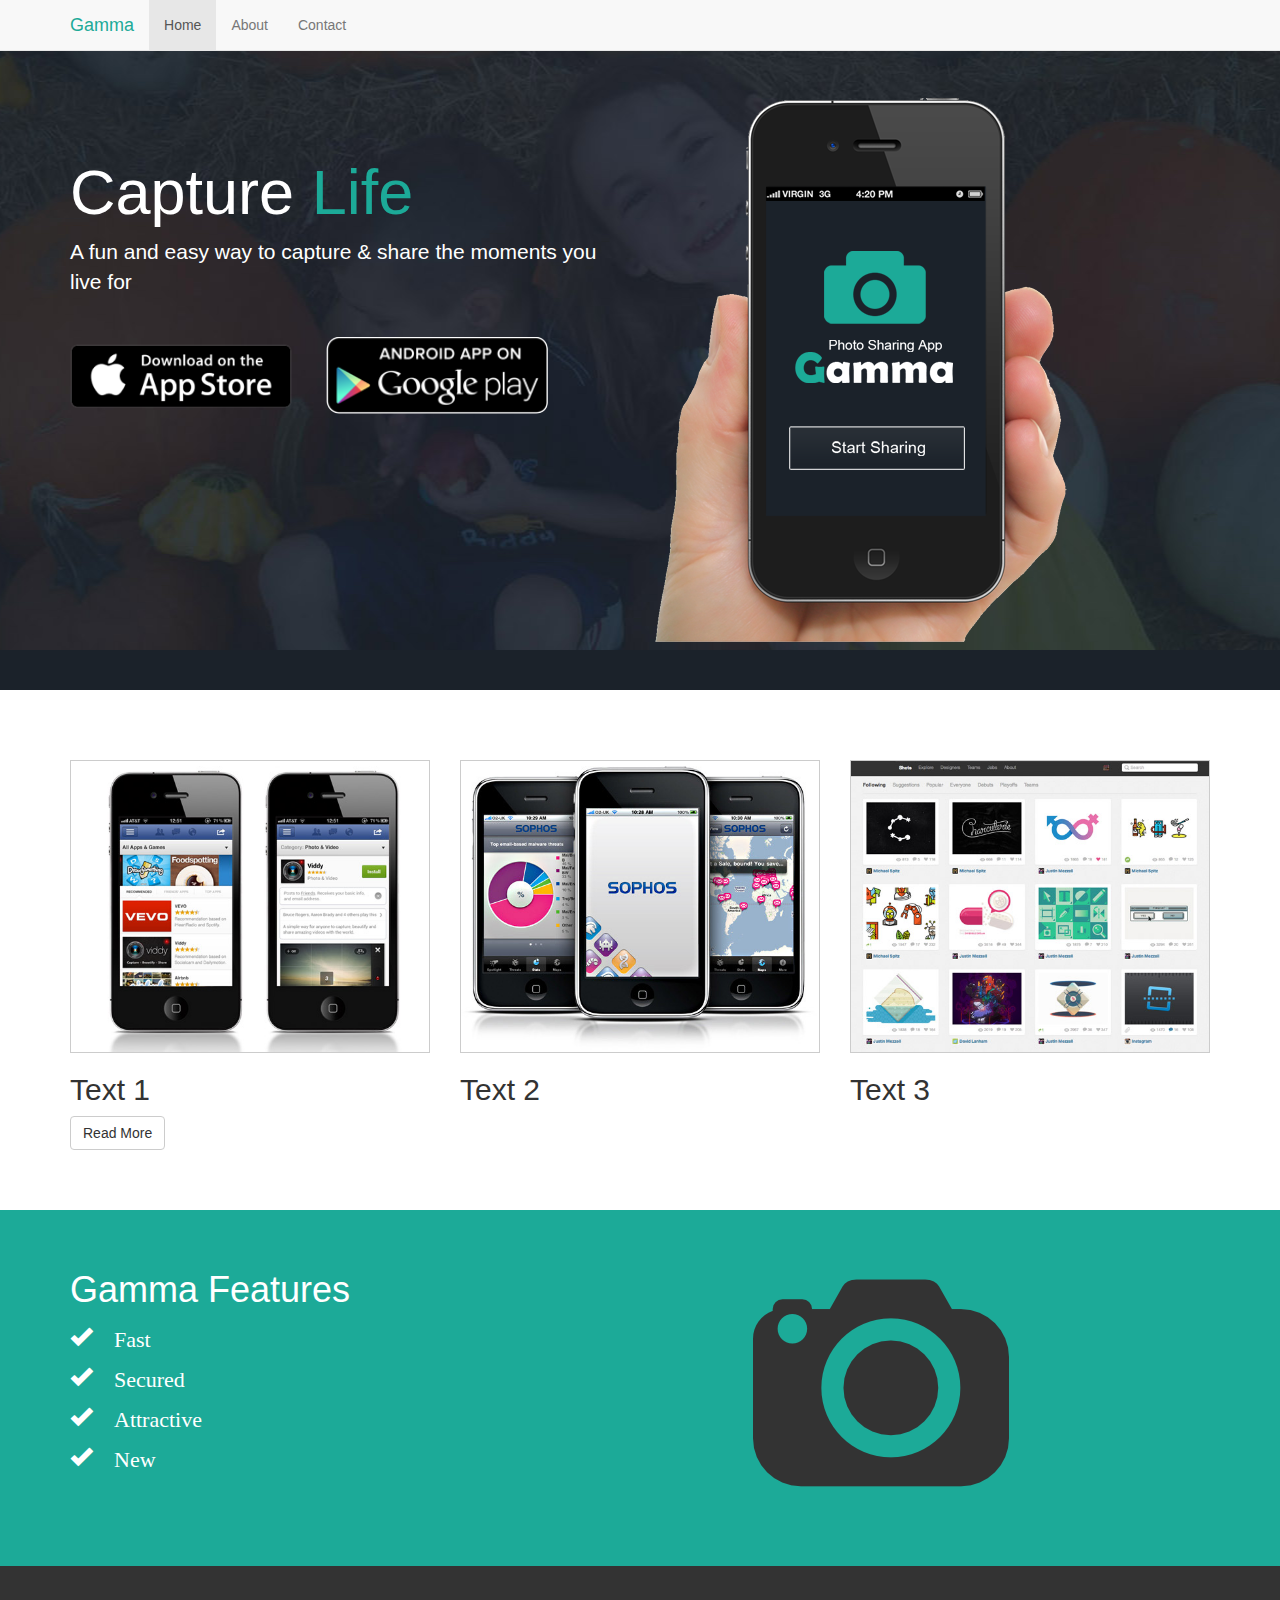
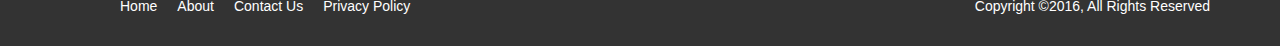
<file: Photo Sharing App Website/index.html>
<!DOCTYPE html>
        <html lang="en">
          <head>
            <meta charset="utf-8">
            <meta http-equiv="X-UA-Compatible" content="IE=edge">
            <meta name="viewport" content="width=device-width, initial-scale=1">

            <title>Photo Sharing App</title>

            <!-- Bootstrap core CSS -->
            <link href="css/bootstrap.css" rel="stylesheet">


            <!-- Custom styles for this template -->
            <link href="css/style.css" rel="stylesheet">


          </head>

          <body>

            <nav class="navbar navbar-default navbar-fixed-top">
              <div class="container">
                <div class="navbar-header">
                  <button type="button" class="navbar-toggle collapsed" data-toggle="collapse" data-target="#navbar" aria-expanded="false" aria-controls="navbar">
                    <span class="sr-only">Toggle navigation</span>
                    <span class="icon-bar"></span>
                    <span class="icon-bar"></span>
                    <span class="icon-bar"></span>
                  </button>
                  <a class="navbar-brand em-text" href="#">Gamma</a>
                </div>
                <div id="navbar" class="collapse navbar-collapse">
                  <ul class="nav navbar-nav">
                    <li class="active"><a href="index.html">Home</a></li>
                    <li><a href="about.html">About</a></li>
                    <li><a href="contact.html">Contact</a></li>
                  </ul>
                </div><!--/.nav-collapse -->
              </div>
            </nav>

        <div class="jumbotron">
            <div class="container">

                <div class="row">
                    <div class="col-md-6">
                        <h1>Capture <span class="em-text">Life</span></h1>
                        <p>A fun and easy way to capture & share the moments you live for</p>
                        <a href="#"><img class="app-btn" src="img/icon_app_store.png"></a>

                        <a href="#"><img class="app-btn" src="img/icon_google_play.png"></a>

                    </div>

                    <div class="col-md-6">
                        <img class="showcase-img" src="img/site_phone.png">
                    </div>


                </div>


            </div>
        </div>

           <section id="middle">

               <div class="container">
                    <div class="row">
                        <div class="col-md-4">
                        <img src="img/demo1.jpg" class="demo">
                            <h2>Text 1</h2>
                            <a href="#" class="btn btn-default">Read More</a>
                        </div>

                        <div class="col-md-4">
                        <img src="img/demo2.jpg" class="demo">
                            <h2>Text 2</h2>
                        </div>

                        <div class="col-md-4">
                            <img src="img/demo3.jpg" class="demo">
                            <h2>Text 3</h2>
                        </div>



                   </div>


               </div>


           </section>


              <section id="feature">

                  <div class="container">
                        <div class="row">
                      <div class="col-md-5">
                            <h1>Gamma Features</h1>
                          <ul>
                              <li><i class="glyphicon glyphicon-ok"> Fast</i></li>
                              <li><i class="glyphicon glyphicon-ok"> Secured</i></li>
                              <li><i class="glyphicon glyphicon-ok"> Attractive</i></li>
                              <li><i class="glyphicon glyphicon-ok"> New</i></li>


                          </ul>

                     </div>

                            <div class="col-md-4 col-md-offset-2">
                            <img class="big-logo" src="img/logo.png"/>

                            </div>


                        </div>

                  </div>


              </section>
              <footer>
              <div class="container">
                  <div class="row">
                    <div class="col-md-6 col-xs-12">
                        
                        <ul>
                            <li><a href="#">Home</a></li>
                             <li><a href="about.html">About</a></li>
                             <li><a href="#">Contact Us</a></li>
                             <li><a href="#">Privacy Policy</a></li>  
                        </ul>
                    </div>


                    <div class="col-md-6 col-xs-12">
                        <p>Copyright &copy;2016, All Rights Reserved</p>
                    </div>




                  </div>



                  </div>


              </footer>

            <!-- Bootstrap core JavaScript
            ================================================== -->
            <!-- Placed at the end of the document so the pages load faster -->
            <script src="https://ajax.googleapis.com/ajax/libs/jquery/1.11.3/jquery.min.js"></script>
            <script>window.jQuery || document.write('<script src="../../assets/js/vendor/jquery.min.js"><\/script>')</script>
            <script src="js/bootstrap.js"></script>
          </body>
        </html>
</file>
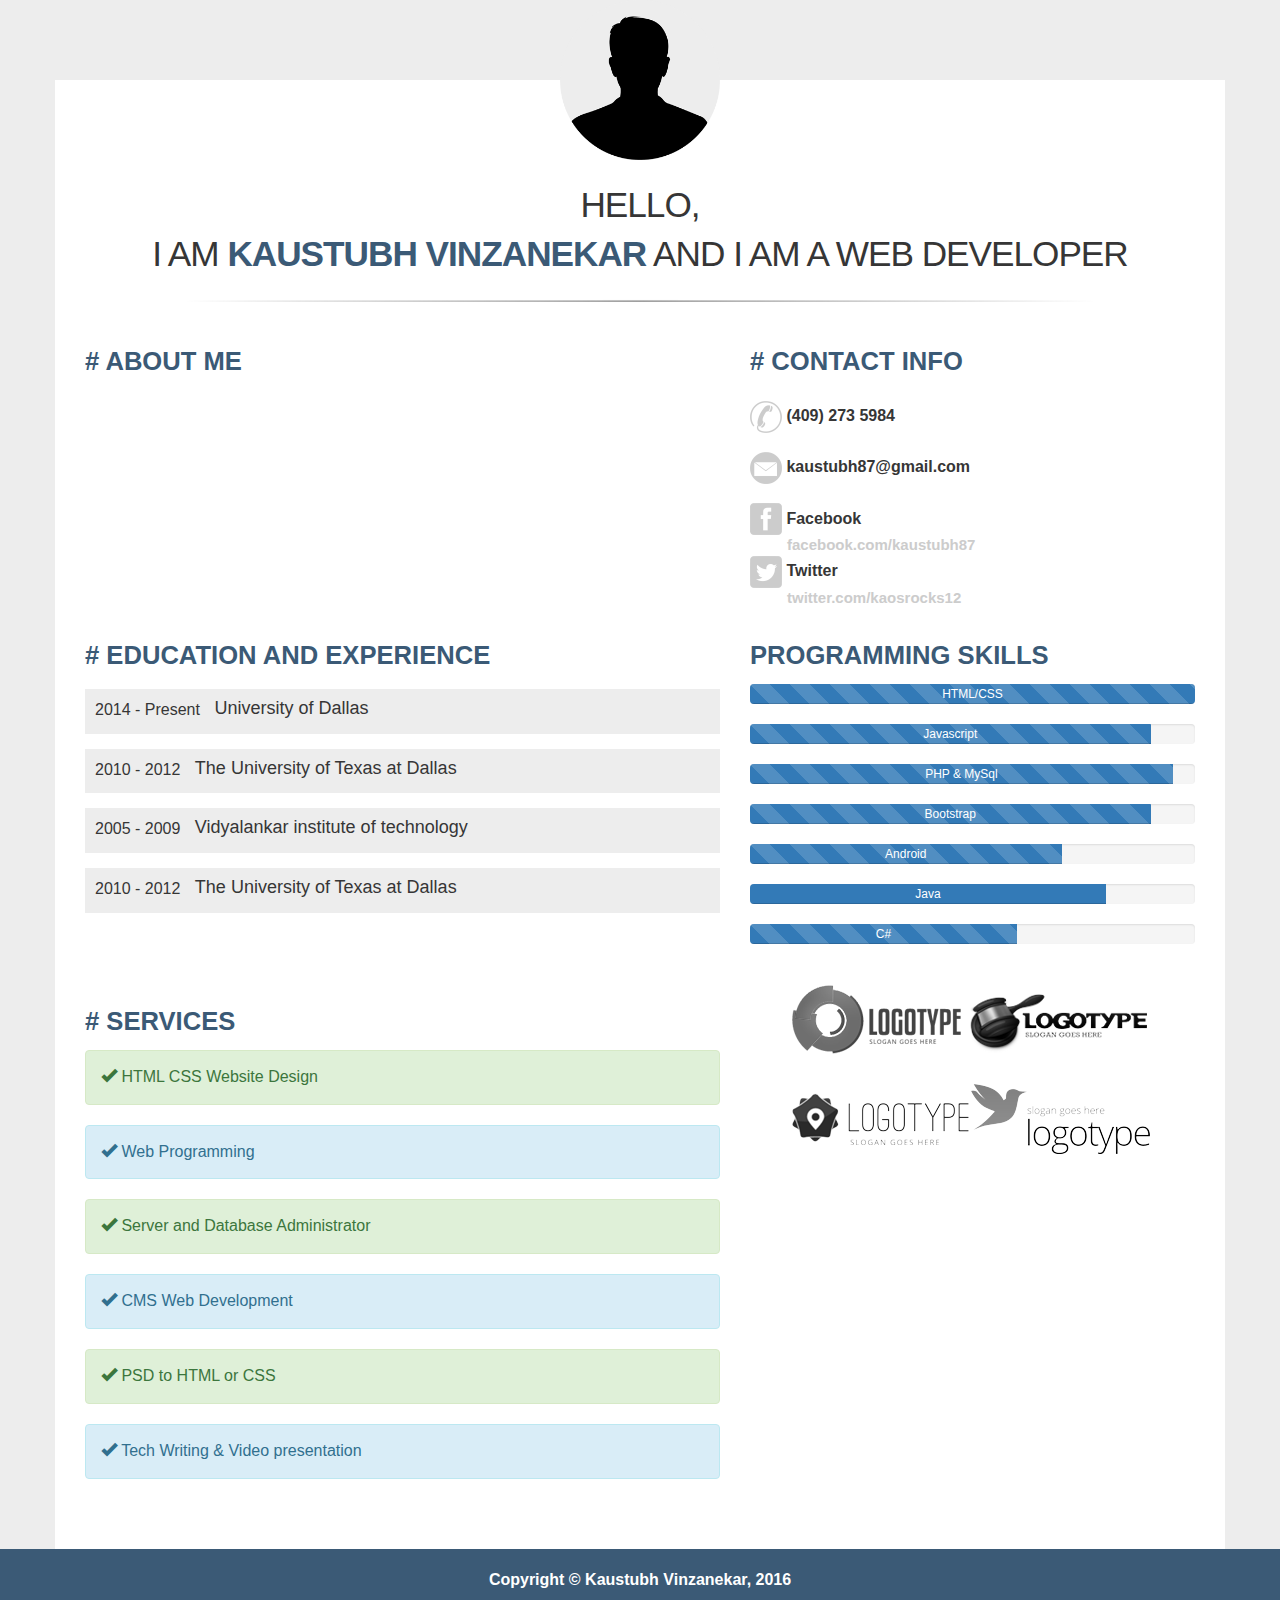
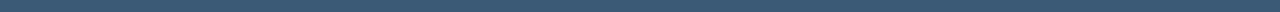
<file: Resume Template/index.html>
<!DOCTYPE html>
<html lang="en">
  <head>
    <meta charset="utf-8">
    <meta http-equiv="X-UA-Compatible" content="IE=edge">
    <meta name="viewport" content="width=device-width, initial-scale=1">
    <title>Resume Page</title>
    
    <!-- Custom styles for this template -->
    <link href="css/style.css" rel="stylesheet">
  </head>

  <body>
   
    <div class="container container-main">

    <section>
       
            <img src="img/person.png" class="profile-img">
      
        
        <header>
            <h1>Hello, <br> I am <strong>Kaustubh Vinzanekar</strong> and I am a Web Developer</h1>
        
        </header>
        <img src="img/line.png" class="line">
        <div class="row">
        
            <div class="col-md-7">
            <h2># About Me</h2>
            <p></p>
            
            </div>
            
            <div class="col-md-5">
            <h2># Contact Info</h2>
             <ul class="contact-list">
                <li><img src="img/phone.png"> (409) 273 5984</li>
                 <li><img src="img/email.png"> kaustubh87@gmail.com</li>
                 <li><img src="img/facebook.png"> Facebook<span>facebook.com/kaustubh87</span></li>
                 <li><img src="img/twitter.png"> Twitter<span>twitter.com/kaosrocks12</span></li>
                
                
                
            </ul>
            
            </div>
        
        
        
        </div>
        <div class="row">
        
        <div class="col-md-7">
             <h2># Education and Experience</h2>
            
     <div class="media">
                  <div class="media-left">
                    2014 - Present
                      <img class="media-object">
                    </a>
                  </div>
                  <div class="media-body">
                    <h4 class="media-heading">University of Dallas</h4>
                  </div>
    </div>
            
            
             <div class="media">
                  <div class="media-left">
                    2010 - 2012
                      <img class="media-object">
                    </a>
                  </div>
                  <div class="media-body">
                    <h4 class="media-heading">The University of Texas at Dallas</h4>
                  </div>
    </div>
        
        
         <div class="media">
                  <div class="media-left">
                    2005 - 2009
                      <img class="media-object">
                    </a>
                  </div>
                  <div class="media-body">
                    <h4 class="media-heading">Vidyalankar institute of technology</h4>
                  </div>
    </div>
        
        
         <div class="media">
                  <div class="media-left">
                    2010 - 2012
                      <img class="media-object">
                    </a>
                  </div>
                  <div class="media-body">
                    <h4 class="media-heading">The University of Texas at Dallas</h4>
                  </div>
    </div>
            
        
        </div>
            
        <div class="col-md-5">
            <h2>Programming Skills</h2>
         <div class="progress">
              <div class="progress-bar progress-bar-striped" role="progressbar" aria-valuenow="0" aria-valuemin="0" aria-valuemax="100" style="min-width: 100%;">
                HTML/CSS
              </div>
            </div>
            <div class="progress">
              <div class="progress-bar progress-bar-striped" role="progressbar" aria-valuenow="2" aria-valuemin="0" aria-valuemax="100" style="min-width: 2em; width: 90%;">
                Javascript
              </div>
            </div>
            
            <div class="progress">
              <div class="progress-bar progress-bar-striped" role="progressbar" aria-valuenow="0" aria-valuemin="0" aria-valuemax="100" style="min-width: 95%;">
                PHP & MySql
              </div>
            </div>
            <div class="progress">
              <div class="progress-bar progress-bar-striped" role="progressbar" aria-valuenow="2" aria-valuemin="0" aria-valuemax="100" style="min-width: 2em; width: 90%;">
                Bootstrap
              </div>
            </div>
            
             <div class="progress">
              <div class="progress-bar progress-bar-striped" role="progressbar" aria-valuenow="0" aria-valuemin="0" aria-valuemax="100" style="min-width: 70%;">
                Android
              </div>
            </div>
            <div class="progress">
              <div class="progress-bar" role="progressbar" aria-valuenow="2" aria-valuemin="0" aria-valuemax="100" style="min-width: 2em; width: 80%;">
                Java
              </div>
            </div>
            
            <div class="progress">
              <div class="progress-bar progress-bar-striped" role="progressbar" aria-valuenow="2" aria-valuemin="0" aria-valuemax="100" style="min-width: 2em; width: 60%;">
                C#
              </div>
            </div>
            
        </div>
        
        
        </div>

            <div class="row">
                
                <div class="col-md-7">
                 <h2># Services</h2>
                    <div class="alert alert-success" role="alert"><i class="glyphicon glyphicon-ok"></i> HTML CSS Website Design</div>
<div class="alert alert-info" role="alert"><i class="glyphicon glyphicon-ok"></i> Web Programming</div>
                    <div class="alert alert-success" role="alert"><i class="glyphicon glyphicon-ok"></i> Server and Database Administrator</div>
<div class="alert alert-info" role="alert"><i class="glyphicon glyphicon-ok"></i> CMS Web Development</div>
                    <div class="alert alert-success" role="alert"><i class="glyphicon glyphicon-ok"></i> PSD to HTML or CSS</div>
<div class="alert alert-info" role="alert"><i class="glyphicon glyphicon-ok"></i> Tech Writing & Video presentation</div>
                
                
                </div>
                
                <div class="col-md-5">
                <ul class="work-list">
                    
                    <li><img src="img/work1.png"></li>
                    <li><img src="img/work2.png"></li>
                    <li><img src="img/work3.png"></li>
                    <li><img src="img/work4.png"></li>      
                </ul>
                </div>




            </div>

    </section>

          </div>

<footer>

<div class="container">
    <b>Copyright &copy; Kaustubh Vinzanekar, 2016</b>
    
    
</div>

</footer>
    <!-- Bootstrap core JavaScript
    ================================================== -->
    <!-- Placed at the end of the document so the pages load faster -->
    <script src="https://ajax.googleapis.com/ajax/libs/jquery/1.11.1/jquery.min.js"></script>
    <script src="js/bootstrap.js"></script>
  </body>
</html>
</file>
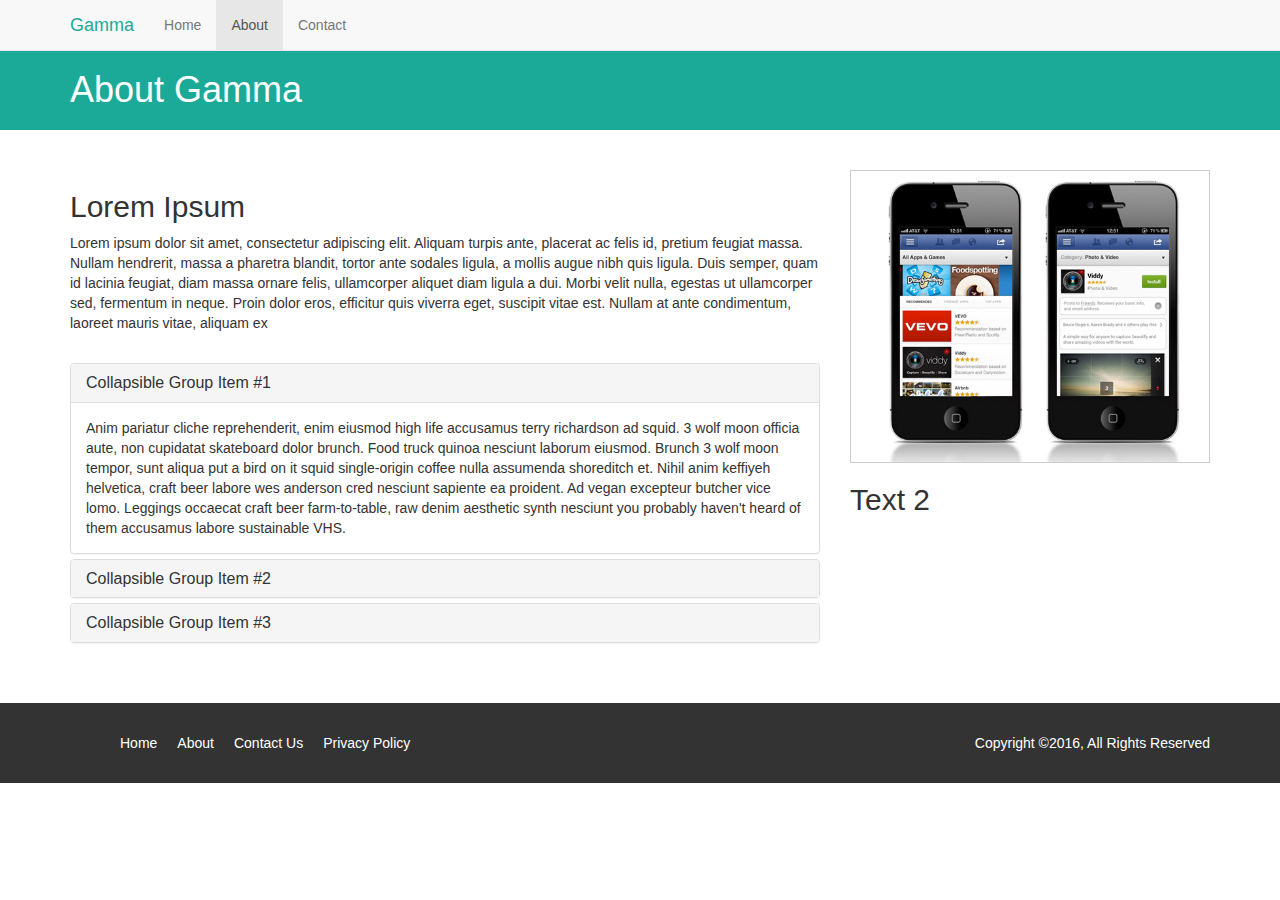
<file: Photo Sharing App Website/about.html>
<!DOCTYPE html>
        <html lang="en">
          <head>
            <meta charset="utf-8">
            <meta http-equiv="X-UA-Compatible" content="IE=edge">
            <meta name="viewport" content="width=device-width, initial-scale=1">

            <title>About</title>

            <!-- Bootstrap core CSS -->
            <link href="css/bootstrap.css" rel="stylesheet">


            <!-- Custom styles for this template -->
            <link href="css/style.css" rel="stylesheet">


          </head>

          <body>

            <nav class="navbar navbar-default navbar-fixed-top">
              <div class="container">
                <div class="navbar-header">
                  <button type="button" class="navbar-toggle collapsed" data-toggle="collapse" data-target="#navbar" aria-expanded="false" aria-controls="navbar">
                    <span class="sr-only">Toggle navigation</span>
                    <span class="icon-bar"></span>
                    <span class="icon-bar"></span>
                    <span class="icon-bar"></span>
                  </button>
                  <a class="navbar-brand em-text" href="#">Gamma</a>
                </div>
                <div id="navbar" class="collapse navbar-collapse">
                  <ul class="nav navbar-nav">
                    <li><a href="#">Home</a></li>
                    <li class="active"><a href="about.html">About</a></li>
                    <li><a href="contact.html">Contact</a></li>
                  </ul>
                </div><!--/.nav-collapse -->
              </div>
            </nav>

            <section id="title-bar">
              <div class="container">
                  
                  <div class="row">
                        <div class="col-md-12">
                      <h1>About Gamma</h1>
                      
                      
                        </div>
                  
                  
                  
                  </div>
                  
                  
                  </div>
              
              
              
              </section>
       
           <section id="about">

               <div class="container">
                    <div class="row">
                        <div class="col-md-8">
                            <h2>Lorem Ipsum</h2>
                            <p>Lorem ipsum dolor sit amet, consectetur adipiscing elit. Aliquam turpis ante, placerat ac felis id, pretium feugiat massa. Nullam hendrerit, massa a pharetra blandit, tortor ante sodales ligula, a mollis augue nibh quis ligula. Duis semper, quam id lacinia feugiat, diam massa ornare felis, ullamcorper aliquet diam ligula a dui. Morbi velit nulla, egestas ut ullamcorper sed, fermentum in neque. Proin dolor eros, efficitur quis viverra eget, suscipit vitae est. Nullam at ante condimentum, laoreet mauris vitae, aliquam ex</p>
                            <br/>
                                        <div class="panel-group" id="accordion" role="tablist" aria-multiselectable="true">
              <div class="panel panel-default">
                <div class="panel-heading" role="tab" id="headingOne">
                  <h4 class="panel-title">
                    <a role="button" data-toggle="collapse" data-parent="#accordion" href="#collapseOne" aria-expanded="true" aria-controls="collapseOne">
                      Collapsible Group Item #1
                    </a>
                  </h4>
                </div>
                <div id="collapseOne" class="panel-collapse collapse in" role="tabpanel" aria-labelledby="headingOne">
                  <div class="panel-body">
                    Anim pariatur cliche reprehenderit, enim eiusmod high life accusamus terry richardson ad squid. 3 wolf moon officia aute, non cupidatat skateboard dolor brunch. Food truck quinoa nesciunt laborum eiusmod. Brunch 3 wolf moon tempor, sunt aliqua put a bird on it squid single-origin coffee nulla assumenda shoreditch et. Nihil anim keffiyeh helvetica, craft beer labore wes anderson cred nesciunt sapiente ea proident. Ad vegan excepteur butcher vice lomo. Leggings occaecat craft beer farm-to-table, raw denim aesthetic synth nesciunt you probably haven't heard of them accusamus labore sustainable VHS.
                  </div>
                </div>
              </div>
              <div class="panel panel-default">
                <div class="panel-heading" role="tab" id="headingTwo">
                  <h4 class="panel-title">
                    <a class="collapsed" role="button" data-toggle="collapse" data-parent="#accordion" href="#collapseTwo" aria-expanded="false" aria-controls="collapseTwo">
                      Collapsible Group Item #2
                    </a>
                  </h4>
                </div>
                <div id="collapseTwo" class="panel-collapse collapse" role="tabpanel" aria-labelledby="headingTwo">
                  <div class="panel-body">
                    Anim pariatur cliche reprehenderit, enim eiusmod high life accusamus terry richardson ad squid. 3 wolf moon officia aute, non cupidatat skateboard dolor brunch. Food truck quinoa nesciunt laborum eiusmod. Brunch 3 wolf moon tempor, sunt aliqua put a bird on it squid single-origin coffee nulla assumenda shoreditch et. Nihil anim keffiyeh helvetica, craft beer labore wes anderson cred nesciunt sapiente ea proident. Ad vegan excepteur butcher vice lomo. Leggings occaecat craft beer farm-to-table, raw denim aesthetic synth nesciunt you probably haven't heard of them accusamus labore sustainable VHS.
                  </div>
                </div>
              </div>
              <div class="panel panel-default">
                <div class="panel-heading" role="tab" id="headingThree">
                  <h4 class="panel-title">
                    <a class="collapsed" role="button" data-toggle="collapse" data-parent="#accordion" href="#collapseThree" aria-expanded="false" aria-controls="collapseThree">
                      Collapsible Group Item #3
                    </a>
                  </h4>
                </div>
                <div id="collapseThree" class="panel-collapse collapse" role="tabpanel" aria-labelledby="headingThree">
                  <div class="panel-body">
                    Anim pariatur cliche reprehenderit, enim eiusmod high life accusamus terry richardson ad squid. 3 wolf moon officia aute, non cupidatat skateboard dolor brunch. Food truck quinoa nesciunt laborum eiusmod. Brunch 3 wolf moon tempor, sunt aliqua put a bird on it squid single-origin coffee nulla assumenda shoreditch et. Nihil anim keffiyeh helvetica, craft beer labore wes anderson cred nesciunt sapiente ea proident. Ad vegan excepteur butcher vice lomo. Leggings occaecat craft beer farm-to-table, raw denim aesthetic synth nesciunt you probably haven't heard of them accusamus labore sustainable VHS.
                  </div>
                </div>
              </div>
            </div>
    
                        </div>

                        <div class="col-md-4">
                        <img src="img/demo1.jpg" class="demo">
                            <h2>Text 2</h2>
                        </div>
                   </div>
               </div>
           </section>


    
              <footer>
              <div class="container">
                  <div class="row">
                    <div class="col-md-6 col-xs-12">
                        
                        <ul>
                            <li><a href="index.html">Home</a></li>
                             <li><a href="about.html">About</a></li>
                             <li><a href="#">Contact Us</a></li>
                             <li><a href="#">Privacy Policy</a></li>  
                        </ul>

                    </div>


                    <div class="col-md-6 col-xs-12">
                        <p>Copyright &copy;2016, All Rights Reserved</p>

                    </div>

                  </div>

                  </div>


              </footer>

            <!-- Bootstrap core JavaScript
            ================================================== -->
            <!-- Placed at the end of the document so the pages load faster -->
            <script src="https://ajax.googleapis.com/ajax/libs/jquery/1.11.3/jquery.min.js"></script>
            <script>window.jQuery || document.write('<script src="../../assets/js/vendor/jquery.min.js"><\/script>')</script>
            <script src="js/bootstrap.js"></script>
          </body>
        </html>
</file>
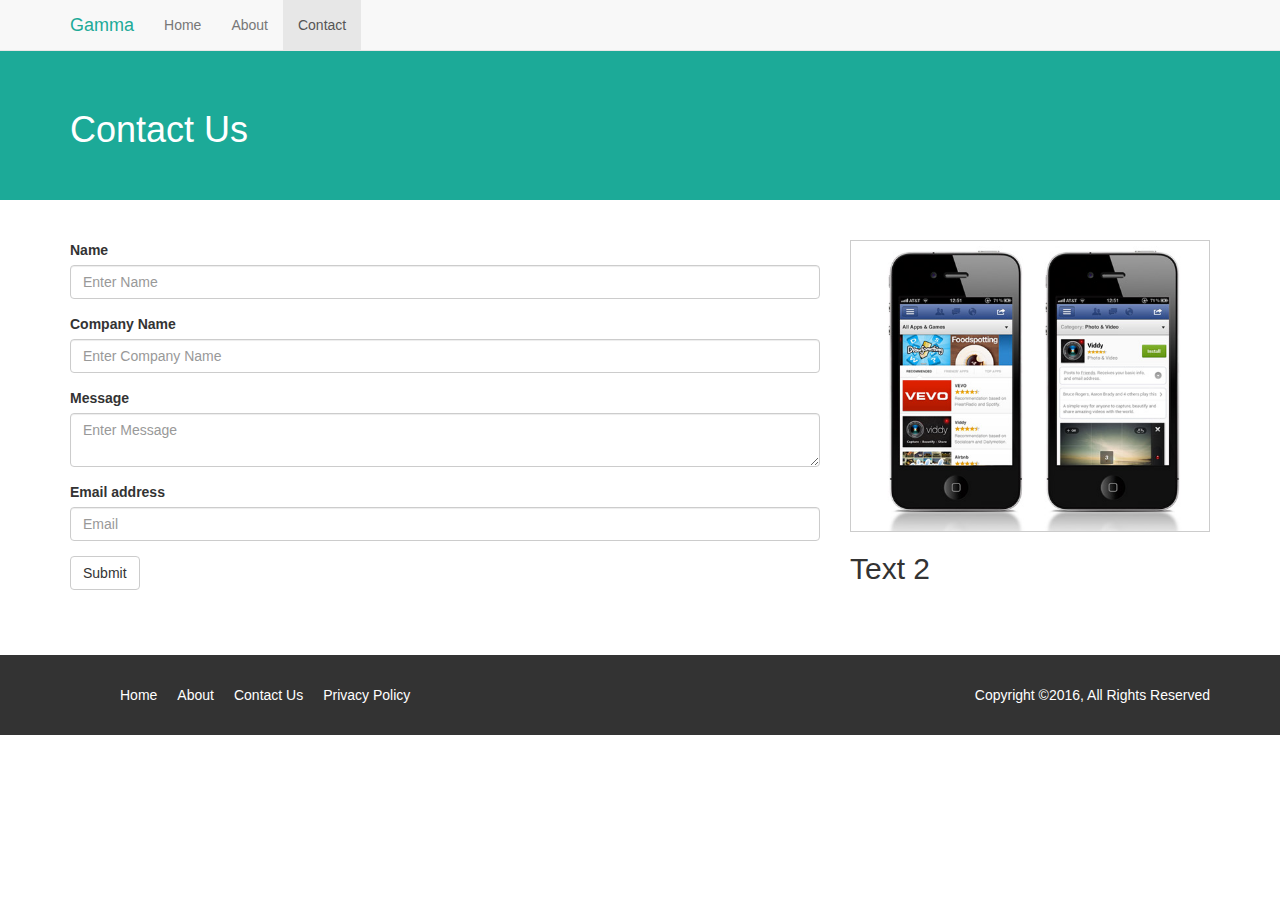
<file: Photo Sharing App Website/contact.html>
<!DOCTYPE html>
        <html lang="en">
          <head>
            <meta charset="utf-8">
            <meta http-equiv="X-UA-Compatible" content="IE=edge">
            <meta name="viewport" content="width=device-width, initial-scale=1">

            <title>Contact</title>

            <!-- Bootstrap core CSS -->
            <link href="css/bootstrap.css" rel="stylesheet">


            <!-- Custom styles for this template -->
            <link href="css/style.css" rel="stylesheet">


          </head>

          <body>

            <nav class="navbar navbar-default navbar-fixed-top">
              <div class="container">
                <div class="navbar-header">
                  <button type="button" class="navbar-toggle collapsed" data-toggle="collapse" data-target="#navbar" aria-expanded="false" aria-controls="navbar">
                    <span class="sr-only">Toggle navigation</span>
                    <span class="icon-bar"></span>
                    <span class="icon-bar"></span>
                    <span class="icon-bar"></span>
                  </button>
                  <a class="navbar-brand em-text" href="#">Gamma</a>
                </div>
                <div id="navbar" class="collapse navbar-collapse">
                  <ul class="nav navbar-nav">
                    <li><a href="index.html">Home</a></li>
                    <li><a href="about.html">About</a></li>
                    <li class="active"><a href="contact.html">Contact</a></li>
                  </ul>
                </div><!--/.nav-collapse -->
              </div>
            </nav>

            <section id="contact-us">
              <div class="container">
                  
                  <div class="row">
                        <div class="col-md-12">
                      <h1>Contact Us</h1>
                      
                      
                    </div>
                  
                  
                  
                  </div>
                  
                  
                  </div>
              
              
              
              </section>
       
           <section id="contact">

               <div class="container">
                    <div class="row">
                        <div class="col-md-8">
                            
            <form>
                          <div class="form-group">
                                    <label>Name</label>
                                    <input type="text" class="form-control" placeholder="Enter Name">
                                  </div>
                
                  <div class="form-group">
                            <label>Company Name</label>
                            <input type="text" class="form-control" placeholder="Enter Company Name">
                          </div>
                
                  <div class="form-group">
                            <label>Message</label>
                            <textarea class="form-control" placeholder="Enter Message"></textarea>
                          </div>
                
                          <div class="form-group">
                            <label>Email address</label>
                            <input type="email" class="form-control" placeholder="Email">
                          </div>
                
                          <button type="submit" class="btn btn-default">Submit</button>
            </form>
                          
            </div>
    
                      
                        <div class="col-md-4">
                        <img src="img/demo1.jpg" class="demo">
                            <h2>Text 2</h2>
                        </div>
                   </div>
                     </div>

               
           </section>


    
              <footer>
              <div class="container">
                  <div class="row">
                    <div class="col-md-6 col-xs-12">
                        
                        <ul>
                            <li><a href="index.html">Home</a></li>
                             <li><a href="about.html">About</a></li>
                             <li><a href="#">Contact Us</a></li>
                             <li><a href="#">Privacy Policy</a></li>  
                        </ul>

                    </div>


                    <div class="col-md-6 col-xs-12">
                        <p>Copyright &copy;2016, All Rights Reserved</p>

                    </div>

                  </div>

                  </div>


              </footer>

            <!-- Bootstrap core JavaScript
            ================================================== -->
            <!-- Placed at the end of the document so the pages load faster -->
            <script src="https://ajax.googleapis.com/ajax/libs/jquery/1.11.3/jquery.min.js"></script>
            <script>window.jQuery || document.write('<script src="../../assets/js/vendor/jquery.min.js"><\/script>')</script>
            <script src="js/bootstrap.js"></script>
          </body>
        </html>
</file>
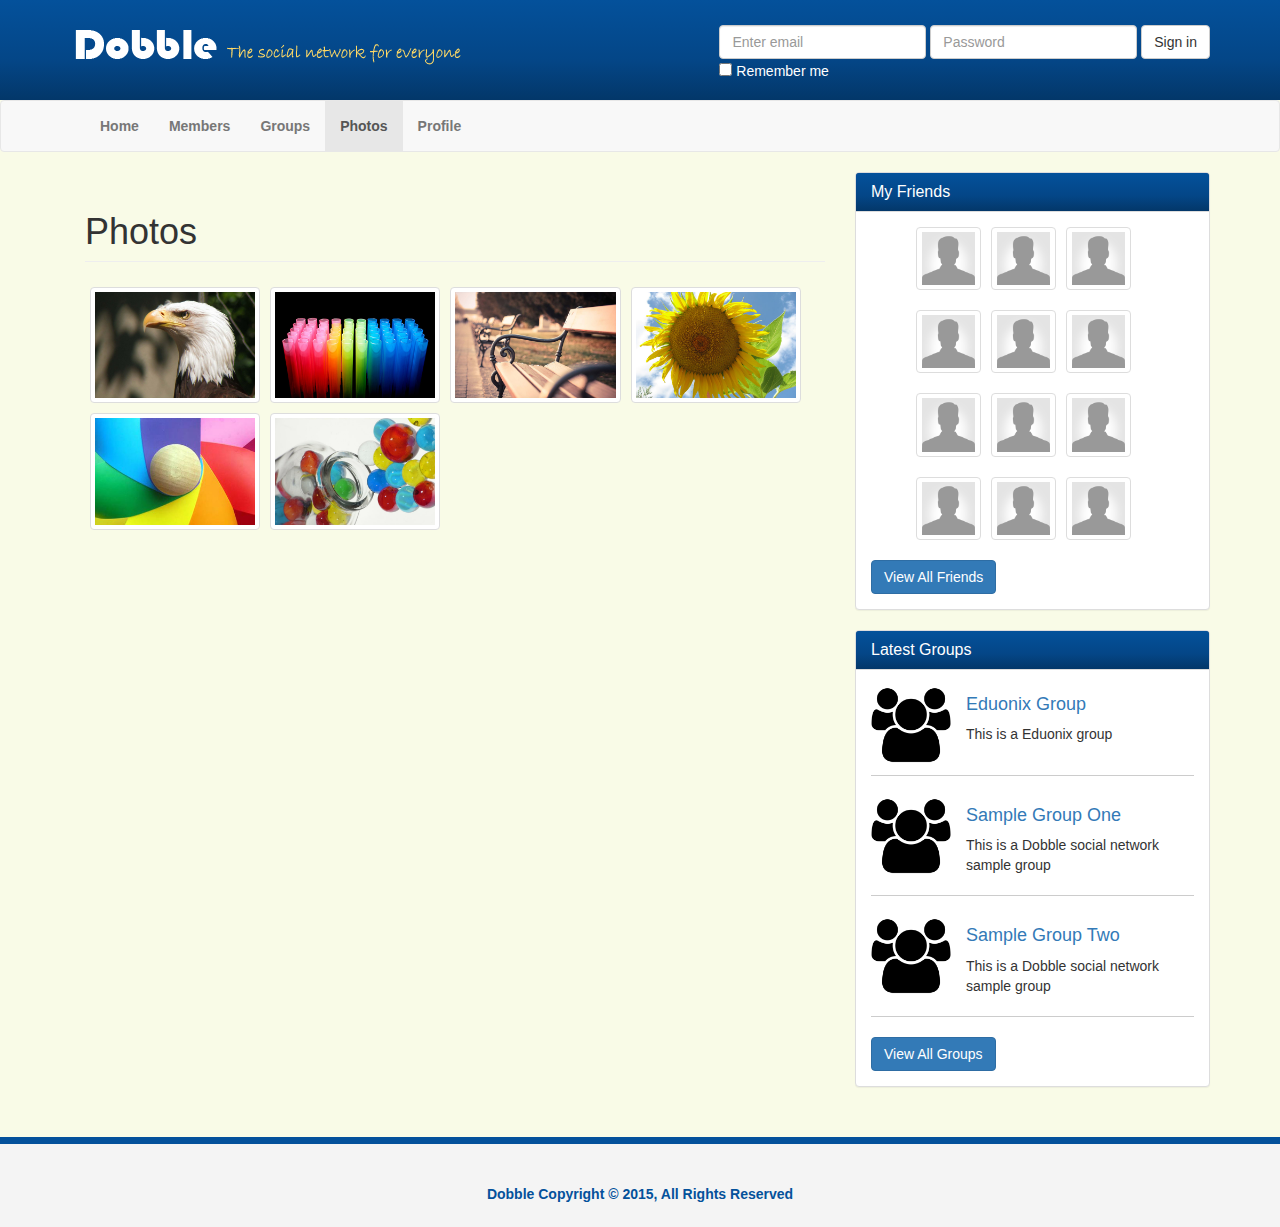
<file: socialnetwork/photos.html>
<!DOCTYPE html>

<html lang="en">

<head>

<meta charset="utf-8">

<meta http-equiv="X-UA-Compatible" content="IE=edge">

<meta name="viewport" content="width=device-width, initial-scale=1">

<title>Photos: Dobble Social Network</title>

<!-- Bootstrap core CSS -->

<link href="css/bootstrap.css" rel="stylesheet">

<!-- Custom styles for this template -->

<link href="css/ekko-lightbox.css" rel="stylesheet">

<link href="css/font-awesome.css" rel="stylesheet">

<link href="css/style.css" rel="stylesheet">

</head>

<body>

<header>

<div class="container">

<img src="img/logo.png" class="logo">

<form class="form-inline">

<div class="form-group">

<label class="sr-only" for="exampleInputEmail3">Email address</label>

<input type="email" class="form-control" id="exampleInputEmail3" placeholder="Enter email">

</div>

<div class="form-group">

<label class="sr-only" for="exampleInputPassword3">Password</label>

<input type="password" class="form-control" id="exampleInputPassword3" placeholder="Password">

</div>

<button type="submit" class="btn btn-default">Sign in</button><br>

<div class="checkbox">

<label>

<input type="checkbox"> Remember me

</label>

</div>

</form>

</div>

</header>

<nav class="navbar navbar-default">

<div class="container">

<div class="navbar-header">

<button type="button" class="navbar-toggle collapsed" data-toggle="collapse" data-target="#navbar" aria-expanded="false" aria-controls="navbar">

<span class="sr-only">Toggle navigation</span>

<span class="icon-bar"></span>

<span class="icon-bar"></span>

<span class="icon-bar"></span>

</button>

</div>

<div id="navbar" class="collapse navbar-collapse">

<ul class="nav navbar-nav">

<li><a href="index.html">Home</a></li>

<li><a href="members.html">Members</a></li>

<li><a href="groups.html">Groups</a></li>

<li class="active"><a href="photos.html">Photos</a></li>

<li><a href="profile.html">Profile</a></li>

</ul>

</div><!--/.nav-collapse -->

</div>

</nav>

<section>

<div class="container">

<div class="row">

<div class="col-md-8">

<h1 class="page-header">Photos</h1>

<ul class="photos gallery-parent">

<li><a href="img/sample1.jpg" data-title="Image One" data-footer="This is image 1" data-toggle="lightbox" data-gallery="mygallery" data-parent=".gallery-parent" data-hover="tooltip" data-placement="top" title="This is image one"><img src="img/sample1.jpg" class="img-thumbnail"></a></li>

<li><a href="img/sample2.jpg" data-title="Image Two" data-footer="This is image 2" data-toggle="lightbox" data-gallery="mygallery" data-parent=".gallery-parent" data-hover="tooltip" data-placement="top" title="This is image two"><img src="img/sample2.jpg" class="img-thumbnail"></a></li>

<li><a href="img/sample3.jpg" data-title="Image Three" data-footer="This is image 3" data-toggle="lightbox" data-gallery="mygallery" data-parent=".gallery-parent" data-hover="tooltip" data-placement="top" title="This is image three"><img src="img/sample3.jpg" class="img-thumbnail"></a></li>

<li><a href="img/sample4.jpg" data-title="Image Four" data-footer="This is image 4" data-toggle="lightbox" data-gallery="mygallery" data-parent=".gallery-parent" data-hover="tooltip" data-placement="top" title="This is image four"><img src="img/sample4.jpg" class="img-thumbnail"></a></li>

<li><a href="img/sample5.jpg" data-title="Image Five" data-footer="This is image 5" data-toggle="lightbox" data-gallery="mygallery" data-parent=".gallery-parent" data-hover="tooltip" data-placement="top" title="This is image five"><img src="img/sample5.jpg" class="img-thumbnail"></a></li>

<li><a href="img/sample6.jpg" data-title="Image Six" data-footer="This is image 6" data-toggle="lightbox" data-gallery="mygallery" data-parent=".gallery-parent" data-hover="tooltip" data-placement="top" title="This is image six"><img src="img/sample6.jpg" class="img-thumbnail"></a></li>

</ul>

</div><!-- col-md-8 end -->

<div class="col-md-4">

<div class="panel panel-default friends">

<div class="panel-heading">

<h3 class="panel-title">My Friends</h3>

</div>

<div class="panel-body">

<ul>

<li><a class="thumbnail" href="profile.html"><img src="img/user.png"></a></li>

<li><a class="thumbnail" href="profile.html"><img src="img/user.png"></a></li>

<li><a class="thumbnail" href="profile.html"><img src="img/user.png"></a></li>

<li><a class="thumbnail" href="profile.html"><img src="img/user.png"></a></li>

<li><a class="thumbnail" href="profile.html"><img src="img/user.png"></a></li>

<li><a class="thumbnail" href="profile.html"><img src="img/user.png"></a></li>

<li><a class="thumbnail" href="profile.html"><img src="img/user.png"></a></li>

<li><a class="thumbnail" href="profile.html"><img src="img/user.png"></a></li>

<li><a class="thumbnail" href="profile.html"><img src="img/user.png"></a></li>

<li><a class="thumbnail" href="profile.html"><img src="img/user.png"></a></li>

<li><a class="thumbnail" href="profile.html"><img src="img/user.png"></a></li>

<li><a class="thumbnail" href="profile.html"><img src="img/user.png"></a></li>

</ul>

<div class="clearfix"></div>

<a class="btn btn-primary" href="#">View All Friends</a>

</div>

</div>

<div class="panel panel-default groups">

<div class="panel-heading">

<h3 class="panel-title">Latest Groups</h3>

</div>

<div class="panel-body">

<div class="group-item">

<img src="img/group.png">

<h4><a href="#">Eduonix Group</a></h4>

<p>This is a Eduonix group</p>

</div>

<div class="clearfix"></div>

<div class="group-item">

<img src="img/group.png">

<h4><a href="#">Sample Group One</a></h4>

<p>This is a Dobble social network sample group</p>

</div>

<div class="clearfix"></div>

<div class="group-item">

<img src="img/group.png">

<h4><a href="#">Sample Group Two</a></h4>

<p>This is a Dobble social network sample group</p>

</div>

<div class="clearfix"></div>

<a class="btn btn-primary" href="#">View All Groups</a>

</div>

</div>

</div>

</div>

</div>

</section>

<!-- Bootstrap core JavaScript

================================================== -->

<!-- Placed at the end of the document so the pages load faster -->

<script src="https://ajax.googleapis.com/ajax/libs/jquery/1.11.1/jquery.min.js"></script>

<script src="js/bootstrap.js"></script>

<script src="js/ekko-lightbox.js"></script>

<script>

$(document).delegate('*[data-toggle="lightbox"]', 'click', function(event) {

event.preventDefault();

$(this).ekkoLightbox();

});

$(function () {

$('[data-hover="tooltip"]').tooltip()

})

</script>

<footer>

<div class="container">

<p>Dobble Copyright &copy; 2015, All Rights Reserved</p>

</div>

</footer>

</body>

</html>
</file>
<file: Photo Sharing App Website/css/style.css>
body {
  padding-top: 50px;
}

.em-text {
    
    color:#1caa98 !important;
}

.col-md-4{
    
    margin-bottom: 20px;
}

.jumbotron{
    
    background: #1b222a url(../img/site_showcase_bg.jpg) no-repeat top center;
    color:#fff;
    min-height:500px;
    overflow: none;
     
}
section{
    padding:40px 0 40px 0;
    
}
.jumbotron img.app-btn{    
    width:40%;
    margin-right:30px;    
}

.jumbotron h1{
    margin-top:60px;
}

.jumbotron p{
    
    margin-bottom: 40px;
}

.jumbotron .showcase-img{
   
}

img.demo{
    width:100%;
    paddidng:3px;
    border: 1px solid #ccc;
}

section#feature{
    
    background: #1caa98;
    color:white;
    padding:40px 0 40px 0;
    overflow: auto;
}

section#feature ul li{
    
    font-size: 22px;
    list-style: none;
    line-height: 40px;
    
}

section#feature ul {
    
    margin:0px;
    padding:0px;
    
}


section#title-bar{
    padding:0px;
    margin:0px;
    height:80px;
    background: #1caa98;
    color:white;   
}

section#title-bar h1{
    
    margin-bottom: 20px;
}

section#contact-us {
    
    background: #1caa98;
    color:white;
    padding:40px 0 40px 0;
}

footer{
    background: #333;
    color: white;
    padding:30px 0 20px 0;  
    
}

footer a{
    color:#fff;
    
}

footer li{
    float:left;
    padding:0 10px 0 10px;
    list-style: none;
     
}

footer p{
    
    float:right;
    
}

/*Media Queries */

@media(max-width: 1200px){
   
    
    
}

/*get rid of phone image */
@media(max-width: 991px){
    .showcase-img{
        
        display:none;
    }
    
    
}

/* between 768 and 990 */
@media(min-width: 768px) and (max-width: 990px){
    
 .jumbotron img.app-btn{    
    width:30%;
    margin-right:30px;    
}
    .jumbotron{ 
        height:400px !important;
        background-size:100% 100%;
    }
    
    .jumbotron h1{
        margin-top:10px;
        
    }
    
   
}

@media(max-width: 768px){
   
    .jumbotron{ 
        height:350px !important;
        background-size:100% 100%;
    }
    
    .jumbotron h1{
        margin-top:10px;
        
    }
    
}

/* for phones */
@media(max-width: 500px){
    
      .jumbotron{ 
        height:450px !important;
        background-image: none;
        text-align: center;
    }
    
    .jumbotron img.app-btn{    
    width:60%;
    margin:0px auto 30px auto;
        display: block
}
    
    section#feature ul li{
    
    font-size: 19px !important;
   
    
}
    
    footer p{
        float:none;
        font-size:12px;
        text-align: center;
        padding-top:10px;
    }
    
    
   
    
    
}
</file>
<file: socialnetwork/css/style.css>
header{
	background-image: linear-gradient(#04519b,#044687 60%, #033769);
	color:#fff;
	min-height:100px;
	padding-top:25px;
}

header form{
	float:right;
}

header .logo{
	float:left;
}

.panel-heading{
	background-image: linear-gradient(#04519b,#044687 60%, #033769);
	color:#fff !important;

}

.bubble{

	position:relative;
	width:580px;
	min-height: 65px;
	padding:15px;
	background:#fff;
	border-radius: 10px;
	border:1px solid #ccc;
}

.bubble:after{
	content:'';
	position:absolute;
	border-style: solid;
	border-width: 15px 15px 15px 0;
	display: block;
	border-color:transparent #fff;
	width:0px;
	z-index:1;
	margin-top:-15px;
	left:-15px;
	top:50%;
}

.post-actions{

	margin:5px;
}

.comment-form .form-group{
	width:90%;
}
.comment-form input[type='text']{
	width:100%;
}

.comment{
	border:1px solid #ccc;
	border-radius:5px;
	padding:3px;
	margin:5px 0;
	overflow: auto;
	width:100%;
}

.bubble:before{
	content:'';
	position:absolute;
	border-style: solid;
	border-width: 15px 15px 15px 0;
	display: block;
	border-color:transparent #ccc;
	width:0px;
	z-index:0;
	margin-top:-15px;
	left:-16px;
	top:50%;
}

.comment-avatar img{
	width:40px;
	margin-right: 5px;
}

.friends li{
	list-style: none;
	padding:0 5px;
	float:left;
	display: inline;
}

.friends img{
	width:55px;
}

.groups img{
	width:80px;
	float:left;
	margin-right: 15px;
}

.group-item{
	padding-bottom:10px;
	margin-bottom:20px;
	border-bottom: 1px solid #ccc;
	overflow: auto;
}
.members .member-row{

	border-bottom:1px solid #ccc;
	padding-bottom:20px;
	margin-bottom: 20px;
}

.members img{
	margin-bottom:5px;
}

footer{

	background:#f4f4f4;
	height:90px;
	color:#04519b;
	font-weight: bold;
	text-align:center;
	padding-top:40px;
	margin-top:30px;
	border-top:7px solid #04519b;
}

@media(min-width:991px){

.members p{
	padding-top:40px;
}

}

.profile ul{
	margin-top:30px;
}

.profile li{
	list-style:none;
	line-height: 1.9em;
}

.photos {
	margin:0px;
	padding:0px;

}

.photos li{

	list-style: none;
	float:left;
	margin:5px;
	width:23%;
}

.photos img{
	width:100%;

}
</file>
<file: Resume Template/css/style.css>
/*
 * Bootstrap v3.3.1 (http://getbootstrap.com)
 * Copyright 2011-2014 Twitter, Inc.
 * Licensed under MIT (https://github.com/twbs/bootstrap/blob/master/LICENSE)
 */
/* normalize.css v3.0.2 | MIT License | git.io/normalize */
html {
  font-family: sans-serif;
  -webkit-text-size-adjust: 100%;
  -ms-text-size-adjust: 100%;
}

body {
  margin: 0;
}

article,
aside,
details,
figcaption,
figure,
footer,
header,
hgroup,
main,
menu,
nav,
section,
summary {
  display: block;
}

audio,
canvas,
progress,
video {
  display: inline-block;
  vertical-align: baseline;
}

audio:not([controls]) {
  display: none;
  height: 0;
}

[hidden],
template {
  display: none;
}

a {
  background-color: transparent;
}

a:active,
a:hover {
  outline: 0;
}

abbr[title] {
  border-bottom: 1px dotted;
}

b,
strong {
  font-weight: bold;
}

dfn {
  font-style: italic;
}

h1 {
  margin: .67em 0;
  font-size: 2em;
}

mark {
  color: #000;
  background: #ff0;
}

small {
  font-size: 80%;
}

sub,
sup {
  position: relative;
  font-size: 75%;
  line-height: 0;
  vertical-align: baseline;
}

sup {
  top: -0.5em;
}

sub {
  bottom: -0.25em;
}

img {
  border: 0;
}

svg:not(:root) {
  overflow: hidden;
}

figure {
  margin: 1em 40px;
}

hr {
  height: 0;
  -webkit-box-sizing: content-box;
  -moz-box-sizing: content-box;
  box-sizing: content-box;
}

pre {
  overflow: auto;
}

code,
kbd,
pre,
samp {
  font-family: monospace, monospace;
  font-size: 1em;
}

button,
input,
optgroup,
select,
textarea {
  margin: 0;
  font: inherit;
  color: inherit;
}

button {
  overflow: visible;
}

button,
select {
  text-transform: none;
}

button,
html input[type="button"],
input[type="reset"],
input[type="submit"] {
  -webkit-appearance: button;
  cursor: pointer;
}

button[disabled],
html input[disabled] {
  cursor: default;
}

button::-moz-focus-inner,
input::-moz-focus-inner {
  padding: 0;
  border: 0;
}

input {
  line-height: normal;
}

input[type="checkbox"],
input[type="radio"] {
  -webkit-box-sizing: border-box;
  -moz-box-sizing: border-box;
  box-sizing: border-box;
  padding: 0;
}

input[type="number"]::-webkit-inner-spin-button,
input[type="number"]::-webkit-outer-spin-button {
  height: auto;
}

input[type="search"] {
  -webkit-box-sizing: content-box;
  -moz-box-sizing: content-box;
  box-sizing: content-box;
  -webkit-appearance: textfield;
}

input[type="search"]::-webkit-search-cancel-button,
input[type="search"]::-webkit-search-decoration {
  -webkit-appearance: none;
}

fieldset {
  padding: .35em .625em .75em;
  margin: 0 2px;
  border: 1px solid #c0c0c0;
}

legend {
  padding: 0;
  border: 0;
}

textarea {
  overflow: auto;
}

optgroup {
  font-weight: bold;
}

table {
  border-spacing: 0;
  border-collapse: collapse;
}

td,
th {
  padding: 0;
}

/* Source: https://github.com/h5bp/html5-boilerplate/blob/master/src/css/main.css */
@media print {
  *,
  *:before,
  *:after {
    color: #000 !important;
    text-shadow: none !important;
    background: transparent !important;
    -webkit-box-shadow: none !important;
    box-shadow: none !important;
  }

  a,
  a:visited {
    text-decoration: underline;
  }

  a[href]:after {
    content: " (" attr(href) ")";
  }

  abbr[title]:after {
    content: " (" attr(title) ")";
  }

  a[href^="#"]:after,
  a[href^="javascript:"]:after {
    content: "";
  }

  pre,
  blockquote {
    border: 1px solid #999;
    page-break-inside: avoid;
  }

  thead {
    display: table-header-group;
  }

  tr,
  img {
    page-break-inside: avoid;
  }

  img {
    max-width: 100% !important;
  }

  p,
  h2,
  h3 {
    orphans: 3;
    widows: 3;
  }

  h2,
  h3 {
    page-break-after: avoid;
  }

  select {
    background: #fff !important;
  }

  .navbar {
    display: none;
  }

  .btn > .caret,
  .dropup > .btn > .caret {
    border-top-color: #000 !important;
  }

  .label {
    border: 1px solid #000;
  }

  .table {
    border-collapse: collapse !important;
  }

  .table td,
  .table th {
    background-color: #fff !important;
  }

  .table-bordered th,
  .table-bordered td {
    border: 1px solid #ddd !important;
  }
}
@font-face {
  font-family: 'Glyphicons Halflings';
  src: url("../fonts/glyphicons-halflings-regular.eot");
  src: url("../fonts/glyphicons-halflings-regular.eot?#iefix") format("embedded-opentype"), url("../fonts/glyphicons-halflings-regular.woff") format("woff"), url("../fonts/glyphicons-halflings-regular.ttf") format("truetype"), url("../fonts/glyphicons-halflings-regular.svg#glyphicons_halflingsregular") format("svg");
}

.glyphicon {
  position: relative;
  top: 1px;
  display: inline-block;
  font-family: 'Glyphicons Halflings';
  font-style: normal;
  font-weight: normal;
  line-height: 1;
  -webkit-font-smoothing: antialiased;
  -moz-osx-font-smoothing: grayscale;
}

.glyphicon-asterisk:before {
  content: "\2a";
}

.glyphicon-plus:before {
  content: "\2b";
}

.glyphicon-euro:before,
.glyphicon-eur:before {
  content: "\20ac";
}

.glyphicon-minus:before {
  content: "\2212";
}

.glyphicon-cloud:before {
  content: "\2601";
}

.glyphicon-envelope:before {
  content: "\2709";
}

.glyphicon-pencil:before {
  content: "\270f";
}

.glyphicon-glass:before {
  content: "\e001";
}

.glyphicon-music:before {
  content: "\e002";
}

.glyphicon-search:before {
  content: "\e003";
}

.glyphicon-heart:before {
  content: "\e005";
}

.glyphicon-star:before {
  content: "\e006";
}

.glyphicon-star-empty:before {
  content: "\e007";
}

.glyphicon-user:before {
  content: "\e008";
}

.glyphicon-film:before {
  content: "\e009";
}

.glyphicon-th-large:before {
  content: "\e010";
}

.glyphicon-th:before {
  content: "\e011";
}

.glyphicon-th-list:before {
  content: "\e012";
}

.glyphicon-ok:before {
  content: "\e013";
}

.glyphicon-remove:before {
  content: "\e014";
}

.glyphicon-zoom-in:before {
  content: "\e015";
}

.glyphicon-zoom-out:before {
  content: "\e016";
}

.glyphicon-off:before {
  content: "\e017";
}

.glyphicon-signal:before {
  content: "\e018";
}

.glyphicon-cog:before {
  content: "\e019";
}

.glyphicon-trash:before {
  content: "\e020";
}

.glyphicon-home:before {
  content: "\e021";
}

.glyphicon-file:before {
  content: "\e022";
}

.glyphicon-time:before {
  content: "\e023";
}

.glyphicon-road:before {
  content: "\e024";
}

.glyphicon-download-alt:before {
  content: "\e025";
}

.glyphicon-download:before {
  content: "\e026";
}

.glyphicon-upload:before {
  content: "\e027";
}

.glyphicon-inbox:before {
  content: "\e028";
}

.glyphicon-play-circle:before {
  content: "\e029";
}

.glyphicon-repeat:before {
  content: "\e030";
}

.glyphicon-refresh:before {
  content: "\e031";
}

.glyphicon-list-alt:before {
  content: "\e032";
}

.glyphicon-lock:before {
  content: "\e033";
}

.glyphicon-flag:before {
  content: "\e034";
}

.glyphicon-headphones:before {
  content: "\e035";
}

.glyphicon-volume-off:before {
  content: "\e036";
}

.glyphicon-volume-down:before {
  content: "\e037";
}

.glyphicon-volume-up:before {
  content: "\e038";
}

.glyphicon-qrcode:before {
  content: "\e039";
}

.glyphicon-barcode:before {
  content: "\e040";
}

.glyphicon-tag:before {
  content: "\e041";
}

.glyphicon-tags:before {
  content: "\e042";
}

.glyphicon-book:before {
  content: "\e043";
}

.glyphicon-bookmark:before {
  content: "\e044";
}

.glyphicon-print:before {
  content: "\e045";
}

.glyphicon-camera:before {
  content: "\e046";
}

.glyphicon-font:before {
  content: "\e047";
}

.glyphicon-bold:before {
  content: "\e048";
}

.glyphicon-italic:before {
  content: "\e049";
}

.glyphicon-text-height:before {
  content: "\e050";
}

.glyphicon-text-width:before {
  content: "\e051";
}

.glyphicon-align-left:before {
  content: "\e052";
}

.glyphicon-align-center:before {
  content: "\e053";
}

.glyphicon-align-right:before {
  content: "\e054";
}

.glyphicon-align-justify:before {
  content: "\e055";
}

.glyphicon-list:before {
  content: "\e056";
}

.glyphicon-indent-left:before {
  content: "\e057";
}

.glyphicon-indent-right:before {
  content: "\e058";
}

.glyphicon-facetime-video:before {
  content: "\e059";
}

.glyphicon-picture:before {
  content: "\e060";
}

.glyphicon-map-marker:before {
  content: "\e062";
}

.glyphicon-adjust:before {
  content: "\e063";
}

.glyphicon-tint:before {
  content: "\e064";
}

.glyphicon-edit:before {
  content: "\e065";
}

.glyphicon-share:before {
  content: "\e066";
}

.glyphicon-check:before {
  content: "\e067";
}

.glyphicon-move:before {
  content: "\e068";
}

.glyphicon-step-backward:before {
  content: "\e069";
}

.glyphicon-fast-backward:before {
  content: "\e070";
}

.glyphicon-backward:before {
  content: "\e071";
}

.glyphicon-play:before {
  content: "\e072";
}

.glyphicon-pause:before {
  content: "\e073";
}

.glyphicon-stop:before {
  content: "\e074";
}

.glyphicon-forward:before {
  content: "\e075";
}

.glyphicon-fast-forward:before {
  content: "\e076";
}

.glyphicon-step-forward:before {
  content: "\e077";
}

.glyphicon-eject:before {
  content: "\e078";
}

.glyphicon-chevron-left:before {
  content: "\e079";
}

.glyphicon-chevron-right:before {
  content: "\e080";
}

.glyphicon-plus-sign:before {
  content: "\e081";
}

.glyphicon-minus-sign:before {
  content: "\e082";
}

.glyphicon-remove-sign:before {
  content: "\e083";
}

.glyphicon-ok-sign:before {
  content: "\e084";
}

.glyphicon-question-sign:before {
  content: "\e085";
}

.glyphicon-info-sign:before {
  content: "\e086";
}

.glyphicon-screenshot:before {
  content: "\e087";
}

.glyphicon-remove-circle:before {
  content: "\e088";
}

.glyphicon-ok-circle:before {
  content: "\e089";
}

.glyphicon-ban-circle:before {
  content: "\e090";
}

.glyphicon-arrow-left:before {
  content: "\e091";
}

.glyphicon-arrow-right:before {
  content: "\e092";
}

.glyphicon-arrow-up:before {
  content: "\e093";
}

.glyphicon-arrow-down:before {
  content: "\e094";
}

.glyphicon-share-alt:before {
  content: "\e095";
}

.glyphicon-resize-full:before {
  content: "\e096";
}

.glyphicon-resize-small:before {
  content: "\e097";
}

.glyphicon-exclamation-sign:before {
  content: "\e101";
}

.glyphicon-gift:before {
  content: "\e102";
}

.glyphicon-leaf:before {
  content: "\e103";
}

.glyphicon-fire:before {
  content: "\e104";
}

.glyphicon-eye-open:before {
  content: "\e105";
}

.glyphicon-eye-close:before {
  content: "\e106";
}

.glyphicon-warning-sign:before {
  content: "\e107";
}

.glyphicon-plane:before {
  content: "\e108";
}

.glyphicon-calendar:before {
  content: "\e109";
}

.glyphicon-random:before {
  content: "\e110";
}

.glyphicon-comment:before {
  content: "\e111";
}

.glyphicon-magnet:before {
  content: "\e112";
}

.glyphicon-chevron-up:before {
  content: "\e113";
}

.glyphicon-chevron-down:before {
  content: "\e114";
}

.glyphicon-retweet:before {
  content: "\e115";
}

.glyphicon-shopping-cart:before {
  content: "\e116";
}

.glyphicon-folder-close:before {
  content: "\e117";
}

.glyphicon-folder-open:before {
  content: "\e118";
}

.glyphicon-resize-vertical:before {
  content: "\e119";
}

.glyphicon-resize-horizontal:before {
  content: "\e120";
}

.glyphicon-hdd:before {
  content: "\e121";
}

.glyphicon-bullhorn:before {
  content: "\e122";
}

.glyphicon-bell:before {
  content: "\e123";
}

.glyphicon-certificate:before {
  content: "\e124";
}

.glyphicon-thumbs-up:before {
  content: "\e125";
}

.glyphicon-thumbs-down:before {
  content: "\e126";
}

.glyphicon-hand-right:before {
  content: "\e127";
}

.glyphicon-hand-left:before {
  content: "\e128";
}

.glyphicon-hand-up:before {
  content: "\e129";
}

.glyphicon-hand-down:before {
  content: "\e130";
}

.glyphicon-circle-arrow-right:before {
  content: "\e131";
}

.glyphicon-circle-arrow-left:before {
  content: "\e132";
}

.glyphicon-circle-arrow-up:before {
  content: "\e133";
}

.glyphicon-circle-arrow-down:before {
  content: "\e134";
}

.glyphicon-globe:before {
  content: "\e135";
}

.glyphicon-wrench:before {
  content: "\e136";
}

.glyphicon-tasks:before {
  content: "\e137";
}

.glyphicon-filter:before {
  content: "\e138";
}

.glyphicon-briefcase:before {
  content: "\e139";
}

.glyphicon-fullscreen:before {
  content: "\e140";
}

.glyphicon-dashboard:before {
  content: "\e141";
}

.glyphicon-paperclip:before {
  content: "\e142";
}

.glyphicon-heart-empty:before {
  content: "\e143";
}

.glyphicon-link:before {
  content: "\e144";
}

.glyphicon-phone:before {
  content: "\e145";
}

.glyphicon-pushpin:before {
  content: "\e146";
}

.glyphicon-usd:before {
  content: "\e148";
}

.glyphicon-gbp:before {
  content: "\e149";
}

.glyphicon-sort:before {
  content: "\e150";
}

.glyphicon-sort-by-alphabet:before {
  content: "\e151";
}

.glyphicon-sort-by-alphabet-alt:before {
  content: "\e152";
}

.glyphicon-sort-by-order:before {
  content: "\e153";
}

.glyphicon-sort-by-order-alt:before {
  content: "\e154";
}

.glyphicon-sort-by-attributes:before {
  content: "\e155";
}

.glyphicon-sort-by-attributes-alt:before {
  content: "\e156";
}

.glyphicon-unchecked:before {
  content: "\e157";
}

.glyphicon-expand:before {
  content: "\e158";
}

.glyphicon-collapse-down:before {
  content: "\e159";
}

.glyphicon-collapse-up:before {
  content: "\e160";
}

.glyphicon-log-in:before {
  content: "\e161";
}

.glyphicon-flash:before {
  content: "\e162";
}

.glyphicon-log-out:before {
  content: "\e163";
}

.glyphicon-new-window:before {
  content: "\e164";
}

.glyphicon-record:before {
  content: "\e165";
}

.glyphicon-save:before {
  content: "\e166";
}

.glyphicon-open:before {
  content: "\e167";
}

.glyphicon-saved:before {
  content: "\e168";
}

.glyphicon-import:before {
  content: "\e169";
}

.glyphicon-export:before {
  content: "\e170";
}

.glyphicon-send:before {
  content: "\e171";
}

.glyphicon-floppy-disk:before {
  content: "\e172";
}

.glyphicon-floppy-saved:before {
  content: "\e173";
}

.glyphicon-floppy-remove:before {
  content: "\e174";
}

.glyphicon-floppy-save:before {
  content: "\e175";
}

.glyphicon-floppy-open:before {
  content: "\e176";
}

.glyphicon-credit-card:before {
  content: "\e177";
}

.glyphicon-transfer:before {
  content: "\e178";
}

.glyphicon-cutlery:before {
  content: "\e179";
}

.glyphicon-header:before {
  content: "\e180";
}

.glyphicon-compressed:before {
  content: "\e181";
}

.glyphicon-earphone:before {
  content: "\e182";
}

.glyphicon-phone-alt:before {
  content: "\e183";
}

.glyphicon-tower:before {
  content: "\e184";
}

.glyphicon-stats:before {
  content: "\e185";
}

.glyphicon-sd-video:before {
  content: "\e186";
}

.glyphicon-hd-video:before {
  content: "\e187";
}

.glyphicon-subtitles:before {
  content: "\e188";
}

.glyphicon-sound-stereo:before {
  content: "\e189";
}

.glyphicon-sound-dolby:before {
  content: "\e190";
}

.glyphicon-sound-5-1:before {
  content: "\e191";
}

.glyphicon-sound-6-1:before {
  content: "\e192";
}

.glyphicon-sound-7-1:before {
  content: "\e193";
}

.glyphicon-copyright-mark:before {
  content: "\e194";
}

.glyphicon-registration-mark:before {
  content: "\e195";
}

.glyphicon-cloud-download:before {
  content: "\e197";
}

.glyphicon-cloud-upload:before {
  content: "\e198";
}

.glyphicon-tree-conifer:before {
  content: "\e199";
}

.glyphicon-tree-deciduous:before {
  content: "\e200";
}

* {
  -webkit-box-sizing: border-box;
  -moz-box-sizing: border-box;
  box-sizing: border-box;
}

*:before,
*:after {
  -webkit-box-sizing: border-box;
  -moz-box-sizing: border-box;
  box-sizing: border-box;
}

html {
  font-size: 10px;
  -webkit-tap-highlight-color: rgba(0, 0, 0, 0);
}

body {
  font-family: "Helvetica Neue", Helvetica, Arial, sans-serif;
  font-size: 14px;
  line-height: 1.42857143;
  color: #333;
  background-color: #fff;
}

input,
button,
select,
textarea {
  font-family: inherit;
  font-size: inherit;
  line-height: inherit;
}

a {
  color: #337ab7;
  text-decoration: none;
}

a:hover,
a:focus {
  color: #23527c;
  text-decoration: underline;
}

a:focus {
  outline: thin dotted;
  outline: 5px auto -webkit-focus-ring-color;
  outline-offset: -2px;
}

figure {
  margin: 0;
}

img {
  vertical-align: middle;
}

.img-responsive,
.thumbnail > img,
.thumbnail a > img,
.carousel-inner > .item > img,
.carousel-inner > .item > a > img {
  display: block;
  max-width: 100%;
  height: auto;
}

.img-rounded {
  border-radius: 6px;
}

.img-thumbnail {
  display: inline-block;
  max-width: 100%;
  height: auto;
  padding: 4px;
  line-height: 1.42857143;
  background-color: #fff;
  border: 1px solid #ddd;
  border-radius: 4px;
  -webkit-transition: all .2s ease-in-out;
  -o-transition: all .2s ease-in-out;
  transition: all .2s ease-in-out;
}

.img-circle {
  border-radius: 50%;
}

hr {
  margin-top: 20px;
  margin-bottom: 20px;
  border: 0;
  border-top: 1px solid #eee;
}

.sr-only {
  position: absolute;
  width: 1px;
  height: 1px;
  padding: 0;
  margin: -1px;
  overflow: hidden;
  clip: rect(0, 0, 0, 0);
  border: 0;
}

.sr-only-focusable:active,
.sr-only-focusable:focus {
  position: static;
  width: auto;
  height: auto;
  margin: 0;
  overflow: visible;
  clip: auto;
}

h1,
h2,
h3,
h4,
h5,
h6,
.h1,
.h2,
.h3,
.h4,
.h5,
.h6 {
  font-family: inherit;
  font-weight: 500;
  line-height: 1.1;
  color: inherit;
}

h1 small,
h2 small,
h3 small,
h4 small,
h5 small,
h6 small,
.h1 small,
.h2 small,
.h3 small,
.h4 small,
.h5 small,
.h6 small,
h1 .small,
h2 .small,
h3 .small,
h4 .small,
h5 .small,
h6 .small,
.h1 .small,
.h2 .small,
.h3 .small,
.h4 .small,
.h5 .small,
.h6 .small {
  font-weight: normal;
  line-height: 1;
  color: #777;
}

h1,
.h1,
h2,
.h2,
h3,
.h3 {
  margin-top: 20px;
  margin-bottom: 10px;
}

h1 small,
.h1 small,
h2 small,
.h2 small,
h3 small,
.h3 small,
h1 .small,
.h1 .small,
h2 .small,
.h2 .small,
h3 .small,
.h3 .small {
  font-size: 65%;
}

h4,
.h4,
h5,
.h5,
h6,
.h6 {
  margin-top: 10px;
  margin-bottom: 10px;
}

h4 small,
.h4 small,
h5 small,
.h5 small,
h6 small,
.h6 small,
h4 .small,
.h4 .small,
h5 .small,
.h5 .small,
h6 .small,
.h6 .small {
  font-size: 75%;
}

h1,
.h1 {
  font-size: 36px;
}

h2,
.h2 {
  font-size: 30px;
}

h3,
.h3 {
  font-size: 24px;
}

h4,
.h4 {
  font-size: 18px;
}

h5,
.h5 {
  font-size: 14px;
}

h6,
.h6 {
  font-size: 12px;
}

p {
  margin: 0 0 10px;
}

.lead {
  margin-bottom: 20px;
  font-size: 16px;
  font-weight: 300;
  line-height: 1.4;
}

@media (min-width: 768px) {
  .lead {
    font-size: 21px;
  }
}
small,
.small {
  font-size: 85%;
}

mark,
.mark {
  padding: .2em;
  background-color: #fcf8e3;
}

.text-left {
  text-align: left;
}

.text-right {
  text-align: right;
}

.text-center {
  text-align: center;
}

.text-justify {
  text-align: justify;
}

.text-nowrap {
  white-space: nowrap;
}

.text-lowercase {
  text-transform: lowercase;
}

.text-uppercase {
  text-transform: uppercase;
}

.text-capitalize {
  text-transform: capitalize;
}

.text-muted {
  color: #777;
}

.text-primary {
  color: #337ab7;
}

a.text-primary:hover {
  color: #286090;
}

.text-success {
  color: #3c763d;
}

a.text-success:hover {
  color: #2b542c;
}

.text-info {
  color: #31708f;
}

a.text-info:hover {
  color: #245269;
}

.text-warning {
  color: #8a6d3b;
}

a.text-warning:hover {
  color: #66512c;
}

.text-danger {
  color: #a94442;
}

a.text-danger:hover {
  color: #843534;
}

.bg-primary {
  color: #fff;
  background-color: #337ab7;
}

a.bg-primary:hover {
  background-color: #286090;
}

.bg-success {
  background-color: #dff0d8;
}

a.bg-success:hover {
  background-color: #c1e2b3;
}

.bg-info {
  background-color: #d9edf7;
}

a.bg-info:hover {
  background-color: #afd9ee;
}

.bg-warning {
  background-color: #fcf8e3;
}

a.bg-warning:hover {
  background-color: #f7ecb5;
}

.bg-danger {
  background-color: #f2dede;
}

a.bg-danger:hover {
  background-color: #e4b9b9;
}

.page-header {
  padding-bottom: 9px;
  margin: 40px 0 20px;
  border-bottom: 1px solid #eee;
}

ul,
ol {
  margin-top: 0;
  margin-bottom: 10px;
}

ul ul,
ol ul,
ul ol,
ol ol {
  margin-bottom: 0;
}

.list-unstyled {
  padding-left: 0;
  list-style: none;
}

.list-inline {
  padding-left: 0;
  margin-left: -5px;
  list-style: none;
}

.list-inline > li {
  display: inline-block;
  padding-right: 5px;
  padding-left: 5px;
}

dl {
  margin-top: 0;
  margin-bottom: 20px;
}

dt,
dd {
  line-height: 1.42857143;
}

dt {
  font-weight: bold;
}

dd {
  margin-left: 0;
}

@media (min-width: 768px) {
  .dl-horizontal dt {
    float: left;
    width: 160px;
    overflow: hidden;
    clear: left;
    text-align: right;
    text-overflow: ellipsis;
    white-space: nowrap;
  }

  .dl-horizontal dd {
    margin-left: 180px;
  }
}
abbr[title],
abbr[data-original-title] {
  cursor: help;
  border-bottom: 1px dotted #777;
}

.initialism {
  font-size: 90%;
  text-transform: uppercase;
}

blockquote {
  padding: 10px 20px;
  margin: 0 0 20px;
  font-size: 17.5px;
  border-left: 5px solid #eee;
}

blockquote p:last-child,
blockquote ul:last-child,
blockquote ol:last-child {
  margin-bottom: 0;
}

blockquote footer,
blockquote small,
blockquote .small {
  display: block;
  font-size: 80%;
  line-height: 1.42857143;
  color: #777;
}

blockquote footer:before,
blockquote small:before,
blockquote .small:before {
  content: '\2014 \00A0';
}

.blockquote-reverse,
blockquote.pull-right {
  padding-right: 15px;
  padding-left: 0;
  text-align: right;
  border-right: 5px solid #eee;
  border-left: 0;
}

.blockquote-reverse footer:before,
blockquote.pull-right footer:before,
.blockquote-reverse small:before,
blockquote.pull-right small:before,
.blockquote-reverse .small:before,
blockquote.pull-right .small:before {
  content: '';
}

.blockquote-reverse footer:after,
blockquote.pull-right footer:after,
.blockquote-reverse small:after,
blockquote.pull-right small:after,
.blockquote-reverse .small:after,
blockquote.pull-right .small:after {
  content: '\00A0 \2014';
}

address {
  margin-bottom: 20px;
  font-style: normal;
  line-height: 1.42857143;
}

code,
kbd,
pre,
samp {
  font-family: Menlo, Monaco, Consolas, "Courier New", monospace;
}

code {
  padding: 2px 4px;
  font-size: 90%;
  color: #c7254e;
  background-color: #f9f2f4;
  border-radius: 4px;
}

kbd {
  padding: 2px 4px;
  font-size: 90%;
  color: #fff;
  background-color: #333;
  border-radius: 3px;
  -webkit-box-shadow: inset 0 -1px 0 rgba(0, 0, 0, 0.25);
  box-shadow: inset 0 -1px 0 rgba(0, 0, 0, 0.25);
}

kbd kbd {
  padding: 0;
  font-size: 100%;
  font-weight: bold;
  -webkit-box-shadow: none;
  box-shadow: none;
}

pre {
  display: block;
  padding: 9.5px;
  margin: 0 0 10px;
  font-size: 13px;
  line-height: 1.42857143;
  color: #333;
  word-break: break-all;
  word-wrap: break-word;
  background-color: #f5f5f5;
  border: 1px solid #ccc;
  border-radius: 4px;
}

pre code {
  padding: 0;
  font-size: inherit;
  color: inherit;
  white-space: pre-wrap;
  background-color: transparent;
  border-radius: 0;
}

.pre-scrollable {
  max-height: 340px;
  overflow-y: scroll;
}

.container {
  padding-right: 15px;
  padding-left: 15px;
  margin-right: auto;
  margin-left: auto;
}

@media (min-width: 768px) {
  .container {
    width: 750px;
  }
}
@media (min-width: 992px) {
  .container {
    width: 970px;
  }
}
@media (min-width: 1200px) {
  .container {
    width: 1170px;
  }
}
.container-fluid {
  padding-right: 15px;
  padding-left: 15px;
  margin-right: auto;
  margin-left: auto;
}

.row {
  margin-right: -15px;
  margin-left: -15px;
}

.col-xs-1, .col-sm-1, .col-md-1, .col-lg-1, .col-xs-2, .col-sm-2, .col-md-2, .col-lg-2, .col-xs-3, .col-sm-3, .col-md-3, .col-lg-3, .col-xs-4, .col-sm-4, .col-md-4, .col-lg-4, .col-xs-5, .col-sm-5, .col-md-5, .col-lg-5, .col-xs-6, .col-sm-6, .col-md-6, .col-lg-6, .col-xs-7, .col-sm-7, .col-md-7, .col-lg-7, .col-xs-8, .col-sm-8, .col-md-8, .col-lg-8, .col-xs-9, .col-sm-9, .col-md-9, .col-lg-9, .col-xs-10, .col-sm-10, .col-md-10, .col-lg-10, .col-xs-11, .col-sm-11, .col-md-11, .col-lg-11, .col-xs-12, .col-sm-12, .col-md-12, .col-lg-12 {
  position: relative;
  min-height: 1px;
  padding-right: 15px;
  padding-left: 15px;
}

.col-xs-1, .col-xs-2, .col-xs-3, .col-xs-4, .col-xs-5, .col-xs-6, .col-xs-7, .col-xs-8, .col-xs-9, .col-xs-10, .col-xs-11, .col-xs-12 {
  float: left;
}

.col-xs-12 {
  width: 100%;
}

.col-xs-11 {
  width: 91.66666667%;
}

.col-xs-10 {
  width: 83.33333333%;
}

.col-xs-9 {
  width: 75%;
}

.col-xs-8 {
  width: 66.66666667%;
}

.col-xs-7 {
  width: 58.33333333%;
}

.col-xs-6 {
  width: 50%;
}

.col-xs-5 {
  width: 41.66666667%;
}

.col-xs-4 {
  width: 33.33333333%;
}

.col-xs-3 {
  width: 25%;
}

.col-xs-2 {
  width: 16.66666667%;
}

.col-xs-1 {
  width: 8.33333333%;
}

.col-xs-pull-12 {
  right: 100%;
}

.col-xs-pull-11 {
  right: 91.66666667%;
}

.col-xs-pull-10 {
  right: 83.33333333%;
}

.col-xs-pull-9 {
  right: 75%;
}

.col-xs-pull-8 {
  right: 66.66666667%;
}

.col-xs-pull-7 {
  right: 58.33333333%;
}

.col-xs-pull-6 {
  right: 50%;
}

.col-xs-pull-5 {
  right: 41.66666667%;
}

.col-xs-pull-4 {
  right: 33.33333333%;
}

.col-xs-pull-3 {
  right: 25%;
}

.col-xs-pull-2 {
  right: 16.66666667%;
}

.col-xs-pull-1 {
  right: 8.33333333%;
}

.col-xs-pull-0 {
  right: auto;
}

.col-xs-push-12 {
  left: 100%;
}

.col-xs-push-11 {
  left: 91.66666667%;
}

.col-xs-push-10 {
  left: 83.33333333%;
}

.col-xs-push-9 {
  left: 75%;
}

.col-xs-push-8 {
  left: 66.66666667%;
}

.col-xs-push-7 {
  left: 58.33333333%;
}

.col-xs-push-6 {
  left: 50%;
}

.col-xs-push-5 {
  left: 41.66666667%;
}

.col-xs-push-4 {
  left: 33.33333333%;
}

.col-xs-push-3 {
  left: 25%;
}

.col-xs-push-2 {
  left: 16.66666667%;
}

.col-xs-push-1 {
  left: 8.33333333%;
}

.col-xs-push-0 {
  left: auto;
}

.col-xs-offset-12 {
  margin-left: 100%;
}

.col-xs-offset-11 {
  margin-left: 91.66666667%;
}

.col-xs-offset-10 {
  margin-left: 83.33333333%;
}

.col-xs-offset-9 {
  margin-left: 75%;
}

.col-xs-offset-8 {
  margin-left: 66.66666667%;
}

.col-xs-offset-7 {
  margin-left: 58.33333333%;
}

.col-xs-offset-6 {
  margin-left: 50%;
}

.col-xs-offset-5 {
  margin-left: 41.66666667%;
}

.col-xs-offset-4 {
  margin-left: 33.33333333%;
}

.col-xs-offset-3 {
  margin-left: 25%;
}

.col-xs-offset-2 {
  margin-left: 16.66666667%;
}

.col-xs-offset-1 {
  margin-left: 8.33333333%;
}

.col-xs-offset-0 {
  margin-left: 0;
}

@media (min-width: 768px) {
  .col-sm-1, .col-sm-2, .col-sm-3, .col-sm-4, .col-sm-5, .col-sm-6, .col-sm-7, .col-sm-8, .col-sm-9, .col-sm-10, .col-sm-11, .col-sm-12 {
    float: left;
  }

  .col-sm-12 {
    width: 100%;
  }

  .col-sm-11 {
    width: 91.66666667%;
  }

  .col-sm-10 {
    width: 83.33333333%;
  }

  .col-sm-9 {
    width: 75%;
  }

  .col-sm-8 {
    width: 66.66666667%;
  }

  .col-sm-7 {
    width: 58.33333333%;
  }

  .col-sm-6 {
    width: 50%;
  }

  .col-sm-5 {
    width: 41.66666667%;
  }

  .col-sm-4 {
    width: 33.33333333%;
  }

  .col-sm-3 {
    width: 25%;
  }

  .col-sm-2 {
    width: 16.66666667%;
  }

  .col-sm-1 {
    width: 8.33333333%;
  }

  .col-sm-pull-12 {
    right: 100%;
  }

  .col-sm-pull-11 {
    right: 91.66666667%;
  }

  .col-sm-pull-10 {
    right: 83.33333333%;
  }

  .col-sm-pull-9 {
    right: 75%;
  }

  .col-sm-pull-8 {
    right: 66.66666667%;
  }

  .col-sm-pull-7 {
    right: 58.33333333%;
  }

  .col-sm-pull-6 {
    right: 50%;
  }

  .col-sm-pull-5 {
    right: 41.66666667%;
  }

  .col-sm-pull-4 {
    right: 33.33333333%;
  }

  .col-sm-pull-3 {
    right: 25%;
  }

  .col-sm-pull-2 {
    right: 16.66666667%;
  }

  .col-sm-pull-1 {
    right: 8.33333333%;
  }

  .col-sm-pull-0 {
    right: auto;
  }

  .col-sm-push-12 {
    left: 100%;
  }

  .col-sm-push-11 {
    left: 91.66666667%;
  }

  .col-sm-push-10 {
    left: 83.33333333%;
  }

  .col-sm-push-9 {
    left: 75%;
  }

  .col-sm-push-8 {
    left: 66.66666667%;
  }

  .col-sm-push-7 {
    left: 58.33333333%;
  }

  .col-sm-push-6 {
    left: 50%;
  }

  .col-sm-push-5 {
    left: 41.66666667%;
  }

  .col-sm-push-4 {
    left: 33.33333333%;
  }

  .col-sm-push-3 {
    left: 25%;
  }

  .col-sm-push-2 {
    left: 16.66666667%;
  }

  .col-sm-push-1 {
    left: 8.33333333%;
  }

  .col-sm-push-0 {
    left: auto;
  }

  .col-sm-offset-12 {
    margin-left: 100%;
  }

  .col-sm-offset-11 {
    margin-left: 91.66666667%;
  }

  .col-sm-offset-10 {
    margin-left: 83.33333333%;
  }

  .col-sm-offset-9 {
    margin-left: 75%;
  }

  .col-sm-offset-8 {
    margin-left: 66.66666667%;
  }

  .col-sm-offset-7 {
    margin-left: 58.33333333%;
  }

  .col-sm-offset-6 {
    margin-left: 50%;
  }

  .col-sm-offset-5 {
    margin-left: 41.66666667%;
  }

  .col-sm-offset-4 {
    margin-left: 33.33333333%;
  }

  .col-sm-offset-3 {
    margin-left: 25%;
  }

  .col-sm-offset-2 {
    margin-left: 16.66666667%;
  }

  .col-sm-offset-1 {
    margin-left: 8.33333333%;
  }

  .col-sm-offset-0 {
    margin-left: 0;
  }
}
@media (min-width: 992px) {
  .col-md-1, .col-md-2, .col-md-3, .col-md-4, .col-md-5, .col-md-6, .col-md-7, .col-md-8, .col-md-9, .col-md-10, .col-md-11, .col-md-12 {
    float: left;
  }

  .col-md-12 {
    width: 100%;
  }

  .col-md-11 {
    width: 91.66666667%;
  }

  .col-md-10 {
    width: 83.33333333%;
  }

  .col-md-9 {
    width: 75%;
  }

  .col-md-8 {
    width: 66.66666667%;
  }

  .col-md-7 {
    width: 58.33333333%;
  }

  .col-md-6 {
    width: 50%;
  }

  .col-md-5 {
    width: 41.66666667%;
  }

  .col-md-4 {
    width: 33.33333333%;
  }

  .col-md-3 {
    width: 25%;
  }

  .col-md-2 {
    width: 16.66666667%;
  }

  .col-md-1 {
    width: 8.33333333%;
  }

  .col-md-pull-12 {
    right: 100%;
  }

  .col-md-pull-11 {
    right: 91.66666667%;
  }

  .col-md-pull-10 {
    right: 83.33333333%;
  }

  .col-md-pull-9 {
    right: 75%;
  }

  .col-md-pull-8 {
    right: 66.66666667%;
  }

  .col-md-pull-7 {
    right: 58.33333333%;
  }

  .col-md-pull-6 {
    right: 50%;
  }

  .col-md-pull-5 {
    right: 41.66666667%;
  }

  .col-md-pull-4 {
    right: 33.33333333%;
  }

  .col-md-pull-3 {
    right: 25%;
  }

  .col-md-pull-2 {
    right: 16.66666667%;
  }

  .col-md-pull-1 {
    right: 8.33333333%;
  }

  .col-md-pull-0 {
    right: auto;
  }

  .col-md-push-12 {
    left: 100%;
  }

  .col-md-push-11 {
    left: 91.66666667%;
  }

  .col-md-push-10 {
    left: 83.33333333%;
  }

  .col-md-push-9 {
    left: 75%;
  }

  .col-md-push-8 {
    left: 66.66666667%;
  }

  .col-md-push-7 {
    left: 58.33333333%;
  }

  .col-md-push-6 {
    left: 50%;
  }

  .col-md-push-5 {
    left: 41.66666667%;
  }

  .col-md-push-4 {
    left: 33.33333333%;
  }

  .col-md-push-3 {
    left: 25%;
  }

  .col-md-push-2 {
    left: 16.66666667%;
  }

  .col-md-push-1 {
    left: 8.33333333%;
  }

  .col-md-push-0 {
    left: auto;
  }

  .col-md-offset-12 {
    margin-left: 100%;
  }

  .col-md-offset-11 {
    margin-left: 91.66666667%;
  }

  .col-md-offset-10 {
    margin-left: 83.33333333%;
  }

  .col-md-offset-9 {
    margin-left: 75%;
  }

  .col-md-offset-8 {
    margin-left: 66.66666667%;
  }

  .col-md-offset-7 {
    margin-left: 58.33333333%;
  }

  .col-md-offset-6 {
    margin-left: 50%;
  }

  .col-md-offset-5 {
    margin-left: 41.66666667%;
  }

  .col-md-offset-4 {
    margin-left: 33.33333333%;
  }

  .col-md-offset-3 {
    margin-left: 25%;
  }

  .col-md-offset-2 {
    margin-left: 16.66666667%;
  }

  .col-md-offset-1 {
    margin-left: 8.33333333%;
  }

  .col-md-offset-0 {
    margin-left: 0;
  }
}
@media (min-width: 1200px) {
  .col-lg-1, .col-lg-2, .col-lg-3, .col-lg-4, .col-lg-5, .col-lg-6, .col-lg-7, .col-lg-8, .col-lg-9, .col-lg-10, .col-lg-11, .col-lg-12 {
    float: left;
  }

  .col-lg-12 {
    width: 100%;
  }

  .col-lg-11 {
    width: 91.66666667%;
  }

  .col-lg-10 {
    width: 83.33333333%;
  }

  .col-lg-9 {
    width: 75%;
  }

  .col-lg-8 {
    width: 66.66666667%;
  }

  .col-lg-7 {
    width: 58.33333333%;
  }

  .col-lg-6 {
    width: 50%;
  }

  .col-lg-5 {
    width: 41.66666667%;
  }

  .col-lg-4 {
    width: 33.33333333%;
  }

  .col-lg-3 {
    width: 25%;
  }

  .col-lg-2 {
    width: 16.66666667%;
  }

  .col-lg-1 {
    width: 8.33333333%;
  }

  .col-lg-pull-12 {
    right: 100%;
  }

  .col-lg-pull-11 {
    right: 91.66666667%;
  }

  .col-lg-pull-10 {
    right: 83.33333333%;
  }

  .col-lg-pull-9 {
    right: 75%;
  }

  .col-lg-pull-8 {
    right: 66.66666667%;
  }

  .col-lg-pull-7 {
    right: 58.33333333%;
  }

  .col-lg-pull-6 {
    right: 50%;
  }

  .col-lg-pull-5 {
    right: 41.66666667%;
  }

  .col-lg-pull-4 {
    right: 33.33333333%;
  }

  .col-lg-pull-3 {
    right: 25%;
  }

  .col-lg-pull-2 {
    right: 16.66666667%;
  }

  .col-lg-pull-1 {
    right: 8.33333333%;
  }

  .col-lg-pull-0 {
    right: auto;
  }

  .col-lg-push-12 {
    left: 100%;
  }

  .col-lg-push-11 {
    left: 91.66666667%;
  }

  .col-lg-push-10 {
    left: 83.33333333%;
  }

  .col-lg-push-9 {
    left: 75%;
  }

  .col-lg-push-8 {
    left: 66.66666667%;
  }

  .col-lg-push-7 {
    left: 58.33333333%;
  }

  .col-lg-push-6 {
    left: 50%;
  }

  .col-lg-push-5 {
    left: 41.66666667%;
  }

  .col-lg-push-4 {
    left: 33.33333333%;
  }

  .col-lg-push-3 {
    left: 25%;
  }

  .col-lg-push-2 {
    left: 16.66666667%;
  }

  .col-lg-push-1 {
    left: 8.33333333%;
  }

  .col-lg-push-0 {
    left: auto;
  }

  .col-lg-offset-12 {
    margin-left: 100%;
  }

  .col-lg-offset-11 {
    margin-left: 91.66666667%;
  }

  .col-lg-offset-10 {
    margin-left: 83.33333333%;
  }

  .col-lg-offset-9 {
    margin-left: 75%;
  }

  .col-lg-offset-8 {
    margin-left: 66.66666667%;
  }

  .col-lg-offset-7 {
    margin-left: 58.33333333%;
  }

  .col-lg-offset-6 {
    margin-left: 50%;
  }

  .col-lg-offset-5 {
    margin-left: 41.66666667%;
  }

  .col-lg-offset-4 {
    margin-left: 33.33333333%;
  }

  .col-lg-offset-3 {
    margin-left: 25%;
  }

  .col-lg-offset-2 {
    margin-left: 16.66666667%;
  }

  .col-lg-offset-1 {
    margin-left: 8.33333333%;
  }

  .col-lg-offset-0 {
    margin-left: 0;
  }
}
table {
  background-color: transparent;
}

caption {
  padding-top: 8px;
  padding-bottom: 8px;
  color: #777;
  text-align: left;
}

th {
  text-align: left;
}

.table {
  width: 100%;
  max-width: 100%;
  margin-bottom: 20px;
}

.table > thead > tr > th,
.table > tbody > tr > th,
.table > tfoot > tr > th,
.table > thead > tr > td,
.table > tbody > tr > td,
.table > tfoot > tr > td {
  padding: 8px;
  line-height: 1.42857143;
  vertical-align: top;
  border-top: 1px solid #ddd;
}

.table > thead > tr > th {
  vertical-align: bottom;
  border-bottom: 2px solid #ddd;
}

.table > caption + thead > tr:first-child > th,
.table > colgroup + thead > tr:first-child > th,
.table > thead:first-child > tr:first-child > th,
.table > caption + thead > tr:first-child > td,
.table > colgroup + thead > tr:first-child > td,
.table > thead:first-child > tr:first-child > td {
  border-top: 0;
}

.table > tbody + tbody {
  border-top: 2px solid #ddd;
}

.table .table {
  background-color: #fff;
}

.table-condensed > thead > tr > th,
.table-condensed > tbody > tr > th,
.table-condensed > tfoot > tr > th,
.table-condensed > thead > tr > td,
.table-condensed > tbody > tr > td,
.table-condensed > tfoot > tr > td {
  padding: 5px;
}

.table-bordered {
  border: 1px solid #ddd;
}

.table-bordered > thead > tr > th,
.table-bordered > tbody > tr > th,
.table-bordered > tfoot > tr > th,
.table-bordered > thead > tr > td,
.table-bordered > tbody > tr > td,
.table-bordered > tfoot > tr > td {
  border: 1px solid #ddd;
}

.table-bordered > thead > tr > th,
.table-bordered > thead > tr > td {
  border-bottom-width: 2px;
}

.table-striped > tbody > tr:nth-child(odd) {
  background-color: #f9f9f9;
}

.table-hover > tbody > tr:hover {
  background-color: #f5f5f5;
}

table col[class*="col-"] {
  position: static;
  display: table-column;
  float: none;
}

table td[class*="col-"],
table th[class*="col-"] {
  position: static;
  display: table-cell;
  float: none;
}

.table > thead > tr > td.active,
.table > tbody > tr > td.active,
.table > tfoot > tr > td.active,
.table > thead > tr > th.active,
.table > tbody > tr > th.active,
.table > tfoot > tr > th.active,
.table > thead > tr.active > td,
.table > tbody > tr.active > td,
.table > tfoot > tr.active > td,
.table > thead > tr.active > th,
.table > tbody > tr.active > th,
.table > tfoot > tr.active > th {
  background-color: #f5f5f5;
}

.table-hover > tbody > tr > td.active:hover,
.table-hover > tbody > tr > th.active:hover,
.table-hover > tbody > tr.active:hover > td,
.table-hover > tbody > tr:hover > .active,
.table-hover > tbody > tr.active:hover > th {
  background-color: #e8e8e8;
}

.table > thead > tr > td.success,
.table > tbody > tr > td.success,
.table > tfoot > tr > td.success,
.table > thead > tr > th.success,
.table > tbody > tr > th.success,
.table > tfoot > tr > th.success,
.table > thead > tr.success > td,
.table > tbody > tr.success > td,
.table > tfoot > tr.success > td,
.table > thead > tr.success > th,
.table > tbody > tr.success > th,
.table > tfoot > tr.success > th {
  background-color: #dff0d8;
}

.table-hover > tbody > tr > td.success:hover,
.table-hover > tbody > tr > th.success:hover,
.table-hover > tbody > tr.success:hover > td,
.table-hover > tbody > tr:hover > .success,
.table-hover > tbody > tr.success:hover > th {
  background-color: #d0e9c6;
}

.table > thead > tr > td.info,
.table > tbody > tr > td.info,
.table > tfoot > tr > td.info,
.table > thead > tr > th.info,
.table > tbody > tr > th.info,
.table > tfoot > tr > th.info,
.table > thead > tr.info > td,
.table > tbody > tr.info > td,
.table > tfoot > tr.info > td,
.table > thead > tr.info > th,
.table > tbody > tr.info > th,
.table > tfoot > tr.info > th {
  background-color: #d9edf7;
}

.table-hover > tbody > tr > td.info:hover,
.table-hover > tbody > tr > th.info:hover,
.table-hover > tbody > tr.info:hover > td,
.table-hover > tbody > tr:hover > .info,
.table-hover > tbody > tr.info:hover > th {
  background-color: #c4e3f3;
}

.table > thead > tr > td.warning,
.table > tbody > tr > td.warning,
.table > tfoot > tr > td.warning,
.table > thead > tr > th.warning,
.table > tbody > tr > th.warning,
.table > tfoot > tr > th.warning,
.table > thead > tr.warning > td,
.table > tbody > tr.warning > td,
.table > tfoot > tr.warning > td,
.table > thead > tr.warning > th,
.table > tbody > tr.warning > th,
.table > tfoot > tr.warning > th {
  background-color: #fcf8e3;
}

.table-hover > tbody > tr > td.warning:hover,
.table-hover > tbody > tr > th.warning:hover,
.table-hover > tbody > tr.warning:hover > td,
.table-hover > tbody > tr:hover > .warning,
.table-hover > tbody > tr.warning:hover > th {
  background-color: #faf2cc;
}

.table > thead > tr > td.danger,
.table > tbody > tr > td.danger,
.table > tfoot > tr > td.danger,
.table > thead > tr > th.danger,
.table > tbody > tr > th.danger,
.table > tfoot > tr > th.danger,
.table > thead > tr.danger > td,
.table > tbody > tr.danger > td,
.table > tfoot > tr.danger > td,
.table > thead > tr.danger > th,
.table > tbody > tr.danger > th,
.table > tfoot > tr.danger > th {
  background-color: #f2dede;
}

.table-hover > tbody > tr > td.danger:hover,
.table-hover > tbody > tr > th.danger:hover,
.table-hover > tbody > tr.danger:hover > td,
.table-hover > tbody > tr:hover > .danger,
.table-hover > tbody > tr.danger:hover > th {
  background-color: #ebcccc;
}

.table-responsive {
  min-height: .01%;
  overflow-x: auto;
}

@media screen and (max-width: 767px) {
  .table-responsive {
    width: 100%;
    margin-bottom: 15px;
    overflow-y: hidden;
    -ms-overflow-style: -ms-autohiding-scrollbar;
    border: 1px solid #ddd;
  }

  .table-responsive > .table {
    margin-bottom: 0;
  }

  .table-responsive > .table > thead > tr > th,
  .table-responsive > .table > tbody > tr > th,
  .table-responsive > .table > tfoot > tr > th,
  .table-responsive > .table > thead > tr > td,
  .table-responsive > .table > tbody > tr > td,
  .table-responsive > .table > tfoot > tr > td {
    white-space: nowrap;
  }

  .table-responsive > .table-bordered {
    border: 0;
  }

  .table-responsive > .table-bordered > thead > tr > th:first-child,
  .table-responsive > .table-bordered > tbody > tr > th:first-child,
  .table-responsive > .table-bordered > tfoot > tr > th:first-child,
  .table-responsive > .table-bordered > thead > tr > td:first-child,
  .table-responsive > .table-bordered > tbody > tr > td:first-child,
  .table-responsive > .table-bordered > tfoot > tr > td:first-child {
    border-left: 0;
  }

  .table-responsive > .table-bordered > thead > tr > th:last-child,
  .table-responsive > .table-bordered > tbody > tr > th:last-child,
  .table-responsive > .table-bordered > tfoot > tr > th:last-child,
  .table-responsive > .table-bordered > thead > tr > td:last-child,
  .table-responsive > .table-bordered > tbody > tr > td:last-child,
  .table-responsive > .table-bordered > tfoot > tr > td:last-child {
    border-right: 0;
  }

  .table-responsive > .table-bordered > tbody > tr:last-child > th,
  .table-responsive > .table-bordered > tfoot > tr:last-child > th,
  .table-responsive > .table-bordered > tbody > tr:last-child > td,
  .table-responsive > .table-bordered > tfoot > tr:last-child > td {
    border-bottom: 0;
  }
}
fieldset {
  min-width: 0;
  padding: 0;
  margin: 0;
  border: 0;
}

legend {
  display: block;
  width: 100%;
  padding: 0;
  margin-bottom: 20px;
  font-size: 21px;
  line-height: inherit;
  color: #333;
  border: 0;
  border-bottom: 1px solid #e5e5e5;
}

label {
  display: inline-block;
  max-width: 100%;
  margin-bottom: 5px;
  font-weight: bold;
}

input[type="search"] {
  -webkit-box-sizing: border-box;
  -moz-box-sizing: border-box;
  box-sizing: border-box;
}

input[type="radio"],
input[type="checkbox"] {
  margin: 4px 0 0;
  margin-top: 1px \9;
  line-height: normal;
}

input[type="file"] {
  display: block;
}

input[type="range"] {
  display: block;
  width: 100%;
}

select[multiple],
select[size] {
  height: auto;
}

input[type="file"]:focus,
input[type="radio"]:focus,
input[type="checkbox"]:focus {
  outline: thin dotted;
  outline: 5px auto -webkit-focus-ring-color;
  outline-offset: -2px;
}

output {
  display: block;
  padding-top: 7px;
  font-size: 14px;
  line-height: 1.42857143;
  color: #555;
}

.form-control {
  display: block;
  width: 100%;
  height: 34px;
  padding: 6px 12px;
  font-size: 14px;
  line-height: 1.42857143;
  color: #555;
  background-color: #fff;
  background-image: none;
  border: 1px solid #ccc;
  border-radius: 4px;
  -webkit-box-shadow: inset 0 1px 1px rgba(0, 0, 0, 0.075);
  box-shadow: inset 0 1px 1px rgba(0, 0, 0, 0.075);
  -webkit-transition: border-color ease-in-out 0.15s, -webkit-box-shadow ease-in-out 0.15s;
  -o-transition: border-color ease-in-out .15s, box-shadow ease-in-out .15s;
  transition: border-color ease-in-out .15s, box-shadow ease-in-out .15s;
}

.form-control:focus {
  border-color: #66afe9;
  outline: 0;
  -webkit-box-shadow: inset 0 1px 1px rgba(0, 0, 0, 0.075), 0 0 8px rgba(102, 175, 233, 0.6);
  box-shadow: inset 0 1px 1px rgba(0, 0, 0, 0.075), 0 0 8px rgba(102, 175, 233, 0.6);
}

.form-control::-moz-placeholder {
  color: #999;
  opacity: 1;
}

.form-control:-ms-input-placeholder {
  color: #999;
}

.form-control::-webkit-input-placeholder {
  color: #999;
}

.form-control[disabled],
.form-control[readonly],
fieldset[disabled] .form-control {
  cursor: not-allowed;
  background-color: #eee;
  opacity: 1;
}

textarea.form-control {
  height: auto;
}

input[type="search"] {
  -webkit-appearance: none;
}

@media screen and (-webkit-min-device-pixel-ratio: 0) {
  input[type="date"],
  input[type="time"],
  input[type="datetime-local"],
  input[type="month"] {
    line-height: 34px;
  }

  input[type="date"].input-sm,
  input[type="time"].input-sm,
  input[type="datetime-local"].input-sm,
  input[type="month"].input-sm {
    line-height: 30px;
  }

  input[type="date"].input-lg,
  input[type="time"].input-lg,
  input[type="datetime-local"].input-lg,
  input[type="month"].input-lg {
    line-height: 46px;
  }
}
.form-group {
  margin-bottom: 15px;
}

.radio,
.checkbox {
  position: relative;
  display: block;
  margin-top: 10px;
  margin-bottom: 10px;
}

.radio label,
.checkbox label {
  min-height: 20px;
  padding-left: 20px;
  margin-bottom: 0;
  font-weight: normal;
  cursor: pointer;
}

.radio input[type="radio"],
.radio-inline input[type="radio"],
.checkbox input[type="checkbox"],
.checkbox-inline input[type="checkbox"] {
  position: absolute;
  margin-top: 4px \9;
  margin-left: -20px;
}

.radio + .radio,
.checkbox + .checkbox {
  margin-top: -5px;
}

.radio-inline,
.checkbox-inline {
  display: inline-block;
  padding-left: 20px;
  margin-bottom: 0;
  font-weight: normal;
  vertical-align: middle;
  cursor: pointer;
}

.radio-inline + .radio-inline,
.checkbox-inline + .checkbox-inline {
  margin-top: 0;
  margin-left: 10px;
}

input[type="radio"][disabled],
input[type="checkbox"][disabled],
input[type="radio"].disabled,
input[type="checkbox"].disabled,
fieldset[disabled] input[type="radio"],
fieldset[disabled] input[type="checkbox"] {
  cursor: not-allowed;
}

.radio-inline.disabled,
.checkbox-inline.disabled,
fieldset[disabled] .radio-inline,
fieldset[disabled] .checkbox-inline {
  cursor: not-allowed;
}

.radio.disabled label,
.checkbox.disabled label,
fieldset[disabled] .radio label,
fieldset[disabled] .checkbox label {
  cursor: not-allowed;
}

.form-control-static {
  padding-top: 7px;
  padding-bottom: 7px;
  margin-bottom: 0;
}

.form-control-static.input-lg,
.form-control-static.input-sm {
  padding-right: 0;
  padding-left: 0;
}

.input-sm,
.form-group-sm .form-control {
  height: 30px;
  padding: 5px 10px;
  font-size: 12px;
  line-height: 1.5;
  border-radius: 3px;
}

select.input-sm,
select.form-group-sm .form-control {
  height: 30px;
  line-height: 30px;
}

textarea.input-sm,
textarea.form-group-sm .form-control,
select[multiple].input-sm,
select[multiple].form-group-sm .form-control {
  height: auto;
}

.input-lg,
.form-group-lg .form-control {
  height: 46px;
  padding: 10px 16px;
  font-size: 18px;
  line-height: 1.33;
  border-radius: 6px;
}

select.input-lg,
select.form-group-lg .form-control {
  height: 46px;
  line-height: 46px;
}

textarea.input-lg,
textarea.form-group-lg .form-control,
select[multiple].input-lg,
select[multiple].form-group-lg .form-control {
  height: auto;
}

.has-feedback {
  position: relative;
}

.has-feedback .form-control {
  padding-right: 42.5px;
}

.form-control-feedback {
  position: absolute;
  top: 0;
  right: 0;
  z-index: 2;
  display: block;
  width: 34px;
  height: 34px;
  line-height: 34px;
  text-align: center;
  pointer-events: none;
}

.input-lg + .form-control-feedback {
  width: 46px;
  height: 46px;
  line-height: 46px;
}

.input-sm + .form-control-feedback {
  width: 30px;
  height: 30px;
  line-height: 30px;
}

.has-success .help-block,
.has-success .control-label,
.has-success .radio,
.has-success .checkbox,
.has-success .radio-inline,
.has-success .checkbox-inline,
.has-success.radio label,
.has-success.checkbox label,
.has-success.radio-inline label,
.has-success.checkbox-inline label {
  color: #3c763d;
}

.has-success .form-control {
  border-color: #3c763d;
  -webkit-box-shadow: inset 0 1px 1px rgba(0, 0, 0, 0.075);
  box-shadow: inset 0 1px 1px rgba(0, 0, 0, 0.075);
}

.has-success .form-control:focus {
  border-color: #2b542c;
  -webkit-box-shadow: inset 0 1px 1px rgba(0, 0, 0, 0.075), 0 0 6px #67b168;
  box-shadow: inset 0 1px 1px rgba(0, 0, 0, 0.075), 0 0 6px #67b168;
}

.has-success .input-group-addon {
  color: #3c763d;
  background-color: #dff0d8;
  border-color: #3c763d;
}

.has-success .form-control-feedback {
  color: #3c763d;
}

.has-warning .help-block,
.has-warning .control-label,
.has-warning .radio,
.has-warning .checkbox,
.has-warning .radio-inline,
.has-warning .checkbox-inline,
.has-warning.radio label,
.has-warning.checkbox label,
.has-warning.radio-inline label,
.has-warning.checkbox-inline label {
  color: #8a6d3b;
}

.has-warning .form-control {
  border-color: #8a6d3b;
  -webkit-box-shadow: inset 0 1px 1px rgba(0, 0, 0, 0.075);
  box-shadow: inset 0 1px 1px rgba(0, 0, 0, 0.075);
}

.has-warning .form-control:focus {
  border-color: #66512c;
  -webkit-box-shadow: inset 0 1px 1px rgba(0, 0, 0, 0.075), 0 0 6px #c0a16b;
  box-shadow: inset 0 1px 1px rgba(0, 0, 0, 0.075), 0 0 6px #c0a16b;
}

.has-warning .input-group-addon {
  color: #8a6d3b;
  background-color: #fcf8e3;
  border-color: #8a6d3b;
}

.has-warning .form-control-feedback {
  color: #8a6d3b;
}

.has-error .help-block,
.has-error .control-label,
.has-error .radio,
.has-error .checkbox,
.has-error .radio-inline,
.has-error .checkbox-inline,
.has-error.radio label,
.has-error.checkbox label,
.has-error.radio-inline label,
.has-error.checkbox-inline label {
  color: #a94442;
}

.has-error .form-control {
  border-color: #a94442;
  -webkit-box-shadow: inset 0 1px 1px rgba(0, 0, 0, 0.075);
  box-shadow: inset 0 1px 1px rgba(0, 0, 0, 0.075);
}

.has-error .form-control:focus {
  border-color: #843534;
  -webkit-box-shadow: inset 0 1px 1px rgba(0, 0, 0, 0.075), 0 0 6px #ce8483;
  box-shadow: inset 0 1px 1px rgba(0, 0, 0, 0.075), 0 0 6px #ce8483;
}

.has-error .input-group-addon {
  color: #a94442;
  background-color: #f2dede;
  border-color: #a94442;
}

.has-error .form-control-feedback {
  color: #a94442;
}

.has-feedback label ~ .form-control-feedback {
  top: 25px;
}

.has-feedback label.sr-only ~ .form-control-feedback {
  top: 0;
}

.help-block {
  display: block;
  margin-top: 5px;
  margin-bottom: 10px;
  color: #737373;
}

@media (min-width: 768px) {
  .form-inline .form-group {
    display: inline-block;
    margin-bottom: 0;
    vertical-align: middle;
  }

  .form-inline .form-control {
    display: inline-block;
    width: auto;
    vertical-align: middle;
  }

  .form-inline .form-control-static {
    display: inline-block;
  }

  .form-inline .input-group {
    display: inline-table;
    vertical-align: middle;
  }

  .form-inline .input-group .input-group-addon,
  .form-inline .input-group .input-group-btn,
  .form-inline .input-group .form-control {
    width: auto;
  }

  .form-inline .input-group > .form-control {
    width: 100%;
  }

  .form-inline .control-label {
    margin-bottom: 0;
    vertical-align: middle;
  }

  .form-inline .radio,
  .form-inline .checkbox {
    display: inline-block;
    margin-top: 0;
    margin-bottom: 0;
    vertical-align: middle;
  }

  .form-inline .radio label,
  .form-inline .checkbox label {
    padding-left: 0;
  }

  .form-inline .radio input[type="radio"],
  .form-inline .checkbox input[type="checkbox"] {
    position: relative;
    margin-left: 0;
  }

  .form-inline .has-feedback .form-control-feedback {
    top: 0;
  }
}
.form-horizontal .radio,
.form-horizontal .checkbox,
.form-horizontal .radio-inline,
.form-horizontal .checkbox-inline {
  padding-top: 7px;
  margin-top: 0;
  margin-bottom: 0;
}

.form-horizontal .radio,
.form-horizontal .checkbox {
  min-height: 27px;
}

.form-horizontal .form-group {
  margin-right: -15px;
  margin-left: -15px;
}

@media (min-width: 768px) {
  .form-horizontal .control-label {
    padding-top: 7px;
    margin-bottom: 0;
    text-align: right;
  }
}
.form-horizontal .has-feedback .form-control-feedback {
  right: 15px;
}

@media (min-width: 768px) {
  .form-horizontal .form-group-lg .control-label {
    padding-top: 14.3px;
  }
}
@media (min-width: 768px) {
  .form-horizontal .form-group-sm .control-label {
    padding-top: 6px;
  }
}
.btn {
  display: inline-block;
  padding: 6px 12px;
  margin-bottom: 0;
  font-size: 14px;
  font-weight: normal;
  line-height: 1.42857143;
  text-align: center;
  white-space: nowrap;
  vertical-align: middle;
  -ms-touch-action: manipulation;
  touch-action: manipulation;
  cursor: pointer;
  -webkit-user-select: none;
  -moz-user-select: none;
  -ms-user-select: none;
  user-select: none;
  background-image: none;
  border: 1px solid transparent;
  border-radius: 4px;
}

.btn:focus,
.btn:active:focus,
.btn.active:focus,
.btn.focus,
.btn:active.focus,
.btn.active.focus {
  outline: thin dotted;
  outline: 5px auto -webkit-focus-ring-color;
  outline-offset: -2px;
}

.btn:hover,
.btn:focus,
.btn.focus {
  color: #333;
  text-decoration: none;
}

.btn:active,
.btn.active {
  background-image: none;
  outline: 0;
  -webkit-box-shadow: inset 0 3px 5px rgba(0, 0, 0, 0.125);
  box-shadow: inset 0 3px 5px rgba(0, 0, 0, 0.125);
}

.btn.disabled,
.btn[disabled],
fieldset[disabled] .btn {
  pointer-events: none;
  cursor: not-allowed;
  filter: alpha(opacity=65);
  -webkit-box-shadow: none;
  box-shadow: none;
  opacity: .65;
}

.btn-default {
  color: #333;
  background-color: #fff;
  border-color: #ccc;
}

.btn-default:hover,
.btn-default:focus,
.btn-default.focus,
.btn-default:active,
.btn-default.active,
.open > .dropdown-toggle.btn-default {
  color: #333;
  background-color: #e6e6e6;
  border-color: #adadad;
}

.btn-default:active,
.btn-default.active,
.open > .dropdown-toggle.btn-default {
  background-image: none;
}

.btn-default.disabled,
.btn-default[disabled],
fieldset[disabled] .btn-default,
.btn-default.disabled:hover,
.btn-default[disabled]:hover,
fieldset[disabled] .btn-default:hover,
.btn-default.disabled:focus,
.btn-default[disabled]:focus,
fieldset[disabled] .btn-default:focus,
.btn-default.disabled.focus,
.btn-default[disabled].focus,
fieldset[disabled] .btn-default.focus,
.btn-default.disabled:active,
.btn-default[disabled]:active,
fieldset[disabled] .btn-default:active,
.btn-default.disabled.active,
.btn-default[disabled].active,
fieldset[disabled] .btn-default.active {
  background-color: #fff;
  border-color: #ccc;
}

.btn-default .badge {
  color: #fff;
  background-color: #333;
}

.btn-primary {
  color: #fff;
  background-color: #337ab7;
  border-color: #2e6da4;
}

.btn-primary:hover,
.btn-primary:focus,
.btn-primary.focus,
.btn-primary:active,
.btn-primary.active,
.open > .dropdown-toggle.btn-primary {
  color: #fff;
  background-color: #286090;
  border-color: #204d74;
}

.btn-primary:active,
.btn-primary.active,
.open > .dropdown-toggle.btn-primary {
  background-image: none;
}

.btn-primary.disabled,
.btn-primary[disabled],
fieldset[disabled] .btn-primary,
.btn-primary.disabled:hover,
.btn-primary[disabled]:hover,
fieldset[disabled] .btn-primary:hover,
.btn-primary.disabled:focus,
.btn-primary[disabled]:focus,
fieldset[disabled] .btn-primary:focus,
.btn-primary.disabled.focus,
.btn-primary[disabled].focus,
fieldset[disabled] .btn-primary.focus,
.btn-primary.disabled:active,
.btn-primary[disabled]:active,
fieldset[disabled] .btn-primary:active,
.btn-primary.disabled.active,
.btn-primary[disabled].active,
fieldset[disabled] .btn-primary.active {
  background-color: #337ab7;
  border-color: #2e6da4;
}

.btn-primary .badge {
  color: #337ab7;
  background-color: #fff;
}

.btn-success {
  color: #fff;
  background-color: #5cb85c;
  border-color: #4cae4c;
}

.btn-success:hover,
.btn-success:focus,
.btn-success.focus,
.btn-success:active,
.btn-success.active,
.open > .dropdown-toggle.btn-success {
  color: #fff;
  background-color: #449d44;
  border-color: #398439;
}

.btn-success:active,
.btn-success.active,
.open > .dropdown-toggle.btn-success {
  background-image: none;
}

.btn-success.disabled,
.btn-success[disabled],
fieldset[disabled] .btn-success,
.btn-success.disabled:hover,
.btn-success[disabled]:hover,
fieldset[disabled] .btn-success:hover,
.btn-success.disabled:focus,
.btn-success[disabled]:focus,
fieldset[disabled] .btn-success:focus,
.btn-success.disabled.focus,
.btn-success[disabled].focus,
fieldset[disabled] .btn-success.focus,
.btn-success.disabled:active,
.btn-success[disabled]:active,
fieldset[disabled] .btn-success:active,
.btn-success.disabled.active,
.btn-success[disabled].active,
fieldset[disabled] .btn-success.active {
  background-color: #5cb85c;
  border-color: #4cae4c;
}

.btn-success .badge {
  color: #5cb85c;
  background-color: #fff;
}

.btn-info {
  color: #fff;
  background-color: #5bc0de;
  border-color: #46b8da;
}

.btn-info:hover,
.btn-info:focus,
.btn-info.focus,
.btn-info:active,
.btn-info.active,
.open > .dropdown-toggle.btn-info {
  color: #fff;
  background-color: #31b0d5;
  border-color: #269abc;
}

.btn-info:active,
.btn-info.active,
.open > .dropdown-toggle.btn-info {
  background-image: none;
}

.btn-info.disabled,
.btn-info[disabled],
fieldset[disabled] .btn-info,
.btn-info.disabled:hover,
.btn-info[disabled]:hover,
fieldset[disabled] .btn-info:hover,
.btn-info.disabled:focus,
.btn-info[disabled]:focus,
fieldset[disabled] .btn-info:focus,
.btn-info.disabled.focus,
.btn-info[disabled].focus,
fieldset[disabled] .btn-info.focus,
.btn-info.disabled:active,
.btn-info[disabled]:active,
fieldset[disabled] .btn-info:active,
.btn-info.disabled.active,
.btn-info[disabled].active,
fieldset[disabled] .btn-info.active {
  background-color: #5bc0de;
  border-color: #46b8da;
}

.btn-info .badge {
  color: #5bc0de;
  background-color: #fff;
}

.btn-warning {
  color: #fff;
  background-color: #f0ad4e;
  border-color: #eea236;
}

.btn-warning:hover,
.btn-warning:focus,
.btn-warning.focus,
.btn-warning:active,
.btn-warning.active,
.open > .dropdown-toggle.btn-warning {
  color: #fff;
  background-color: #ec971f;
  border-color: #d58512;
}

.btn-warning:active,
.btn-warning.active,
.open > .dropdown-toggle.btn-warning {
  background-image: none;
}

.btn-warning.disabled,
.btn-warning[disabled],
fieldset[disabled] .btn-warning,
.btn-warning.disabled:hover,
.btn-warning[disabled]:hover,
fieldset[disabled] .btn-warning:hover,
.btn-warning.disabled:focus,
.btn-warning[disabled]:focus,
fieldset[disabled] .btn-warning:focus,
.btn-warning.disabled.focus,
.btn-warning[disabled].focus,
fieldset[disabled] .btn-warning.focus,
.btn-warning.disabled:active,
.btn-warning[disabled]:active,
fieldset[disabled] .btn-warning:active,
.btn-warning.disabled.active,
.btn-warning[disabled].active,
fieldset[disabled] .btn-warning.active {
  background-color: #f0ad4e;
  border-color: #eea236;
}

.btn-warning .badge {
  color: #f0ad4e;
  background-color: #fff;
}

.btn-danger {
  color: #fff;
  background-color: #d9534f;
  border-color: #d43f3a;
}

.btn-danger:hover,
.btn-danger:focus,
.btn-danger.focus,
.btn-danger:active,
.btn-danger.active,
.open > .dropdown-toggle.btn-danger {
  color: #fff;
  background-color: #c9302c;
  border-color: #ac2925;
}

.btn-danger:active,
.btn-danger.active,
.open > .dropdown-toggle.btn-danger {
  background-image: none;
}

.btn-danger.disabled,
.btn-danger[disabled],
fieldset[disabled] .btn-danger,
.btn-danger.disabled:hover,
.btn-danger[disabled]:hover,
fieldset[disabled] .btn-danger:hover,
.btn-danger.disabled:focus,
.btn-danger[disabled]:focus,
fieldset[disabled] .btn-danger:focus,
.btn-danger.disabled.focus,
.btn-danger[disabled].focus,
fieldset[disabled] .btn-danger.focus,
.btn-danger.disabled:active,
.btn-danger[disabled]:active,
fieldset[disabled] .btn-danger:active,
.btn-danger.disabled.active,
.btn-danger[disabled].active,
fieldset[disabled] .btn-danger.active {
  background-color: #d9534f;
  border-color: #d43f3a;
}

.btn-danger .badge {
  color: #d9534f;
  background-color: #fff;
}

.btn-link {
  font-weight: normal;
  color: #337ab7;
  border-radius: 0;
}

.btn-link,
.btn-link:active,
.btn-link.active,
.btn-link[disabled],
fieldset[disabled] .btn-link {
  background-color: transparent;
  -webkit-box-shadow: none;
  box-shadow: none;
}

.btn-link,
.btn-link:hover,
.btn-link:focus,
.btn-link:active {
  border-color: transparent;
}

.btn-link:hover,
.btn-link:focus {
  color: #23527c;
  text-decoration: underline;
  background-color: transparent;
}

.btn-link[disabled]:hover,
fieldset[disabled] .btn-link:hover,
.btn-link[disabled]:focus,
fieldset[disabled] .btn-link:focus {
  color: #777;
  text-decoration: none;
}

.btn-lg,
.btn-group-lg > .btn {
  padding: 10px 16px;
  font-size: 18px;
  line-height: 1.33;
  border-radius: 6px;
}

.btn-sm,
.btn-group-sm > .btn {
  padding: 5px 10px;
  font-size: 12px;
  line-height: 1.5;
  border-radius: 3px;
}

.btn-xs,
.btn-group-xs > .btn {
  padding: 1px 5px;
  font-size: 12px;
  line-height: 1.5;
  border-radius: 3px;
}

.btn-block {
  display: block;
  width: 100%;
}

.btn-block + .btn-block {
  margin-top: 5px;
}

input[type="submit"].btn-block,
input[type="reset"].btn-block,
input[type="button"].btn-block {
  width: 100%;
}

.fade {
  opacity: 0;
  -webkit-transition: opacity .15s linear;
  -o-transition: opacity .15s linear;
  transition: opacity .15s linear;
}

.fade.in {
  opacity: 1;
}

.collapse {
  display: none;
  visibility: hidden;
}

.collapse.in {
  display: block;
  visibility: visible;
}

tr.collapse.in {
  display: table-row;
}

tbody.collapse.in {
  display: table-row-group;
}

.collapsing {
  position: relative;
  height: 0;
  overflow: hidden;
  -webkit-transition-timing-function: ease;
  -o-transition-timing-function: ease;
  transition-timing-function: ease;
  -webkit-transition-duration: .35s;
  -o-transition-duration: .35s;
  transition-duration: .35s;
  -webkit-transition-property: height, visibility;
  -o-transition-property: height, visibility;
  transition-property: height, visibility;
}

.caret {
  display: inline-block;
  width: 0;
  height: 0;
  margin-left: 2px;
  vertical-align: middle;
  border-top: 4px solid;
  border-right: 4px solid transparent;
  border-left: 4px solid transparent;
}

.dropdown {
  position: relative;
}

.dropdown-toggle:focus {
  outline: 0;
}

.dropdown-menu {
  position: absolute;
  top: 100%;
  left: 0;
  z-index: 1000;
  display: none;
  float: left;
  min-width: 160px;
  padding: 5px 0;
  margin: 2px 0 0;
  font-size: 14px;
  text-align: left;
  list-style: none;
  background-color: #fff;
  -webkit-background-clip: padding-box;
  background-clip: padding-box;
  border: 1px solid #ccc;
  border: 1px solid rgba(0, 0, 0, 0.15);
  border-radius: 4px;
  -webkit-box-shadow: 0 6px 12px rgba(0, 0, 0, 0.175);
  box-shadow: 0 6px 12px rgba(0, 0, 0, 0.175);
}

.dropdown-menu.pull-right {
  right: 0;
  left: auto;
}

.dropdown-menu .divider {
  height: 1px;
  margin: 9px 0;
  overflow: hidden;
  background-color: #e5e5e5;
}

.dropdown-menu > li > a {
  display: block;
  padding: 3px 20px;
  clear: both;
  font-weight: normal;
  line-height: 1.42857143;
  color: #333;
  white-space: nowrap;
}

.dropdown-menu > li > a:hover,
.dropdown-menu > li > a:focus {
  color: #262626;
  text-decoration: none;
  background-color: #f5f5f5;
}

.dropdown-menu > .active > a,
.dropdown-menu > .active > a:hover,
.dropdown-menu > .active > a:focus {
  color: #fff;
  text-decoration: none;
  background-color: #337ab7;
  outline: 0;
}

.dropdown-menu > .disabled > a,
.dropdown-menu > .disabled > a:hover,
.dropdown-menu > .disabled > a:focus {
  color: #777;
}

.dropdown-menu > .disabled > a:hover,
.dropdown-menu > .disabled > a:focus {
  text-decoration: none;
  cursor: not-allowed;
  background-color: transparent;
  background-image: none;
  filter: progid:DXImageTransform.Microsoft.gradient(enabled = false);
}

.open > .dropdown-menu {
  display: block;
}

.open > a {
  outline: 0;
}

.dropdown-menu-right {
  right: 0;
  left: auto;
}

.dropdown-menu-left {
  right: auto;
  left: 0;
}

.dropdown-header {
  display: block;
  padding: 3px 20px;
  font-size: 12px;
  line-height: 1.42857143;
  color: #777;
  white-space: nowrap;
}

.dropdown-backdrop {
  position: fixed;
  top: 0;
  right: 0;
  bottom: 0;
  left: 0;
  z-index: 990;
}

.pull-right > .dropdown-menu {
  right: 0;
  left: auto;
}

.dropup .caret,
.navbar-fixed-bottom .dropdown .caret {
  content: "";
  border-top: 0;
  border-bottom: 4px solid;
}

.dropup .dropdown-menu,
.navbar-fixed-bottom .dropdown .dropdown-menu {
  top: auto;
  bottom: 100%;
  margin-bottom: 1px;
}

@media (min-width: 768px) {
  .navbar-right .dropdown-menu {
    right: 0;
    left: auto;
  }

  .navbar-right .dropdown-menu-left {
    right: auto;
    left: 0;
  }
}
.btn-group,
.btn-group-vertical {
  position: relative;
  display: inline-block;
  vertical-align: middle;
}

.btn-group > .btn,
.btn-group-vertical > .btn {
  position: relative;
  float: left;
}

.btn-group > .btn:hover,
.btn-group-vertical > .btn:hover,
.btn-group > .btn:focus,
.btn-group-vertical > .btn:focus,
.btn-group > .btn:active,
.btn-group-vertical > .btn:active,
.btn-group > .btn.active,
.btn-group-vertical > .btn.active {
  z-index: 2;
}

.btn-group .btn + .btn,
.btn-group .btn + .btn-group,
.btn-group .btn-group + .btn,
.btn-group .btn-group + .btn-group {
  margin-left: -1px;
}

.btn-toolbar {
  margin-left: -5px;
}

.btn-toolbar .btn-group,
.btn-toolbar .input-group {
  float: left;
}

.btn-toolbar > .btn,
.btn-toolbar > .btn-group,
.btn-toolbar > .input-group {
  margin-left: 5px;
}

.btn-group > .btn:not(:first-child):not(:last-child):not(.dropdown-toggle) {
  border-radius: 0;
}

.btn-group > .btn:first-child {
  margin-left: 0;
}

.btn-group > .btn:first-child:not(:last-child):not(.dropdown-toggle) {
  border-top-right-radius: 0;
  border-bottom-right-radius: 0;
}

.btn-group > .btn:last-child:not(:first-child),
.btn-group > .dropdown-toggle:not(:first-child) {
  border-top-left-radius: 0;
  border-bottom-left-radius: 0;
}

.btn-group > .btn-group {
  float: left;
}

.btn-group > .btn-group:not(:first-child):not(:last-child) > .btn {
  border-radius: 0;
}

.btn-group > .btn-group:first-child > .btn:last-child,
.btn-group > .btn-group:first-child > .dropdown-toggle {
  border-top-right-radius: 0;
  border-bottom-right-radius: 0;
}

.btn-group > .btn-group:last-child > .btn:first-child {
  border-top-left-radius: 0;
  border-bottom-left-radius: 0;
}

.btn-group .dropdown-toggle:active,
.btn-group.open .dropdown-toggle {
  outline: 0;
}

.btn-group > .btn + .dropdown-toggle {
  padding-right: 8px;
  padding-left: 8px;
}

.btn-group > .btn-lg + .dropdown-toggle {
  padding-right: 12px;
  padding-left: 12px;
}

.btn-group.open .dropdown-toggle {
  -webkit-box-shadow: inset 0 3px 5px rgba(0, 0, 0, 0.125);
  box-shadow: inset 0 3px 5px rgba(0, 0, 0, 0.125);
}

.btn-group.open .dropdown-toggle.btn-link {
  -webkit-box-shadow: none;
  box-shadow: none;
}

.btn .caret {
  margin-left: 0;
}

.btn-lg .caret {
  border-width: 5px 5px 0;
  border-bottom-width: 0;
}

.dropup .btn-lg .caret {
  border-width: 0 5px 5px;
}

.btn-group-vertical > .btn,
.btn-group-vertical > .btn-group,
.btn-group-vertical > .btn-group > .btn {
  display: block;
  float: none;
  width: 100%;
  max-width: 100%;
}

.btn-group-vertical > .btn-group > .btn {
  float: none;
}

.btn-group-vertical > .btn + .btn,
.btn-group-vertical > .btn + .btn-group,
.btn-group-vertical > .btn-group + .btn,
.btn-group-vertical > .btn-group + .btn-group {
  margin-top: -1px;
  margin-left: 0;
}

.btn-group-vertical > .btn:not(:first-child):not(:last-child) {
  border-radius: 0;
}

.btn-group-vertical > .btn:first-child:not(:last-child) {
  border-top-right-radius: 4px;
  border-bottom-right-radius: 0;
  border-bottom-left-radius: 0;
}

.btn-group-vertical > .btn:last-child:not(:first-child) {
  border-top-left-radius: 0;
  border-top-right-radius: 0;
  border-bottom-left-radius: 4px;
}

.btn-group-vertical > .btn-group:not(:first-child):not(:last-child) > .btn {
  border-radius: 0;
}

.btn-group-vertical > .btn-group:first-child:not(:last-child) > .btn:last-child,
.btn-group-vertical > .btn-group:first-child:not(:last-child) > .dropdown-toggle {
  border-bottom-right-radius: 0;
  border-bottom-left-radius: 0;
}

.btn-group-vertical > .btn-group:last-child:not(:first-child) > .btn:first-child {
  border-top-left-radius: 0;
  border-top-right-radius: 0;
}

.btn-group-justified {
  display: table;
  width: 100%;
  table-layout: fixed;
  border-collapse: separate;
}

.btn-group-justified > .btn,
.btn-group-justified > .btn-group {
  display: table-cell;
  float: none;
  width: 1%;
}

.btn-group-justified > .btn-group .btn {
  width: 100%;
}

.btn-group-justified > .btn-group .dropdown-menu {
  left: auto;
}

[data-toggle="buttons"] > .btn input[type="radio"],
[data-toggle="buttons"] > .btn-group > .btn input[type="radio"],
[data-toggle="buttons"] > .btn input[type="checkbox"],
[data-toggle="buttons"] > .btn-group > .btn input[type="checkbox"] {
  position: absolute;
  clip: rect(0, 0, 0, 0);
  pointer-events: none;
}

.input-group {
  position: relative;
  display: table;
  border-collapse: separate;
}

.input-group[class*="col-"] {
  float: none;
  padding-right: 0;
  padding-left: 0;
}

.input-group .form-control {
  position: relative;
  z-index: 2;
  float: left;
  width: 100%;
  margin-bottom: 0;
}

.input-group-lg > .form-control,
.input-group-lg > .input-group-addon,
.input-group-lg > .input-group-btn > .btn {
  height: 46px;
  padding: 10px 16px;
  font-size: 18px;
  line-height: 1.33;
  border-radius: 6px;
}

select.input-group-lg > .form-control,
select.input-group-lg > .input-group-addon,
select.input-group-lg > .input-group-btn > .btn {
  height: 46px;
  line-height: 46px;
}

textarea.input-group-lg > .form-control,
textarea.input-group-lg > .input-group-addon,
textarea.input-group-lg > .input-group-btn > .btn,
select[multiple].input-group-lg > .form-control,
select[multiple].input-group-lg > .input-group-addon,
select[multiple].input-group-lg > .input-group-btn > .btn {
  height: auto;
}

.input-group-sm > .form-control,
.input-group-sm > .input-group-addon,
.input-group-sm > .input-group-btn > .btn {
  height: 30px;
  padding: 5px 10px;
  font-size: 12px;
  line-height: 1.5;
  border-radius: 3px;
}

select.input-group-sm > .form-control,
select.input-group-sm > .input-group-addon,
select.input-group-sm > .input-group-btn > .btn {
  height: 30px;
  line-height: 30px;
}

textarea.input-group-sm > .form-control,
textarea.input-group-sm > .input-group-addon,
textarea.input-group-sm > .input-group-btn > .btn,
select[multiple].input-group-sm > .form-control,
select[multiple].input-group-sm > .input-group-addon,
select[multiple].input-group-sm > .input-group-btn > .btn {
  height: auto;
}

.input-group-addon,
.input-group-btn,
.input-group .form-control {
  display: table-cell;
}

.input-group-addon:not(:first-child):not(:last-child),
.input-group-btn:not(:first-child):not(:last-child),
.input-group .form-control:not(:first-child):not(:last-child) {
  border-radius: 0;
}

.input-group-addon,
.input-group-btn {
  width: 1%;
  white-space: nowrap;
  vertical-align: middle;
}

.input-group-addon {
  padding: 6px 12px;
  font-size: 14px;
  font-weight: normal;
  line-height: 1;
  color: #555;
  text-align: center;
  background-color: #eee;
  border: 1px solid #ccc;
  border-radius: 4px;
}

.input-group-addon.input-sm {
  padding: 5px 10px;
  font-size: 12px;
  border-radius: 3px;
}

.input-group-addon.input-lg {
  padding: 10px 16px;
  font-size: 18px;
  border-radius: 6px;
}

.input-group-addon input[type="radio"],
.input-group-addon input[type="checkbox"] {
  margin-top: 0;
}

.input-group .form-control:first-child,
.input-group-addon:first-child,
.input-group-btn:first-child > .btn,
.input-group-btn:first-child > .btn-group > .btn,
.input-group-btn:first-child > .dropdown-toggle,
.input-group-btn:last-child > .btn:not(:last-child):not(.dropdown-toggle),
.input-group-btn:last-child > .btn-group:not(:last-child) > .btn {
  border-top-right-radius: 0;
  border-bottom-right-radius: 0;
}

.input-group-addon:first-child {
  border-right: 0;
}

.input-group .form-control:last-child,
.input-group-addon:last-child,
.input-group-btn:last-child > .btn,
.input-group-btn:last-child > .btn-group > .btn,
.input-group-btn:last-child > .dropdown-toggle,
.input-group-btn:first-child > .btn:not(:first-child),
.input-group-btn:first-child > .btn-group:not(:first-child) > .btn {
  border-top-left-radius: 0;
  border-bottom-left-radius: 0;
}

.input-group-addon:last-child {
  border-left: 0;
}

.input-group-btn {
  position: relative;
  font-size: 0;
  white-space: nowrap;
}

.input-group-btn > .btn {
  position: relative;
}

.input-group-btn > .btn + .btn {
  margin-left: -1px;
}

.input-group-btn > .btn:hover,
.input-group-btn > .btn:focus,
.input-group-btn > .btn:active {
  z-index: 2;
}

.input-group-btn:first-child > .btn,
.input-group-btn:first-child > .btn-group {
  margin-right: -1px;
}

.input-group-btn:last-child > .btn,
.input-group-btn:last-child > .btn-group {
  margin-left: -1px;
}

.nav {
  padding-left: 0;
  margin-bottom: 0;
  list-style: none;
}

.nav > li {
  position: relative;
  display: block;
}

.nav > li > a {
  position: relative;
  display: block;
  padding: 10px 15px;
}

.nav > li > a:hover,
.nav > li > a:focus {
  text-decoration: none;
  background-color: #eee;
}

.nav > li.disabled > a {
  color: #777;
}

.nav > li.disabled > a:hover,
.nav > li.disabled > a:focus {
  color: #777;
  text-decoration: none;
  cursor: not-allowed;
  background-color: transparent;
}

.nav .open > a,
.nav .open > a:hover,
.nav .open > a:focus {
  background-color: #eee;
  border-color: #337ab7;
}

.nav .nav-divider {
  height: 1px;
  margin: 9px 0;
  overflow: hidden;
  background-color: #e5e5e5;
}

.nav > li > a > img {
  max-width: none;
}

.nav-tabs {
  border-bottom: 1px solid #ddd;
}

.nav-tabs > li {
  float: left;
  margin-bottom: -1px;
}

.nav-tabs > li > a {
  margin-right: 2px;
  line-height: 1.42857143;
  border: 1px solid transparent;
  border-radius: 4px 4px 0 0;
}

.nav-tabs > li > a:hover {
  border-color: #eee #eee #ddd;
}

.nav-tabs > li.active > a,
.nav-tabs > li.active > a:hover,
.nav-tabs > li.active > a:focus {
  color: #555;
  cursor: default;
  background-color: #fff;
  border: 1px solid #ddd;
  border-bottom-color: transparent;
}

.nav-tabs.nav-justified {
  width: 100%;
  border-bottom: 0;
}

.nav-tabs.nav-justified > li {
  float: none;
}

.nav-tabs.nav-justified > li > a {
  margin-bottom: 5px;
  text-align: center;
}

.nav-tabs.nav-justified > .dropdown .dropdown-menu {
  top: auto;
  left: auto;
}

@media (min-width: 768px) {
  .nav-tabs.nav-justified > li {
    display: table-cell;
    width: 1%;
  }

  .nav-tabs.nav-justified > li > a {
    margin-bottom: 0;
  }
}
.nav-tabs.nav-justified > li > a {
  margin-right: 0;
  border-radius: 4px;
}

.nav-tabs.nav-justified > .active > a,
.nav-tabs.nav-justified > .active > a:hover,
.nav-tabs.nav-justified > .active > a:focus {
  border: 1px solid #ddd;
}

@media (min-width: 768px) {
  .nav-tabs.nav-justified > li > a {
    border-bottom: 1px solid #ddd;
    border-radius: 4px 4px 0 0;
  }

  .nav-tabs.nav-justified > .active > a,
  .nav-tabs.nav-justified > .active > a:hover,
  .nav-tabs.nav-justified > .active > a:focus {
    border-bottom-color: #fff;
  }
}
.nav-pills > li {
  float: left;
}

.nav-pills > li > a {
  border-radius: 4px;
}

.nav-pills > li + li {
  margin-left: 2px;
}

.nav-pills > li.active > a,
.nav-pills > li.active > a:hover,
.nav-pills > li.active > a:focus {
  color: #fff;
  background-color: #337ab7;
}

.nav-stacked > li {
  float: none;
}

.nav-stacked > li + li {
  margin-top: 2px;
  margin-left: 0;
}

.nav-justified {
  width: 100%;
}

.nav-justified > li {
  float: none;
}

.nav-justified > li > a {
  margin-bottom: 5px;
  text-align: center;
}

.nav-justified > .dropdown .dropdown-menu {
  top: auto;
  left: auto;
}

@media (min-width: 768px) {
  .nav-justified > li {
    display: table-cell;
    width: 1%;
  }

  .nav-justified > li > a {
    margin-bottom: 0;
  }
}
.nav-tabs-justified {
  border-bottom: 0;
}

.nav-tabs-justified > li > a {
  margin-right: 0;
  border-radius: 4px;
}

.nav-tabs-justified > .active > a,
.nav-tabs-justified > .active > a:hover,
.nav-tabs-justified > .active > a:focus {
  border: 1px solid #ddd;
}

@media (min-width: 768px) {
  .nav-tabs-justified > li > a {
    border-bottom: 1px solid #ddd;
    border-radius: 4px 4px 0 0;
  }

  .nav-tabs-justified > .active > a,
  .nav-tabs-justified > .active > a:hover,
  .nav-tabs-justified > .active > a:focus {
    border-bottom-color: #fff;
  }
}
.tab-content > .tab-pane {
  display: none;
  visibility: hidden;
}

.tab-content > .active {
  display: block;
  visibility: visible;
}

.nav-tabs .dropdown-menu {
  margin-top: -1px;
  border-top-left-radius: 0;
  border-top-right-radius: 0;
}

.navbar {
  position: relative;
  min-height: 50px;
  margin-bottom: 20px;
  border: 1px solid transparent;
}

@media (min-width: 768px) {
  .navbar {
    border-radius: 4px;
  }
}
@media (min-width: 768px) {
  .navbar-header {
    float: left;
  }
}
.navbar-collapse {
  padding-right: 15px;
  padding-left: 15px;
  overflow-x: visible;
  -webkit-overflow-scrolling: touch;
  border-top: 1px solid transparent;
  -webkit-box-shadow: inset 0 1px 0 rgba(255, 255, 255, 0.1);
  box-shadow: inset 0 1px 0 rgba(255, 255, 255, 0.1);
}

.navbar-collapse.in {
  overflow-y: auto;
}

@media (min-width: 768px) {
  .navbar-collapse {
    width: auto;
    border-top: 0;
    -webkit-box-shadow: none;
    box-shadow: none;
  }

  .navbar-collapse.collapse {
    display: block !important;
    height: auto !important;
    padding-bottom: 0;
    overflow: visible !important;
    visibility: visible !important;
  }

  .navbar-collapse.in {
    overflow-y: visible;
  }

  .navbar-fixed-top .navbar-collapse,
  .navbar-static-top .navbar-collapse,
  .navbar-fixed-bottom .navbar-collapse {
    padding-right: 0;
    padding-left: 0;
  }
}
.navbar-fixed-top .navbar-collapse,
.navbar-fixed-bottom .navbar-collapse {
  max-height: 340px;
}

@media (max-device-width: 480px) and (orientation: landscape) {
  .navbar-fixed-top .navbar-collapse,
  .navbar-fixed-bottom .navbar-collapse {
    max-height: 200px;
  }
}
.container > .navbar-header,
.container-fluid > .navbar-header,
.container > .navbar-collapse,
.container-fluid > .navbar-collapse {
  margin-right: -15px;
  margin-left: -15px;
}

@media (min-width: 768px) {
  .container > .navbar-header,
  .container-fluid > .navbar-header,
  .container > .navbar-collapse,
  .container-fluid > .navbar-collapse {
    margin-right: 0;
    margin-left: 0;
  }
}
.navbar-static-top {
  z-index: 1000;
  border-width: 0 0 1px;
}

@media (min-width: 768px) {
  .navbar-static-top {
    border-radius: 0;
  }
}
.navbar-fixed-top,
.navbar-fixed-bottom {
  position: fixed;
  right: 0;
  left: 0;
  z-index: 1030;
}

@media (min-width: 768px) {
  .navbar-fixed-top,
  .navbar-fixed-bottom {
    border-radius: 0;
  }
}
.navbar-fixed-top {
  top: 0;
  border-width: 0 0 1px;
}

.navbar-fixed-bottom {
  bottom: 0;
  margin-bottom: 0;
  border-width: 1px 0 0;
}

.navbar-brand {
  float: left;
  height: 50px;
  padding: 15px 15px;
  font-size: 18px;
  line-height: 20px;
}

.navbar-brand:hover,
.navbar-brand:focus {
  text-decoration: none;
}

.navbar-brand > img {
  display: block;
}

@media (min-width: 768px) {
  .navbar > .container .navbar-brand,
  .navbar > .container-fluid .navbar-brand {
    margin-left: -15px;
  }
}
.navbar-toggle {
  position: relative;
  float: right;
  padding: 9px 10px;
  margin-top: 8px;
  margin-right: 15px;
  margin-bottom: 8px;
  background-color: transparent;
  background-image: none;
  border: 1px solid transparent;
  border-radius: 4px;
}

.navbar-toggle:focus {
  outline: 0;
}

.navbar-toggle .icon-bar {
  display: block;
  width: 22px;
  height: 2px;
  border-radius: 1px;
}

.navbar-toggle .icon-bar + .icon-bar {
  margin-top: 4px;
}

@media (min-width: 768px) {
  .navbar-toggle {
    display: none;
  }
}
.navbar-nav {
  margin: 7.5px -15px;
}

.navbar-nav > li > a {
  padding-top: 10px;
  padding-bottom: 10px;
  line-height: 20px;
}

@media (max-width: 767px) {
  .navbar-nav .open .dropdown-menu {
    position: static;
    float: none;
    width: auto;
    margin-top: 0;
    background-color: transparent;
    border: 0;
    -webkit-box-shadow: none;
    box-shadow: none;
  }

  .navbar-nav .open .dropdown-menu > li > a,
  .navbar-nav .open .dropdown-menu .dropdown-header {
    padding: 5px 15px 5px 25px;
  }

  .navbar-nav .open .dropdown-menu > li > a {
    line-height: 20px;
  }

  .navbar-nav .open .dropdown-menu > li > a:hover,
  .navbar-nav .open .dropdown-menu > li > a:focus {
    background-image: none;
  }
}
@media (min-width: 768px) {
  .navbar-nav {
    float: left;
    margin: 0;
  }

  .navbar-nav > li {
    float: left;
  }

  .navbar-nav > li > a {
    padding-top: 15px;
    padding-bottom: 15px;
  }
}
.navbar-form {
  padding: 10px 15px;
  margin-top: 8px;
  margin-right: -15px;
  margin-bottom: 8px;
  margin-left: -15px;
  border-top: 1px solid transparent;
  border-bottom: 1px solid transparent;
  -webkit-box-shadow: inset 0 1px 0 rgba(255, 255, 255, 0.1), 0 1px 0 rgba(255, 255, 255, 0.1);
  box-shadow: inset 0 1px 0 rgba(255, 255, 255, 0.1), 0 1px 0 rgba(255, 255, 255, 0.1);
}

@media (min-width: 768px) {
  .navbar-form .form-group {
    display: inline-block;
    margin-bottom: 0;
    vertical-align: middle;
  }

  .navbar-form .form-control {
    display: inline-block;
    width: auto;
    vertical-align: middle;
  }

  .navbar-form .form-control-static {
    display: inline-block;
  }

  .navbar-form .input-group {
    display: inline-table;
    vertical-align: middle;
  }

  .navbar-form .input-group .input-group-addon,
  .navbar-form .input-group .input-group-btn,
  .navbar-form .input-group .form-control {
    width: auto;
  }

  .navbar-form .input-group > .form-control {
    width: 100%;
  }

  .navbar-form .control-label {
    margin-bottom: 0;
    vertical-align: middle;
  }

  .navbar-form .radio,
  .navbar-form .checkbox {
    display: inline-block;
    margin-top: 0;
    margin-bottom: 0;
    vertical-align: middle;
  }

  .navbar-form .radio label,
  .navbar-form .checkbox label {
    padding-left: 0;
  }

  .navbar-form .radio input[type="radio"],
  .navbar-form .checkbox input[type="checkbox"] {
    position: relative;
    margin-left: 0;
  }

  .navbar-form .has-feedback .form-control-feedback {
    top: 0;
  }
}
@media (max-width: 767px) {
  .navbar-form .form-group {
    margin-bottom: 5px;
  }

  .navbar-form .form-group:last-child {
    margin-bottom: 0;
  }
}
@media (min-width: 768px) {
  .navbar-form {
    width: auto;
    padding-top: 0;
    padding-bottom: 0;
    margin-right: 0;
    margin-left: 0;
    border: 0;
    -webkit-box-shadow: none;
    box-shadow: none;
  }
}
.navbar-nav > li > .dropdown-menu {
  margin-top: 0;
  border-top-left-radius: 0;
  border-top-right-radius: 0;
}

.navbar-fixed-bottom .navbar-nav > li > .dropdown-menu {
  border-top-left-radius: 4px;
  border-top-right-radius: 4px;
  border-bottom-right-radius: 0;
  border-bottom-left-radius: 0;
}

.navbar-btn {
  margin-top: 8px;
  margin-bottom: 8px;
}

.navbar-btn.btn-sm {
  margin-top: 10px;
  margin-bottom: 10px;
}

.navbar-btn.btn-xs {
  margin-top: 14px;
  margin-bottom: 14px;
}

.navbar-text {
  margin-top: 15px;
  margin-bottom: 15px;
}

@media (min-width: 768px) {
  .navbar-text {
    float: left;
    margin-right: 15px;
    margin-left: 15px;
  }
}
@media (min-width: 768px) {
  .navbar-left {
    float: left !important;
  }

  .navbar-right {
    float: right !important;
    margin-right: -15px;
  }

  .navbar-right ~ .navbar-right {
    margin-right: 0;
  }
}
.navbar-default {
  background-color: #f8f8f8;
  border-color: #e7e7e7;
}

.navbar-default .navbar-brand {
  color: #777;
}

.navbar-default .navbar-brand:hover,
.navbar-default .navbar-brand:focus {
  color: #5e5e5e;
  background-color: transparent;
}

.navbar-default .navbar-text {
  color: #777;
}

.navbar-default .navbar-nav > li > a {
  color: #777;
}

.navbar-default .navbar-nav > li > a:hover,
.navbar-default .navbar-nav > li > a:focus {
  color: #333;
  background-color: transparent;
}

.navbar-default .navbar-nav > .active > a,
.navbar-default .navbar-nav > .active > a:hover,
.navbar-default .navbar-nav > .active > a:focus {
  color: #555;
  background-color: #e7e7e7;
}

.navbar-default .navbar-nav > .disabled > a,
.navbar-default .navbar-nav > .disabled > a:hover,
.navbar-default .navbar-nav > .disabled > a:focus {
  color: #ccc;
  background-color: transparent;
}

.navbar-default .navbar-toggle {
  border-color: #ddd;
}

.navbar-default .navbar-toggle:hover,
.navbar-default .navbar-toggle:focus {
  background-color: #ddd;
}

.navbar-default .navbar-toggle .icon-bar {
  background-color: #888;
}

.navbar-default .navbar-collapse,
.navbar-default .navbar-form {
  border-color: #e7e7e7;
}

.navbar-default .navbar-nav > .open > a,
.navbar-default .navbar-nav > .open > a:hover,
.navbar-default .navbar-nav > .open > a:focus {
  color: #555;
  background-color: #e7e7e7;
}

@media (max-width: 767px) {
  .navbar-default .navbar-nav .open .dropdown-menu > li > a {
    color: #777;
  }

  .navbar-default .navbar-nav .open .dropdown-menu > li > a:hover,
  .navbar-default .navbar-nav .open .dropdown-menu > li > a:focus {
    color: #333;
    background-color: transparent;
  }

  .navbar-default .navbar-nav .open .dropdown-menu > .active > a,
  .navbar-default .navbar-nav .open .dropdown-menu > .active > a:hover,
  .navbar-default .navbar-nav .open .dropdown-menu > .active > a:focus {
    color: #555;
    background-color: #e7e7e7;
  }

  .navbar-default .navbar-nav .open .dropdown-menu > .disabled > a,
  .navbar-default .navbar-nav .open .dropdown-menu > .disabled > a:hover,
  .navbar-default .navbar-nav .open .dropdown-menu > .disabled > a:focus {
    color: #ccc;
    background-color: transparent;
  }
}
.navbar-default .navbar-link {
  color: #777;
}

.navbar-default .navbar-link:hover {
  color: #333;
}

.navbar-default .btn-link {
  color: #777;
}

.navbar-default .btn-link:hover,
.navbar-default .btn-link:focus {
  color: #333;
}

.navbar-default .btn-link[disabled]:hover,
fieldset[disabled] .navbar-default .btn-link:hover,
.navbar-default .btn-link[disabled]:focus,
fieldset[disabled] .navbar-default .btn-link:focus {
  color: #ccc;
}

.navbar-inverse {
  background-color: #222;
  border-color: #080808;
}

.navbar-inverse .navbar-brand {
  color: #9d9d9d;
}

.navbar-inverse .navbar-brand:hover,
.navbar-inverse .navbar-brand:focus {
  color: #fff;
  background-color: transparent;
}

.navbar-inverse .navbar-text {
  color: #9d9d9d;
}

.navbar-inverse .navbar-nav > li > a {
  color: #9d9d9d;
}

.navbar-inverse .navbar-nav > li > a:hover,
.navbar-inverse .navbar-nav > li > a:focus {
  color: #fff;
  background-color: transparent;
}

.navbar-inverse .navbar-nav > .active > a,
.navbar-inverse .navbar-nav > .active > a:hover,
.navbar-inverse .navbar-nav > .active > a:focus {
  color: #fff;
  background-color: #080808;
}

.navbar-inverse .navbar-nav > .disabled > a,
.navbar-inverse .navbar-nav > .disabled > a:hover,
.navbar-inverse .navbar-nav > .disabled > a:focus {
  color: #444;
  background-color: transparent;
}

.navbar-inverse .navbar-toggle {
  border-color: #333;
}

.navbar-inverse .navbar-toggle:hover,
.navbar-inverse .navbar-toggle:focus {
  background-color: #333;
}

.navbar-inverse .navbar-toggle .icon-bar {
  background-color: #fff;
}

.navbar-inverse .navbar-collapse,
.navbar-inverse .navbar-form {
  border-color: #101010;
}

.navbar-inverse .navbar-nav > .open > a,
.navbar-inverse .navbar-nav > .open > a:hover,
.navbar-inverse .navbar-nav > .open > a:focus {
  color: #fff;
  background-color: #080808;
}

@media (max-width: 767px) {
  .navbar-inverse .navbar-nav .open .dropdown-menu > .dropdown-header {
    border-color: #080808;
  }

  .navbar-inverse .navbar-nav .open .dropdown-menu .divider {
    background-color: #080808;
  }

  .navbar-inverse .navbar-nav .open .dropdown-menu > li > a {
    color: #9d9d9d;
  }

  .navbar-inverse .navbar-nav .open .dropdown-menu > li > a:hover,
  .navbar-inverse .navbar-nav .open .dropdown-menu > li > a:focus {
    color: #fff;
    background-color: transparent;
  }

  .navbar-inverse .navbar-nav .open .dropdown-menu > .active > a,
  .navbar-inverse .navbar-nav .open .dropdown-menu > .active > a:hover,
  .navbar-inverse .navbar-nav .open .dropdown-menu > .active > a:focus {
    color: #fff;
    background-color: #080808;
  }

  .navbar-inverse .navbar-nav .open .dropdown-menu > .disabled > a,
  .navbar-inverse .navbar-nav .open .dropdown-menu > .disabled > a:hover,
  .navbar-inverse .navbar-nav .open .dropdown-menu > .disabled > a:focus {
    color: #444;
    background-color: transparent;
  }
}
.navbar-inverse .navbar-link {
  color: #9d9d9d;
}

.navbar-inverse .navbar-link:hover {
  color: #fff;
}

.navbar-inverse .btn-link {
  color: #9d9d9d;
}

.navbar-inverse .btn-link:hover,
.navbar-inverse .btn-link:focus {
  color: #fff;
}

.navbar-inverse .btn-link[disabled]:hover,
fieldset[disabled] .navbar-inverse .btn-link:hover,
.navbar-inverse .btn-link[disabled]:focus,
fieldset[disabled] .navbar-inverse .btn-link:focus {
  color: #444;
}

.breadcrumb {
  padding: 8px 15px;
  margin-bottom: 20px;
  list-style: none;
  background-color: #f5f5f5;
  border-radius: 4px;
}

.breadcrumb > li {
  display: inline-block;
}

.breadcrumb > li + li:before {
  padding: 0 5px;
  color: #ccc;
  content: "/\00a0";
}

.breadcrumb > .active {
  color: #777;
}

.pagination {
  display: inline-block;
  padding-left: 0;
  margin: 20px 0;
  border-radius: 4px;
}

.pagination > li {
  display: inline;
}

.pagination > li > a,
.pagination > li > span {
  position: relative;
  float: left;
  padding: 6px 12px;
  margin-left: -1px;
  line-height: 1.42857143;
  color: #337ab7;
  text-decoration: none;
  background-color: #fff;
  border: 1px solid #ddd;
}

.pagination > li:first-child > a,
.pagination > li:first-child > span {
  margin-left: 0;
  border-top-left-radius: 4px;
  border-bottom-left-radius: 4px;
}

.pagination > li:last-child > a,
.pagination > li:last-child > span {
  border-top-right-radius: 4px;
  border-bottom-right-radius: 4px;
}

.pagination > li > a:hover,
.pagination > li > span:hover,
.pagination > li > a:focus,
.pagination > li > span:focus {
  color: #23527c;
  background-color: #eee;
  border-color: #ddd;
}

.pagination > .active > a,
.pagination > .active > span,
.pagination > .active > a:hover,
.pagination > .active > span:hover,
.pagination > .active > a:focus,
.pagination > .active > span:focus {
  z-index: 2;
  color: #fff;
  cursor: default;
  background-color: #337ab7;
  border-color: #337ab7;
}

.pagination > .disabled > span,
.pagination > .disabled > span:hover,
.pagination > .disabled > span:focus,
.pagination > .disabled > a,
.pagination > .disabled > a:hover,
.pagination > .disabled > a:focus {
  color: #777;
  cursor: not-allowed;
  background-color: #fff;
  border-color: #ddd;
}

.pagination-lg > li > a,
.pagination-lg > li > span {
  padding: 10px 16px;
  font-size: 18px;
}

.pagination-lg > li:first-child > a,
.pagination-lg > li:first-child > span {
  border-top-left-radius: 6px;
  border-bottom-left-radius: 6px;
}

.pagination-lg > li:last-child > a,
.pagination-lg > li:last-child > span {
  border-top-right-radius: 6px;
  border-bottom-right-radius: 6px;
}

.pagination-sm > li > a,
.pagination-sm > li > span {
  padding: 5px 10px;
  font-size: 12px;
}

.pagination-sm > li:first-child > a,
.pagination-sm > li:first-child > span {
  border-top-left-radius: 3px;
  border-bottom-left-radius: 3px;
}

.pagination-sm > li:last-child > a,
.pagination-sm > li:last-child > span {
  border-top-right-radius: 3px;
  border-bottom-right-radius: 3px;
}

.pager {
  padding-left: 0;
  margin: 20px 0;
  text-align: center;
  list-style: none;
}

.pager li {
  display: inline;
}

.pager li > a,
.pager li > span {
  display: inline-block;
  padding: 5px 14px;
  background-color: #fff;
  border: 1px solid #ddd;
  border-radius: 15px;
}

.pager li > a:hover,
.pager li > a:focus {
  text-decoration: none;
  background-color: #eee;
}

.pager .next > a,
.pager .next > span {
  float: right;
}

.pager .previous > a,
.pager .previous > span {
  float: left;
}

.pager .disabled > a,
.pager .disabled > a:hover,
.pager .disabled > a:focus,
.pager .disabled > span {
  color: #777;
  cursor: not-allowed;
  background-color: #fff;
}

.label {
  display: inline;
  padding: .2em .6em .3em;
  font-size: 75%;
  font-weight: bold;
  line-height: 1;
  color: #fff;
  text-align: center;
  white-space: nowrap;
  vertical-align: baseline;
  border-radius: .25em;
}

a.label:hover,
a.label:focus {
  color: #fff;
  text-decoration: none;
  cursor: pointer;
}

.label:empty {
  display: none;
}

.btn .label {
  position: relative;
  top: -1px;
}

.label-default {
  background-color: #777;
}

.label-default[href]:hover,
.label-default[href]:focus {
  background-color: #5e5e5e;
}

.label-primary {
  background-color: #337ab7;
}

.label-primary[href]:hover,
.label-primary[href]:focus {
  background-color: #286090;
}

.label-success {
  background-color: #5cb85c;
}

.label-success[href]:hover,
.label-success[href]:focus {
  background-color: #449d44;
}

.label-info {
  background-color: #5bc0de;
}

.label-info[href]:hover,
.label-info[href]:focus {
  background-color: #31b0d5;
}

.label-warning {
  background-color: #f0ad4e;
}

.label-warning[href]:hover,
.label-warning[href]:focus {
  background-color: #ec971f;
}

.label-danger {
  background-color: #d9534f;
}

.label-danger[href]:hover,
.label-danger[href]:focus {
  background-color: #c9302c;
}

.badge {
  display: inline-block;
  min-width: 10px;
  padding: 3px 7px;
  font-size: 12px;
  font-weight: bold;
  line-height: 1;
  color: #fff;
  text-align: center;
  white-space: nowrap;
  vertical-align: baseline;
  background-color: #777;
  border-radius: 10px;
}

.badge:empty {
  display: none;
}

.btn .badge {
  position: relative;
  top: -1px;
}

.btn-xs .badge {
  top: 0;
  padding: 1px 5px;
}

a.badge:hover,
a.badge:focus {
  color: #fff;
  text-decoration: none;
  cursor: pointer;
}

.list-group-item.active > .badge,
.nav-pills > .active > a > .badge {
  color: #337ab7;
  background-color: #fff;
}

.list-group-item > .badge {
  float: right;
}

.list-group-item > .badge + .badge {
  margin-right: 5px;
}

.nav-pills > li > a > .badge {
  margin-left: 3px;
}

.jumbotron {
  padding: 30px 15px;
  margin-bottom: 30px;
  color: inherit;
  background-color: #eee;
}

.jumbotron h1,
.jumbotron .h1 {
  color: inherit;
}

.jumbotron p {
  margin-bottom: 15px;
  font-size: 21px;
  font-weight: 200;
}

.jumbotron > hr {
  border-top-color: #d5d5d5;
}

.container .jumbotron,
.container-fluid .jumbotron {
  border-radius: 6px;
}

.jumbotron .container {
  max-width: 100%;
}

@media screen and (min-width: 768px) {
  .jumbotron {
    padding: 48px 0;
  }

  .container .jumbotron,
  .container-fluid .jumbotron {
    padding-right: 60px;
    padding-left: 60px;
  }

  .jumbotron h1,
  .jumbotron .h1 {
    font-size: 63px;
  }
}
.thumbnail {
  display: block;
  padding: 4px;
  margin-bottom: 20px;
  line-height: 1.42857143;
  background-color: #fff;
  border: 1px solid #ddd;
  border-radius: 4px;
  -webkit-transition: border .2s ease-in-out;
  -o-transition: border .2s ease-in-out;
  transition: border .2s ease-in-out;
}

.thumbnail > img,
.thumbnail a > img {
  margin-right: auto;
  margin-left: auto;
}

a.thumbnail:hover,
a.thumbnail:focus,
a.thumbnail.active {
  border-color: #337ab7;
}

.thumbnail .caption {
  padding: 9px;
  color: #333;
}

.alert {
  padding: 15px;
  margin-bottom: 20px;
  border: 1px solid transparent;
  border-radius: 4px;
}

.alert h4 {
  margin-top: 0;
  color: inherit;
}

.alert .alert-link {
  font-weight: bold;
}

.alert > p,
.alert > ul {
  margin-bottom: 0;
}

.alert > p + p {
  margin-top: 5px;
}

.alert-dismissable,
.alert-dismissible {
  padding-right: 35px;
}

.alert-dismissable .close,
.alert-dismissible .close {
  position: relative;
  top: -2px;
  right: -21px;
  color: inherit;
}

.alert-success {
  color: #3c763d;
  background-color: #dff0d8;
  border-color: #d6e9c6;
}

.alert-success hr {
  border-top-color: #c9e2b3;
}

.alert-success .alert-link {
  color: #2b542c;
}

.alert-info {
  color: #31708f;
  background-color: #d9edf7;
  border-color: #bce8f1;
}

.alert-info hr {
  border-top-color: #a6e1ec;
}

.alert-info .alert-link {
  color: #245269;
}

.alert-warning {
  color: #8a6d3b;
  background-color: #fcf8e3;
  border-color: #faebcc;
}

.alert-warning hr {
  border-top-color: #f7e1b5;
}

.alert-warning .alert-link {
  color: #66512c;
}

.alert-danger {
  color: #a94442;
  background-color: #f2dede;
  border-color: #ebccd1;
}

.alert-danger hr {
  border-top-color: #e4b9c0;
}

.alert-danger .alert-link {
  color: #843534;
}

@-webkit-keyframes progress-bar-stripes {
  from {
    background-position: 40px 0;
  }

  to {
    background-position: 0 0;
  }
}

@-o-keyframes progress-bar-stripes {
  from {
    background-position: 40px 0;
  }

  to {
    background-position: 0 0;
  }
}

@keyframes progress-bar-stripes {
  from {
    background-position: 40px 0;
  }

  to {
    background-position: 0 0;
  }
}

.progress {
  height: 20px;
  margin-bottom: 20px;
  overflow: hidden;
  background-color: #f5f5f5;
  border-radius: 4px;
  -webkit-box-shadow: inset 0 1px 2px rgba(0, 0, 0, 0.1);
  box-shadow: inset 0 1px 2px rgba(0, 0, 0, 0.1);
}

.progress-bar {
  float: left;
  width: 0;
  height: 100%;
  font-size: 12px;
  line-height: 20px;
  color: #fff;
  text-align: center;
  background-color: #337ab7;
  -webkit-box-shadow: inset 0 -1px 0 rgba(0, 0, 0, 0.15);
  box-shadow: inset 0 -1px 0 rgba(0, 0, 0, 0.15);
  -webkit-transition: width .6s ease;
  -o-transition: width .6s ease;
  transition: width .6s ease;
}

.progress-striped .progress-bar,
.progress-bar-striped {
  background-image: -webkit-linear-gradient(45deg, rgba(255, 255, 255, 0.15) 25%, transparent 25%, transparent 50%, rgba(255, 255, 255, 0.15) 50%, rgba(255, 255, 255, 0.15) 75%, transparent 75%, transparent);
  background-image: -o-linear-gradient(45deg, rgba(255, 255, 255, 0.15) 25%, transparent 25%, transparent 50%, rgba(255, 255, 255, 0.15) 50%, rgba(255, 255, 255, 0.15) 75%, transparent 75%, transparent);
  background-image: linear-gradient(45deg, rgba(255, 255, 255, 0.15) 25%, transparent 25%, transparent 50%, rgba(255, 255, 255, 0.15) 50%, rgba(255, 255, 255, 0.15) 75%, transparent 75%, transparent);
  -webkit-background-size: 40px 40px;
  background-size: 40px 40px;
}

.progress.active .progress-bar,
.progress-bar.active {
  -webkit-animation: progress-bar-stripes 2s linear infinite;
  -o-animation: progress-bar-stripes 2s linear infinite;
  animation: progress-bar-stripes 2s linear infinite;
}

.progress-bar-success {
  background-color: #5cb85c;
}

.progress-striped .progress-bar-success {
  background-image: -webkit-linear-gradient(45deg, rgba(255, 255, 255, 0.15) 25%, transparent 25%, transparent 50%, rgba(255, 255, 255, 0.15) 50%, rgba(255, 255, 255, 0.15) 75%, transparent 75%, transparent);
  background-image: -o-linear-gradient(45deg, rgba(255, 255, 255, 0.15) 25%, transparent 25%, transparent 50%, rgba(255, 255, 255, 0.15) 50%, rgba(255, 255, 255, 0.15) 75%, transparent 75%, transparent);
  background-image: linear-gradient(45deg, rgba(255, 255, 255, 0.15) 25%, transparent 25%, transparent 50%, rgba(255, 255, 255, 0.15) 50%, rgba(255, 255, 255, 0.15) 75%, transparent 75%, transparent);
}

.progress-bar-info {
  background-color: #5bc0de;
}

.progress-striped .progress-bar-info {
  background-image: -webkit-linear-gradient(45deg, rgba(255, 255, 255, 0.15) 25%, transparent 25%, transparent 50%, rgba(255, 255, 255, 0.15) 50%, rgba(255, 255, 255, 0.15) 75%, transparent 75%, transparent);
  background-image: -o-linear-gradient(45deg, rgba(255, 255, 255, 0.15) 25%, transparent 25%, transparent 50%, rgba(255, 255, 255, 0.15) 50%, rgba(255, 255, 255, 0.15) 75%, transparent 75%, transparent);
  background-image: linear-gradient(45deg, rgba(255, 255, 255, 0.15) 25%, transparent 25%, transparent 50%, rgba(255, 255, 255, 0.15) 50%, rgba(255, 255, 255, 0.15) 75%, transparent 75%, transparent);
}

.progress-bar-warning {
  background-color: #f0ad4e;
}

.progress-striped .progress-bar-warning {
  background-image: -webkit-linear-gradient(45deg, rgba(255, 255, 255, 0.15) 25%, transparent 25%, transparent 50%, rgba(255, 255, 255, 0.15) 50%, rgba(255, 255, 255, 0.15) 75%, transparent 75%, transparent);
  background-image: -o-linear-gradient(45deg, rgba(255, 255, 255, 0.15) 25%, transparent 25%, transparent 50%, rgba(255, 255, 255, 0.15) 50%, rgba(255, 255, 255, 0.15) 75%, transparent 75%, transparent);
  background-image: linear-gradient(45deg, rgba(255, 255, 255, 0.15) 25%, transparent 25%, transparent 50%, rgba(255, 255, 255, 0.15) 50%, rgba(255, 255, 255, 0.15) 75%, transparent 75%, transparent);
}

.progress-bar-danger {
  background-color: #d9534f;
}

.progress-striped .progress-bar-danger {
  background-image: -webkit-linear-gradient(45deg, rgba(255, 255, 255, 0.15) 25%, transparent 25%, transparent 50%, rgba(255, 255, 255, 0.15) 50%, rgba(255, 255, 255, 0.15) 75%, transparent 75%, transparent);
  background-image: -o-linear-gradient(45deg, rgba(255, 255, 255, 0.15) 25%, transparent 25%, transparent 50%, rgba(255, 255, 255, 0.15) 50%, rgba(255, 255, 255, 0.15) 75%, transparent 75%, transparent);
  background-image: linear-gradient(45deg, rgba(255, 255, 255, 0.15) 25%, transparent 25%, transparent 50%, rgba(255, 255, 255, 0.15) 50%, rgba(255, 255, 255, 0.15) 75%, transparent 75%, transparent);
}

.media {
  margin-top: 15px;
}

.media:first-child {
  margin-top: 0;
}

.media-right,
.media > .pull-right {
  padding-left: 10px;
}

.media-left,
.media > .pull-left {
  padding-right: 10px;
}

.media-left,
.media-right,
.media-body {
  display: table-cell;
  vertical-align: top;
}

.media-middle {
  vertical-align: middle;
}

.media-bottom {
  vertical-align: bottom;
}

.media-heading {
  margin-top: 0;
  margin-bottom: 5px;
}

.media-list {
  padding-left: 0;
  list-style: none;
}

.list-group {
  padding-left: 0;
  margin-bottom: 20px;
}

.list-group-item {
  position: relative;
  display: block;
  padding: 10px 15px;
  margin-bottom: -1px;
  background-color: #fff;
  border: 1px solid #ddd;
}

.list-group-item:first-child {
  border-top-left-radius: 4px;
  border-top-right-radius: 4px;
}

.list-group-item:last-child {
  margin-bottom: 0;
  border-bottom-right-radius: 4px;
  border-bottom-left-radius: 4px;
}

a.list-group-item {
  color: #555;
}

a.list-group-item .list-group-item-heading {
  color: #333;
}

a.list-group-item:hover,
a.list-group-item:focus {
  color: #555;
  text-decoration: none;
  background-color: #f5f5f5;
}

.list-group-item.disabled,
.list-group-item.disabled:hover,
.list-group-item.disabled:focus {
  color: #777;
  cursor: not-allowed;
  background-color: #eee;
}

.list-group-item.disabled .list-group-item-heading,
.list-group-item.disabled:hover .list-group-item-heading,
.list-group-item.disabled:focus .list-group-item-heading {
  color: inherit;
}

.list-group-item.disabled .list-group-item-text,
.list-group-item.disabled:hover .list-group-item-text,
.list-group-item.disabled:focus .list-group-item-text {
  color: #777;
}

.list-group-item.active,
.list-group-item.active:hover,
.list-group-item.active:focus {
  z-index: 2;
  color: #fff;
  background-color: #337ab7;
  border-color: #337ab7;
}

.list-group-item.active .list-group-item-heading,
.list-group-item.active:hover .list-group-item-heading,
.list-group-item.active:focus .list-group-item-heading,
.list-group-item.active .list-group-item-heading > small,
.list-group-item.active:hover .list-group-item-heading > small,
.list-group-item.active:focus .list-group-item-heading > small,
.list-group-item.active .list-group-item-heading > .small,
.list-group-item.active:hover .list-group-item-heading > .small,
.list-group-item.active:focus .list-group-item-heading > .small {
  color: inherit;
}

.list-group-item.active .list-group-item-text,
.list-group-item.active:hover .list-group-item-text,
.list-group-item.active:focus .list-group-item-text {
  color: #c7ddef;
}

.list-group-item-success {
  color: #3c763d;
  background-color: #dff0d8;
}

a.list-group-item-success {
  color: #3c763d;
}

a.list-group-item-success .list-group-item-heading {
  color: inherit;
}

a.list-group-item-success:hover,
a.list-group-item-success:focus {
  color: #3c763d;
  background-color: #d0e9c6;
}

a.list-group-item-success.active,
a.list-group-item-success.active:hover,
a.list-group-item-success.active:focus {
  color: #fff;
  background-color: #3c763d;
  border-color: #3c763d;
}

.list-group-item-info {
  color: #31708f;
  background-color: #d9edf7;
}

a.list-group-item-info {
  color: #31708f;
}

a.list-group-item-info .list-group-item-heading {
  color: inherit;
}

a.list-group-item-info:hover,
a.list-group-item-info:focus {
  color: #31708f;
  background-color: #c4e3f3;
}

a.list-group-item-info.active,
a.list-group-item-info.active:hover,
a.list-group-item-info.active:focus {
  color: #fff;
  background-color: #31708f;
  border-color: #31708f;
}

.list-group-item-warning {
  color: #8a6d3b;
  background-color: #fcf8e3;
}

a.list-group-item-warning {
  color: #8a6d3b;
}

a.list-group-item-warning .list-group-item-heading {
  color: inherit;
}

a.list-group-item-warning:hover,
a.list-group-item-warning:focus {
  color: #8a6d3b;
  background-color: #faf2cc;
}

a.list-group-item-warning.active,
a.list-group-item-warning.active:hover,
a.list-group-item-warning.active:focus {
  color: #fff;
  background-color: #8a6d3b;
  border-color: #8a6d3b;
}

.list-group-item-danger {
  color: #a94442;
  background-color: #f2dede;
}

a.list-group-item-danger {
  color: #a94442;
}

a.list-group-item-danger .list-group-item-heading {
  color: inherit;
}

a.list-group-item-danger:hover,
a.list-group-item-danger:focus {
  color: #a94442;
  background-color: #ebcccc;
}

a.list-group-item-danger.active,
a.list-group-item-danger.active:hover,
a.list-group-item-danger.active:focus {
  color: #fff;
  background-color: #a94442;
  border-color: #a94442;
}

.list-group-item-heading {
  margin-top: 0;
  margin-bottom: 5px;
}

.list-group-item-text {
  margin-bottom: 0;
  line-height: 1.3;
}

.panel {
  margin-bottom: 20px;
  background-color: #fff;
  border: 1px solid transparent;
  border-radius: 4px;
  -webkit-box-shadow: 0 1px 1px rgba(0, 0, 0, 0.05);
  box-shadow: 0 1px 1px rgba(0, 0, 0, 0.05);
}

.panel-body {
  padding: 15px;
}

.panel-heading {
  padding: 10px 15px;
  border-bottom: 1px solid transparent;
  border-top-left-radius: 3px;
  border-top-right-radius: 3px;
}

.panel-heading > .dropdown .dropdown-toggle {
  color: inherit;
}

.panel-title {
  margin-top: 0;
  margin-bottom: 0;
  font-size: 16px;
  color: inherit;
}

.panel-title > a {
  color: inherit;
}

.panel-footer {
  padding: 10px 15px;
  background-color: #f5f5f5;
  border-top: 1px solid #ddd;
  border-bottom-right-radius: 3px;
  border-bottom-left-radius: 3px;
}

.panel > .list-group,
.panel > .panel-collapse > .list-group {
  margin-bottom: 0;
}

.panel > .list-group .list-group-item,
.panel > .panel-collapse > .list-group .list-group-item {
  border-width: 1px 0;
  border-radius: 0;
}

.panel > .list-group:first-child .list-group-item:first-child,
.panel > .panel-collapse > .list-group:first-child .list-group-item:first-child {
  border-top: 0;
  border-top-left-radius: 3px;
  border-top-right-radius: 3px;
}

.panel > .list-group:last-child .list-group-item:last-child,
.panel > .panel-collapse > .list-group:last-child .list-group-item:last-child {
  border-bottom: 0;
  border-bottom-right-radius: 3px;
  border-bottom-left-radius: 3px;
}

.panel-heading + .list-group .list-group-item:first-child {
  border-top-width: 0;
}

.list-group + .panel-footer {
  border-top-width: 0;
}

.panel > .table,
.panel > .table-responsive > .table,
.panel > .panel-collapse > .table {
  margin-bottom: 0;
}

.panel > .table caption,
.panel > .table-responsive > .table caption,
.panel > .panel-collapse > .table caption {
  padding-right: 15px;
  padding-left: 15px;
}

.panel > .table:first-child,
.panel > .table-responsive:first-child > .table:first-child {
  border-top-left-radius: 3px;
  border-top-right-radius: 3px;
}

.panel > .table:first-child > thead:first-child > tr:first-child,
.panel > .table-responsive:first-child > .table:first-child > thead:first-child > tr:first-child,
.panel > .table:first-child > tbody:first-child > tr:first-child,
.panel > .table-responsive:first-child > .table:first-child > tbody:first-child > tr:first-child {
  border-top-left-radius: 3px;
  border-top-right-radius: 3px;
}

.panel > .table:first-child > thead:first-child > tr:first-child td:first-child,
.panel > .table-responsive:first-child > .table:first-child > thead:first-child > tr:first-child td:first-child,
.panel > .table:first-child > tbody:first-child > tr:first-child td:first-child,
.panel > .table-responsive:first-child > .table:first-child > tbody:first-child > tr:first-child td:first-child,
.panel > .table:first-child > thead:first-child > tr:first-child th:first-child,
.panel > .table-responsive:first-child > .table:first-child > thead:first-child > tr:first-child th:first-child,
.panel > .table:first-child > tbody:first-child > tr:first-child th:first-child,
.panel > .table-responsive:first-child > .table:first-child > tbody:first-child > tr:first-child th:first-child {
  border-top-left-radius: 3px;
}

.panel > .table:first-child > thead:first-child > tr:first-child td:last-child,
.panel > .table-responsive:first-child > .table:first-child > thead:first-child > tr:first-child td:last-child,
.panel > .table:first-child > tbody:first-child > tr:first-child td:last-child,
.panel > .table-responsive:first-child > .table:first-child > tbody:first-child > tr:first-child td:last-child,
.panel > .table:first-child > thead:first-child > tr:first-child th:last-child,
.panel > .table-responsive:first-child > .table:first-child > thead:first-child > tr:first-child th:last-child,
.panel > .table:first-child > tbody:first-child > tr:first-child th:last-child,
.panel > .table-responsive:first-child > .table:first-child > tbody:first-child > tr:first-child th:last-child {
  border-top-right-radius: 3px;
}

.panel > .table:last-child,
.panel > .table-responsive:last-child > .table:last-child {
  border-bottom-right-radius: 3px;
  border-bottom-left-radius: 3px;
}

.panel > .table:last-child > tbody:last-child > tr:last-child,
.panel > .table-responsive:last-child > .table:last-child > tbody:last-child > tr:last-child,
.panel > .table:last-child > tfoot:last-child > tr:last-child,
.panel > .table-responsive:last-child > .table:last-child > tfoot:last-child > tr:last-child {
  border-bottom-right-radius: 3px;
  border-bottom-left-radius: 3px;
}

.panel > .table:last-child > tbody:last-child > tr:last-child td:first-child,
.panel > .table-responsive:last-child > .table:last-child > tbody:last-child > tr:last-child td:first-child,
.panel > .table:last-child > tfoot:last-child > tr:last-child td:first-child,
.panel > .table-responsive:last-child > .table:last-child > tfoot:last-child > tr:last-child td:first-child,
.panel > .table:last-child > tbody:last-child > tr:last-child th:first-child,
.panel > .table-responsive:last-child > .table:last-child > tbody:last-child > tr:last-child th:first-child,
.panel > .table:last-child > tfoot:last-child > tr:last-child th:first-child,
.panel > .table-responsive:last-child > .table:last-child > tfoot:last-child > tr:last-child th:first-child {
  border-bottom-left-radius: 3px;
}

.panel > .table:last-child > tbody:last-child > tr:last-child td:last-child,
.panel > .table-responsive:last-child > .table:last-child > tbody:last-child > tr:last-child td:last-child,
.panel > .table:last-child > tfoot:last-child > tr:last-child td:last-child,
.panel > .table-responsive:last-child > .table:last-child > tfoot:last-child > tr:last-child td:last-child,
.panel > .table:last-child > tbody:last-child > tr:last-child th:last-child,
.panel > .table-responsive:last-child > .table:last-child > tbody:last-child > tr:last-child th:last-child,
.panel > .table:last-child > tfoot:last-child > tr:last-child th:last-child,
.panel > .table-responsive:last-child > .table:last-child > tfoot:last-child > tr:last-child th:last-child {
  border-bottom-right-radius: 3px;
}

.panel > .panel-body + .table,
.panel > .panel-body + .table-responsive,
.panel > .table + .panel-body,
.panel > .table-responsive + .panel-body {
  border-top: 1px solid #ddd;
}

.panel > .table > tbody:first-child > tr:first-child th,
.panel > .table > tbody:first-child > tr:first-child td {
  border-top: 0;
}

.panel > .table-bordered,
.panel > .table-responsive > .table-bordered {
  border: 0;
}

.panel > .table-bordered > thead > tr > th:first-child,
.panel > .table-responsive > .table-bordered > thead > tr > th:first-child,
.panel > .table-bordered > tbody > tr > th:first-child,
.panel > .table-responsive > .table-bordered > tbody > tr > th:first-child,
.panel > .table-bordered > tfoot > tr > th:first-child,
.panel > .table-responsive > .table-bordered > tfoot > tr > th:first-child,
.panel > .table-bordered > thead > tr > td:first-child,
.panel > .table-responsive > .table-bordered > thead > tr > td:first-child,
.panel > .table-bordered > tbody > tr > td:first-child,
.panel > .table-responsive > .table-bordered > tbody > tr > td:first-child,
.panel > .table-bordered > tfoot > tr > td:first-child,
.panel > .table-responsive > .table-bordered > tfoot > tr > td:first-child {
  border-left: 0;
}

.panel > .table-bordered > thead > tr > th:last-child,
.panel > .table-responsive > .table-bordered > thead > tr > th:last-child,
.panel > .table-bordered > tbody > tr > th:last-child,
.panel > .table-responsive > .table-bordered > tbody > tr > th:last-child,
.panel > .table-bordered > tfoot > tr > th:last-child,
.panel > .table-responsive > .table-bordered > tfoot > tr > th:last-child,
.panel > .table-bordered > thead > tr > td:last-child,
.panel > .table-responsive > .table-bordered > thead > tr > td:last-child,
.panel > .table-bordered > tbody > tr > td:last-child,
.panel > .table-responsive > .table-bordered > tbody > tr > td:last-child,
.panel > .table-bordered > tfoot > tr > td:last-child,
.panel > .table-responsive > .table-bordered > tfoot > tr > td:last-child {
  border-right: 0;
}

.panel > .table-bordered > thead > tr:first-child > td,
.panel > .table-responsive > .table-bordered > thead > tr:first-child > td,
.panel > .table-bordered > tbody > tr:first-child > td,
.panel > .table-responsive > .table-bordered > tbody > tr:first-child > td,
.panel > .table-bordered > thead > tr:first-child > th,
.panel > .table-responsive > .table-bordered > thead > tr:first-child > th,
.panel > .table-bordered > tbody > tr:first-child > th,
.panel > .table-responsive > .table-bordered > tbody > tr:first-child > th {
  border-bottom: 0;
}

.panel > .table-bordered > tbody > tr:last-child > td,
.panel > .table-responsive > .table-bordered > tbody > tr:last-child > td,
.panel > .table-bordered > tfoot > tr:last-child > td,
.panel > .table-responsive > .table-bordered > tfoot > tr:last-child > td,
.panel > .table-bordered > tbody > tr:last-child > th,
.panel > .table-responsive > .table-bordered > tbody > tr:last-child > th,
.panel > .table-bordered > tfoot > tr:last-child > th,
.panel > .table-responsive > .table-bordered > tfoot > tr:last-child > th {
  border-bottom: 0;
}

.panel > .table-responsive {
  margin-bottom: 0;
  border: 0;
}

.panel-group {
  margin-bottom: 20px;
}

.panel-group .panel {
  margin-bottom: 0;
  border-radius: 4px;
}

.panel-group .panel + .panel {
  margin-top: 5px;
}

.panel-group .panel-heading {
  border-bottom: 0;
}

.panel-group .panel-heading + .panel-collapse > .panel-body,
.panel-group .panel-heading + .panel-collapse > .list-group {
  border-top: 1px solid #ddd;
}

.panel-group .panel-footer {
  border-top: 0;
}

.panel-group .panel-footer + .panel-collapse .panel-body {
  border-bottom: 1px solid #ddd;
}

.panel-default {
  border-color: #ddd;
}

.panel-default > .panel-heading {
  color: #333;
  background-color: #f5f5f5;
  border-color: #ddd;
}

.panel-default > .panel-heading + .panel-collapse > .panel-body {
  border-top-color: #ddd;
}

.panel-default > .panel-heading .badge {
  color: #f5f5f5;
  background-color: #333;
}

.panel-default > .panel-footer + .panel-collapse > .panel-body {
  border-bottom-color: #ddd;
}

.panel-primary {
  border-color: #337ab7;
}

.panel-primary > .panel-heading {
  color: #fff;
  background-color: #337ab7;
  border-color: #337ab7;
}

.panel-primary > .panel-heading + .panel-collapse > .panel-body {
  border-top-color: #337ab7;
}

.panel-primary > .panel-heading .badge {
  color: #337ab7;
  background-color: #fff;
}

.panel-primary > .panel-footer + .panel-collapse > .panel-body {
  border-bottom-color: #337ab7;
}

.panel-success {
  border-color: #d6e9c6;
}

.panel-success > .panel-heading {
  color: #3c763d;
  background-color: #dff0d8;
  border-color: #d6e9c6;
}

.panel-success > .panel-heading + .panel-collapse > .panel-body {
  border-top-color: #d6e9c6;
}

.panel-success > .panel-heading .badge {
  color: #dff0d8;
  background-color: #3c763d;
}

.panel-success > .panel-footer + .panel-collapse > .panel-body {
  border-bottom-color: #d6e9c6;
}

.panel-info {
  border-color: #bce8f1;
}

.panel-info > .panel-heading {
  color: #31708f;
  background-color: #d9edf7;
  border-color: #bce8f1;
}

.panel-info > .panel-heading + .panel-collapse > .panel-body {
  border-top-color: #bce8f1;
}

.panel-info > .panel-heading .badge {
  color: #d9edf7;
  background-color: #31708f;
}

.panel-info > .panel-footer + .panel-collapse > .panel-body {
  border-bottom-color: #bce8f1;
}

.panel-warning {
  border-color: #faebcc;
}

.panel-warning > .panel-heading {
  color: #8a6d3b;
  background-color: #fcf8e3;
  border-color: #faebcc;
}

.panel-warning > .panel-heading + .panel-collapse > .panel-body {
  border-top-color: #faebcc;
}

.panel-warning > .panel-heading .badge {
  color: #fcf8e3;
  background-color: #8a6d3b;
}

.panel-warning > .panel-footer + .panel-collapse > .panel-body {
  border-bottom-color: #faebcc;
}

.panel-danger {
  border-color: #ebccd1;
}

.panel-danger > .panel-heading {
  color: #a94442;
  background-color: #f2dede;
  border-color: #ebccd1;
}

.panel-danger > .panel-heading + .panel-collapse > .panel-body {
  border-top-color: #ebccd1;
}

.panel-danger > .panel-heading .badge {
  color: #f2dede;
  background-color: #a94442;
}

.panel-danger > .panel-footer + .panel-collapse > .panel-body {
  border-bottom-color: #ebccd1;
}

.embed-responsive {
  position: relative;
  display: block;
  height: 0;
  padding: 0;
  overflow: hidden;
}

.embed-responsive .embed-responsive-item,
.embed-responsive iframe,
.embed-responsive embed,
.embed-responsive object,
.embed-responsive video {
  position: absolute;
  top: 0;
  bottom: 0;
  left: 0;
  width: 100%;
  height: 100%;
  border: 0;
}

.embed-responsive.embed-responsive-16by9 {
  padding-bottom: 56.25%;
}

.embed-responsive.embed-responsive-4by3 {
  padding-bottom: 75%;
}

.well {
  min-height: 20px;
  padding: 19px;
  margin-bottom: 20px;
  background-color: #f5f5f5;
  border: 1px solid #e3e3e3;
  border-radius: 4px;
  -webkit-box-shadow: inset 0 1px 1px rgba(0, 0, 0, 0.05);
  box-shadow: inset 0 1px 1px rgba(0, 0, 0, 0.05);
}

.well blockquote {
  border-color: #ddd;
  border-color: rgba(0, 0, 0, 0.15);
}

.well-lg {
  padding: 24px;
  border-radius: 6px;
}

.well-sm {
  padding: 9px;
  border-radius: 3px;
}

.close {
  float: right;
  font-size: 21px;
  font-weight: bold;
  line-height: 1;
  color: #000;
  text-shadow: 0 1px 0 #fff;
  filter: alpha(opacity=20);
  opacity: .2;
}

.close:hover,
.close:focus {
  color: #000;
  text-decoration: none;
  cursor: pointer;
  filter: alpha(opacity=50);
  opacity: .5;
}

button.close {
  -webkit-appearance: none;
  padding: 0;
  cursor: pointer;
  background: transparent;
  border: 0;
}

.modal-open {
  overflow: hidden;
}

.modal {
  position: fixed;
  top: 0;
  right: 0;
  bottom: 0;
  left: 0;
  z-index: 1040;
  display: none;
  overflow: hidden;
  -webkit-overflow-scrolling: touch;
  outline: 0;
}

.modal.fade .modal-dialog {
  -webkit-transition: -webkit-transform .3s ease-out;
  -o-transition: -o-transform .3s ease-out;
  transition: transform .3s ease-out;
  -webkit-transform: translate(0, -25%);
  -ms-transform: translate(0, -25%);
  -o-transform: translate(0, -25%);
  transform: translate(0, -25%);
}

.modal.in .modal-dialog {
  -webkit-transform: translate(0, 0);
  -ms-transform: translate(0, 0);
  -o-transform: translate(0, 0);
  transform: translate(0, 0);
}

.modal-open .modal {
  overflow-x: hidden;
  overflow-y: auto;
}

.modal-dialog {
  position: relative;
  width: auto;
  margin: 10px;
}

.modal-content {
  position: relative;
  background-color: #fff;
  -webkit-background-clip: padding-box;
  background-clip: padding-box;
  border: 1px solid #999;
  border: 1px solid rgba(0, 0, 0, 0.2);
  border-radius: 6px;
  outline: 0;
  -webkit-box-shadow: 0 3px 9px rgba(0, 0, 0, 0.5);
  box-shadow: 0 3px 9px rgba(0, 0, 0, 0.5);
}

.modal-backdrop {
  position: absolute;
  top: 0;
  right: 0;
  left: 0;
  background-color: #000;
}

.modal-backdrop.fade {
  filter: alpha(opacity=0);
  opacity: 0;
}

.modal-backdrop.in {
  filter: alpha(opacity=50);
  opacity: .5;
}

.modal-header {
  min-height: 16.42857143px;
  padding: 15px;
  border-bottom: 1px solid #e5e5e5;
}

.modal-header .close {
  margin-top: -2px;
}

.modal-title {
  margin: 0;
  line-height: 1.42857143;
}

.modal-body {
  position: relative;
  padding: 15px;
}

.modal-footer {
  padding: 15px;
  text-align: right;
  border-top: 1px solid #e5e5e5;
}

.modal-footer .btn + .btn {
  margin-bottom: 0;
  margin-left: 5px;
}

.modal-footer .btn-group .btn + .btn {
  margin-left: -1px;
}

.modal-footer .btn-block + .btn-block {
  margin-left: 0;
}

.modal-scrollbar-measure {
  position: absolute;
  top: -9999px;
  width: 50px;
  height: 50px;
  overflow: scroll;
}

@media (min-width: 768px) {
  .modal-dialog {
    width: 600px;
    margin: 30px auto;
  }

  .modal-content {
    -webkit-box-shadow: 0 5px 15px rgba(0, 0, 0, 0.5);
    box-shadow: 0 5px 15px rgba(0, 0, 0, 0.5);
  }

  .modal-sm {
    width: 300px;
  }
}
@media (min-width: 992px) {
  .modal-lg {
    width: 900px;
  }
}
.tooltip {
  position: absolute;
  z-index: 1070;
  display: block;
  font-family: "Helvetica Neue", Helvetica, Arial, sans-serif;
  font-size: 12px;
  font-weight: normal;
  line-height: 1.4;
  visibility: visible;
  filter: alpha(opacity=0);
  opacity: 0;
}

.tooltip.in {
  filter: alpha(opacity=90);
  opacity: .9;
}

.tooltip.top {
  padding: 5px 0;
  margin-top: -3px;
}

.tooltip.right {
  padding: 0 5px;
  margin-left: 3px;
}

.tooltip.bottom {
  padding: 5px 0;
  margin-top: 3px;
}

.tooltip.left {
  padding: 0 5px;
  margin-left: -3px;
}

.tooltip-inner {
  max-width: 200px;
  padding: 3px 8px;
  color: #fff;
  text-align: center;
  text-decoration: none;
  background-color: #000;
  border-radius: 4px;
}

.tooltip-arrow {
  position: absolute;
  width: 0;
  height: 0;
  border-color: transparent;
  border-style: solid;
}

.tooltip.top .tooltip-arrow {
  bottom: 0;
  left: 50%;
  margin-left: -5px;
  border-width: 5px 5px 0;
  border-top-color: #000;
}

.tooltip.top-left .tooltip-arrow {
  right: 5px;
  bottom: 0;
  margin-bottom: -5px;
  border-width: 5px 5px 0;
  border-top-color: #000;
}

.tooltip.top-right .tooltip-arrow {
  bottom: 0;
  left: 5px;
  margin-bottom: -5px;
  border-width: 5px 5px 0;
  border-top-color: #000;
}

.tooltip.right .tooltip-arrow {
  top: 50%;
  left: 0;
  margin-top: -5px;
  border-width: 5px 5px 5px 0;
  border-right-color: #000;
}

.tooltip.left .tooltip-arrow {
  top: 50%;
  right: 0;
  margin-top: -5px;
  border-width: 5px 0 5px 5px;
  border-left-color: #000;
}

.tooltip.bottom .tooltip-arrow {
  top: 0;
  left: 50%;
  margin-left: -5px;
  border-width: 0 5px 5px;
  border-bottom-color: #000;
}

.tooltip.bottom-left .tooltip-arrow {
  top: 0;
  right: 5px;
  margin-top: -5px;
  border-width: 0 5px 5px;
  border-bottom-color: #000;
}

.tooltip.bottom-right .tooltip-arrow {
  top: 0;
  left: 5px;
  margin-top: -5px;
  border-width: 0 5px 5px;
  border-bottom-color: #000;
}

.popover {
  position: absolute;
  top: 0;
  left: 0;
  z-index: 1060;
  display: none;
  max-width: 276px;
  padding: 1px;
  font-family: "Helvetica Neue", Helvetica, Arial, sans-serif;
  font-size: 14px;
  font-weight: normal;
  line-height: 1.42857143;
  text-align: left;
  white-space: normal;
  background-color: #fff;
  -webkit-background-clip: padding-box;
  background-clip: padding-box;
  border: 1px solid #ccc;
  border: 1px solid rgba(0, 0, 0, 0.2);
  border-radius: 6px;
  -webkit-box-shadow: 0 5px 10px rgba(0, 0, 0, 0.2);
  box-shadow: 0 5px 10px rgba(0, 0, 0, 0.2);
}

.popover.top {
  margin-top: -10px;
}

.popover.right {
  margin-left: 10px;
}

.popover.bottom {
  margin-top: 10px;
}

.popover.left {
  margin-left: -10px;
}

.popover-title {
  padding: 8px 14px;
  margin: 0;
  font-size: 14px;
  background-color: #f7f7f7;
  border-bottom: 1px solid #ebebeb;
  border-radius: 5px 5px 0 0;
}

.popover-content {
  padding: 9px 14px;
}

.popover > .arrow,
.popover > .arrow:after {
  position: absolute;
  display: block;
  width: 0;
  height: 0;
  border-color: transparent;
  border-style: solid;
}

.popover > .arrow {
  border-width: 11px;
}

.popover > .arrow:after {
  content: "";
  border-width: 10px;
}

.popover.top > .arrow {
  bottom: -11px;
  left: 50%;
  margin-left: -11px;
  border-top-color: #999;
  border-top-color: rgba(0, 0, 0, 0.25);
  border-bottom-width: 0;
}

.popover.top > .arrow:after {
  bottom: 1px;
  margin-left: -10px;
  content: " ";
  border-top-color: #fff;
  border-bottom-width: 0;
}

.popover.right > .arrow {
  top: 50%;
  left: -11px;
  margin-top: -11px;
  border-right-color: #999;
  border-right-color: rgba(0, 0, 0, 0.25);
  border-left-width: 0;
}

.popover.right > .arrow:after {
  bottom: -10px;
  left: 1px;
  content: " ";
  border-right-color: #fff;
  border-left-width: 0;
}

.popover.bottom > .arrow {
  top: -11px;
  left: 50%;
  margin-left: -11px;
  border-top-width: 0;
  border-bottom-color: #999;
  border-bottom-color: rgba(0, 0, 0, 0.25);
}

.popover.bottom > .arrow:after {
  top: 1px;
  margin-left: -10px;
  content: " ";
  border-top-width: 0;
  border-bottom-color: #fff;
}

.popover.left > .arrow {
  top: 50%;
  right: -11px;
  margin-top: -11px;
  border-right-width: 0;
  border-left-color: #999;
  border-left-color: rgba(0, 0, 0, 0.25);
}

.popover.left > .arrow:after {
  right: 1px;
  bottom: -10px;
  content: " ";
  border-right-width: 0;
  border-left-color: #fff;
}

.carousel {
  position: relative;
}

.carousel-inner {
  position: relative;
  width: 100%;
  overflow: hidden;
}

.carousel-inner > .item {
  position: relative;
  display: none;
  -webkit-transition: .6s ease-in-out left;
  -o-transition: .6s ease-in-out left;
  transition: .6s ease-in-out left;
}

.carousel-inner > .item > img,
.carousel-inner > .item > a > img {
  line-height: 1;
}

@media all and (transform-3d), (-webkit-transform-3d) {
  .carousel-inner > .item {
    -webkit-transition: -webkit-transform .6s ease-in-out;
    -o-transition: -o-transform .6s ease-in-out;
    transition: transform .6s ease-in-out;
    -webkit-backface-visibility: hidden;
    backface-visibility: hidden;
    -webkit-perspective: 1000;
    perspective: 1000;
  }

  .carousel-inner > .item.next,
  .carousel-inner > .item.active.right {
    left: 0;
    -webkit-transform: translate3d(100%, 0, 0);
    transform: translate3d(100%, 0, 0);
  }

  .carousel-inner > .item.prev,
  .carousel-inner > .item.active.left {
    left: 0;
    -webkit-transform: translate3d(-100%, 0, 0);
    transform: translate3d(-100%, 0, 0);
  }

  .carousel-inner > .item.next.left,
  .carousel-inner > .item.prev.right,
  .carousel-inner > .item.active {
    left: 0;
    -webkit-transform: translate3d(0, 0, 0);
    transform: translate3d(0, 0, 0);
  }
}
.carousel-inner > .active,
.carousel-inner > .next,
.carousel-inner > .prev {
  display: block;
}

.carousel-inner > .active {
  left: 0;
}

.carousel-inner > .next,
.carousel-inner > .prev {
  position: absolute;
  top: 0;
  width: 100%;
}

.carousel-inner > .next {
  left: 100%;
}

.carousel-inner > .prev {
  left: -100%;
}

.carousel-inner > .next.left,
.carousel-inner > .prev.right {
  left: 0;
}

.carousel-inner > .active.left {
  left: -100%;
}

.carousel-inner > .active.right {
  left: 100%;
}

.carousel-control {
  position: absolute;
  top: 0;
  bottom: 0;
  left: 0;
  width: 15%;
  font-size: 20px;
  color: #fff;
  text-align: center;
  text-shadow: 0 1px 2px rgba(0, 0, 0, 0.6);
  filter: alpha(opacity=50);
  opacity: .5;
}

.carousel-control.left {
  background-image: -webkit-linear-gradient(left, rgba(0, 0, 0, 0.5) 0%, rgba(0, 0, 0, 0.0001) 100%);
  background-image: -o-linear-gradient(left, rgba(0, 0, 0, 0.5) 0%, rgba(0, 0, 0, 0.0001) 100%);
  background-image: -webkit-gradient(linear, left top, right top, from(rgba(0, 0, 0, 0.5)), to(rgba(0, 0, 0, 0.0001)));
  background-image: linear-gradient(to right, rgba(0, 0, 0, 0.5) 0%, rgba(0, 0, 0, 0.0001) 100%);
  filter: progid:DXImageTransform.Microsoft.gradient(startColorstr='#80000000', endColorstr='#00000000', GradientType=1);
  background-repeat: repeat-x;
}

.carousel-control.right {
  right: 0;
  left: auto;
  background-image: -webkit-linear-gradient(left, rgba(0, 0, 0, 0.0001) 0%, rgba(0, 0, 0, 0.5) 100%);
  background-image: -o-linear-gradient(left, rgba(0, 0, 0, 0.0001) 0%, rgba(0, 0, 0, 0.5) 100%);
  background-image: -webkit-gradient(linear, left top, right top, from(rgba(0, 0, 0, 0.0001)), to(rgba(0, 0, 0, 0.5)));
  background-image: linear-gradient(to right, rgba(0, 0, 0, 0.0001) 0%, rgba(0, 0, 0, 0.5) 100%);
  filter: progid:DXImageTransform.Microsoft.gradient(startColorstr='#00000000', endColorstr='#80000000', GradientType=1);
  background-repeat: repeat-x;
}

.carousel-control:hover,
.carousel-control:focus {
  color: #fff;
  text-decoration: none;
  filter: alpha(opacity=90);
  outline: 0;
  opacity: .9;
}

.carousel-control .icon-prev,
.carousel-control .icon-next,
.carousel-control .glyphicon-chevron-left,
.carousel-control .glyphicon-chevron-right {
  position: absolute;
  top: 50%;
  z-index: 5;
  display: inline-block;
}

.carousel-control .icon-prev,
.carousel-control .glyphicon-chevron-left {
  left: 50%;
  margin-left: -10px;
}

.carousel-control .icon-next,
.carousel-control .glyphicon-chevron-right {
  right: 50%;
  margin-right: -10px;
}

.carousel-control .icon-prev,
.carousel-control .icon-next {
  width: 20px;
  height: 20px;
  margin-top: -10px;
  font-family: serif;
}

.carousel-control .icon-prev:before {
  content: '\2039';
}

.carousel-control .icon-next:before {
  content: '\203a';
}

.carousel-indicators {
  position: absolute;
  bottom: 10px;
  left: 50%;
  z-index: 15;
  width: 60%;
  padding-left: 0;
  margin-left: -30%;
  text-align: center;
  list-style: none;
}

.carousel-indicators li {
  display: inline-block;
  width: 10px;
  height: 10px;
  margin: 1px;
  text-indent: -999px;
  cursor: pointer;
  background-color: #000 \9;
  background-color: rgba(0, 0, 0, 0);
  border: 1px solid #fff;
  border-radius: 10px;
}

.carousel-indicators .active {
  width: 12px;
  height: 12px;
  margin: 0;
  background-color: #fff;
}

.carousel-caption {
  position: absolute;
  right: 15%;
  bottom: 20px;
  left: 15%;
  z-index: 10;
  padding-top: 20px;
  padding-bottom: 20px;
  color: #fff;
  text-align: center;
  text-shadow: 0 1px 2px rgba(0, 0, 0, 0.6);
}

.carousel-caption .btn {
  text-shadow: none;
}

@media screen and (min-width: 768px) {
  .carousel-control .glyphicon-chevron-left,
  .carousel-control .glyphicon-chevron-right,
  .carousel-control .icon-prev,
  .carousel-control .icon-next {
    width: 30px;
    height: 30px;
    margin-top: -15px;
    font-size: 30px;
  }

  .carousel-control .glyphicon-chevron-left,
  .carousel-control .icon-prev {
    margin-left: -15px;
  }

  .carousel-control .glyphicon-chevron-right,
  .carousel-control .icon-next {
    margin-right: -15px;
  }

  .carousel-caption {
    right: 20%;
    left: 20%;
    padding-bottom: 30px;
  }

  .carousel-indicators {
    bottom: 20px;
  }
}
.clearfix:before,
.clearfix:after,
.dl-horizontal dd:before,
.dl-horizontal dd:after,
.container:before,
.container:after,
.container-fluid:before,
.container-fluid:after,
.row:before,
.row:after,
.form-horizontal .form-group:before,
.form-horizontal .form-group:after,
.btn-toolbar:before,
.btn-toolbar:after,
.btn-group-vertical > .btn-group:before,
.btn-group-vertical > .btn-group:after,
.nav:before,
.nav:after,
.navbar:before,
.navbar:after,
.navbar-header:before,
.navbar-header:after,
.navbar-collapse:before,
.navbar-collapse:after,
.pager:before,
.pager:after,
.panel-body:before,
.panel-body:after,
.modal-footer:before,
.modal-footer:after {
  display: table;
  content: " ";
}

.clearfix:after,
.dl-horizontal dd:after,
.container:after,
.container-fluid:after,
.row:after,
.form-horizontal .form-group:after,
.btn-toolbar:after,
.btn-group-vertical > .btn-group:after,
.nav:after,
.navbar:after,
.navbar-header:after,
.navbar-collapse:after,
.pager:after,
.panel-body:after,
.modal-footer:after {
  clear: both;
}

.center-block {
  display: block;
  margin-right: auto;
  margin-left: auto;
}

.pull-right {
  float: right !important;
}

.pull-left {
  float: left !important;
}

.hide {
  display: none !important;
}

.show {
  display: block !important;
}

.invisible {
  visibility: hidden;
}

.text-hide {
  font: 0/0 a;
  color: transparent;
  text-shadow: none;
  background-color: transparent;
  border: 0;
}

.hidden {
  display: none !important;
  visibility: hidden !important;
}

.affix {
  position: fixed;
}

@-ms-viewport {
  width: device-width;
}

.visible-xs,
.visible-sm,
.visible-md,
.visible-lg {
  display: none !important;
}

.visible-xs-block,
.visible-xs-inline,
.visible-xs-inline-block,
.visible-sm-block,
.visible-sm-inline,
.visible-sm-inline-block,
.visible-md-block,
.visible-md-inline,
.visible-md-inline-block,
.visible-lg-block,
.visible-lg-inline,
.visible-lg-inline-block {
  display: none !important;
}

@media (max-width: 767px) {
  .visible-xs {
    display: block !important;
  }

  table.visible-xs {
    display: table;
  }

  tr.visible-xs {
    display: table-row !important;
  }

  th.visible-xs,
  td.visible-xs {
    display: table-cell !important;
  }
}
@media (max-width: 767px) {
  .visible-xs-block {
    display: block !important;
  }
}
@media (max-width: 767px) {
  .visible-xs-inline {
    display: inline !important;
  }
}
@media (max-width: 767px) {
  .visible-xs-inline-block {
    display: inline-block !important;
  }
}
@media (min-width: 768px) and (max-width: 991px) {
  .visible-sm {
    display: block !important;
  }

  table.visible-sm {
    display: table;
  }

  tr.visible-sm {
    display: table-row !important;
  }

  th.visible-sm,
  td.visible-sm {
    display: table-cell !important;
  }
}
@media (min-width: 768px) and (max-width: 991px) {
  .visible-sm-block {
    display: block !important;
  }
}
@media (min-width: 768px) and (max-width: 991px) {
  .visible-sm-inline {
    display: inline !important;
  }
}
@media (min-width: 768px) and (max-width: 991px) {
  .visible-sm-inline-block {
    display: inline-block !important;
  }
}
@media (min-width: 992px) and (max-width: 1199px) {
  .visible-md {
    display: block !important;
  }

  table.visible-md {
    display: table;
  }

  tr.visible-md {
    display: table-row !important;
  }

  th.visible-md,
  td.visible-md {
    display: table-cell !important;
  }
}
@media (min-width: 992px) and (max-width: 1199px) {
  .visible-md-block {
    display: block !important;
  }
}
@media (min-width: 992px) and (max-width: 1199px) {
  .visible-md-inline {
    display: inline !important;
  }
}
@media (min-width: 992px) and (max-width: 1199px) {
  .visible-md-inline-block {
    display: inline-block !important;
  }
}
@media (min-width: 1200px) {
  .visible-lg {
    display: block !important;
  }

  table.visible-lg {
    display: table;
  }

  tr.visible-lg {
    display: table-row !important;
  }

  th.visible-lg,
  td.visible-lg {
    display: table-cell !important;
  }
}
@media (min-width: 1200px) {
  .visible-lg-block {
    display: block !important;
  }
}
@media (min-width: 1200px) {
  .visible-lg-inline {
    display: inline !important;
  }
}
@media (min-width: 1200px) {
  .visible-lg-inline-block {
    display: inline-block !important;
  }
}
@media (max-width: 767px) {
  .hidden-xs {
    display: none !important;
  }
}
@media (min-width: 768px) and (max-width: 991px) {
  .hidden-sm {
    display: none !important;
  }
}
@media (min-width: 992px) and (max-width: 1199px) {
  .hidden-md {
    display: none !important;
  }
}
@media (min-width: 1200px) {
  .hidden-lg {
    display: none !important;
  }
}
.visible-print {
  display: none !important;
}

@media print {
  .visible-print {
    display: block !important;
  }

  table.visible-print {
    display: table;
  }

  tr.visible-print {
    display: table-row !important;
  }

  th.visible-print,
  td.visible-print {
    display: table-cell !important;
  }
}
.visible-print-block {
  display: none !important;
}

@media print {
  .visible-print-block {
    display: block !important;
  }
}
.visible-print-inline {
  display: none !important;
}

@media print {
  .visible-print-inline {
    display: inline !important;
  }
}
.visible-print-inline-block {
  display: none !important;
}

@media print {
  .visible-print-inline-block {
    display: inline-block !important;
  }
}
@media print {
  .hidden-print {
    display: none !important;
  }
}
/*# sourceMappingURL=bootstrap.css.map */
/*Vars*/
body {
  padding-bottom: 0px;
  font-family: 'Open Sans', Arial, Tahoma;
  color: #363636;
  background: #ededed;
  font-size: 16px;
}

h2 {
  font-weight: 700;
  text-transform: uppercase;
  line-height: 1.4em;
  font-size: 1.6em;
}

.primary, strong, h2 {
  color: #3b5a76;
}

.container-main {
  background: #fff;
  margin-top: 80px;
  padding: 0 30px 30px 30px;
}

header {
  min-height: 100px;
  overflow: auto;
}

header h1 {
  margin: 0px;
  padding: 20px 0 0 0;
  font-size: 2.2em;
  font-weight: 700px;
  text-transform: uppercase;
  letter-spacing: -1px;
  text-align: center;
  line-height: 1.4em;
}

.profile-img {
  width: 160px;
  display: block;
  margin: auto;
  margin-top: -80px;
}

.line {
  max-width: 100%;
}

.contact-list {
  padding: 0px;
  margin: 0px;
}

.row {
  margin-bottom: 20px;
}

.contact-list li {
  list-style: none;
  font-weight: bold;
  line-height: 3.2em;
}

.contact-list span {
  display: block;
  margin: 0px;
  padding: 0px;
  line-height: 0.1em;
  margin-left: 37px;
  font-size: 15px;
  color: #ccc;
}

.media {
  background: #ededed;
  padding: 10px;
}

.work-list li {
  list-style: none;
  float: left;
  padding: 0px 10 0px 10;
  margin-bottom: 30px;
}

footer {
  background: #3b5a76;
  color: #fff;
  text-align: center;
  padding-top: 20px;
  padding-bottom: 20px;
}
</file>
